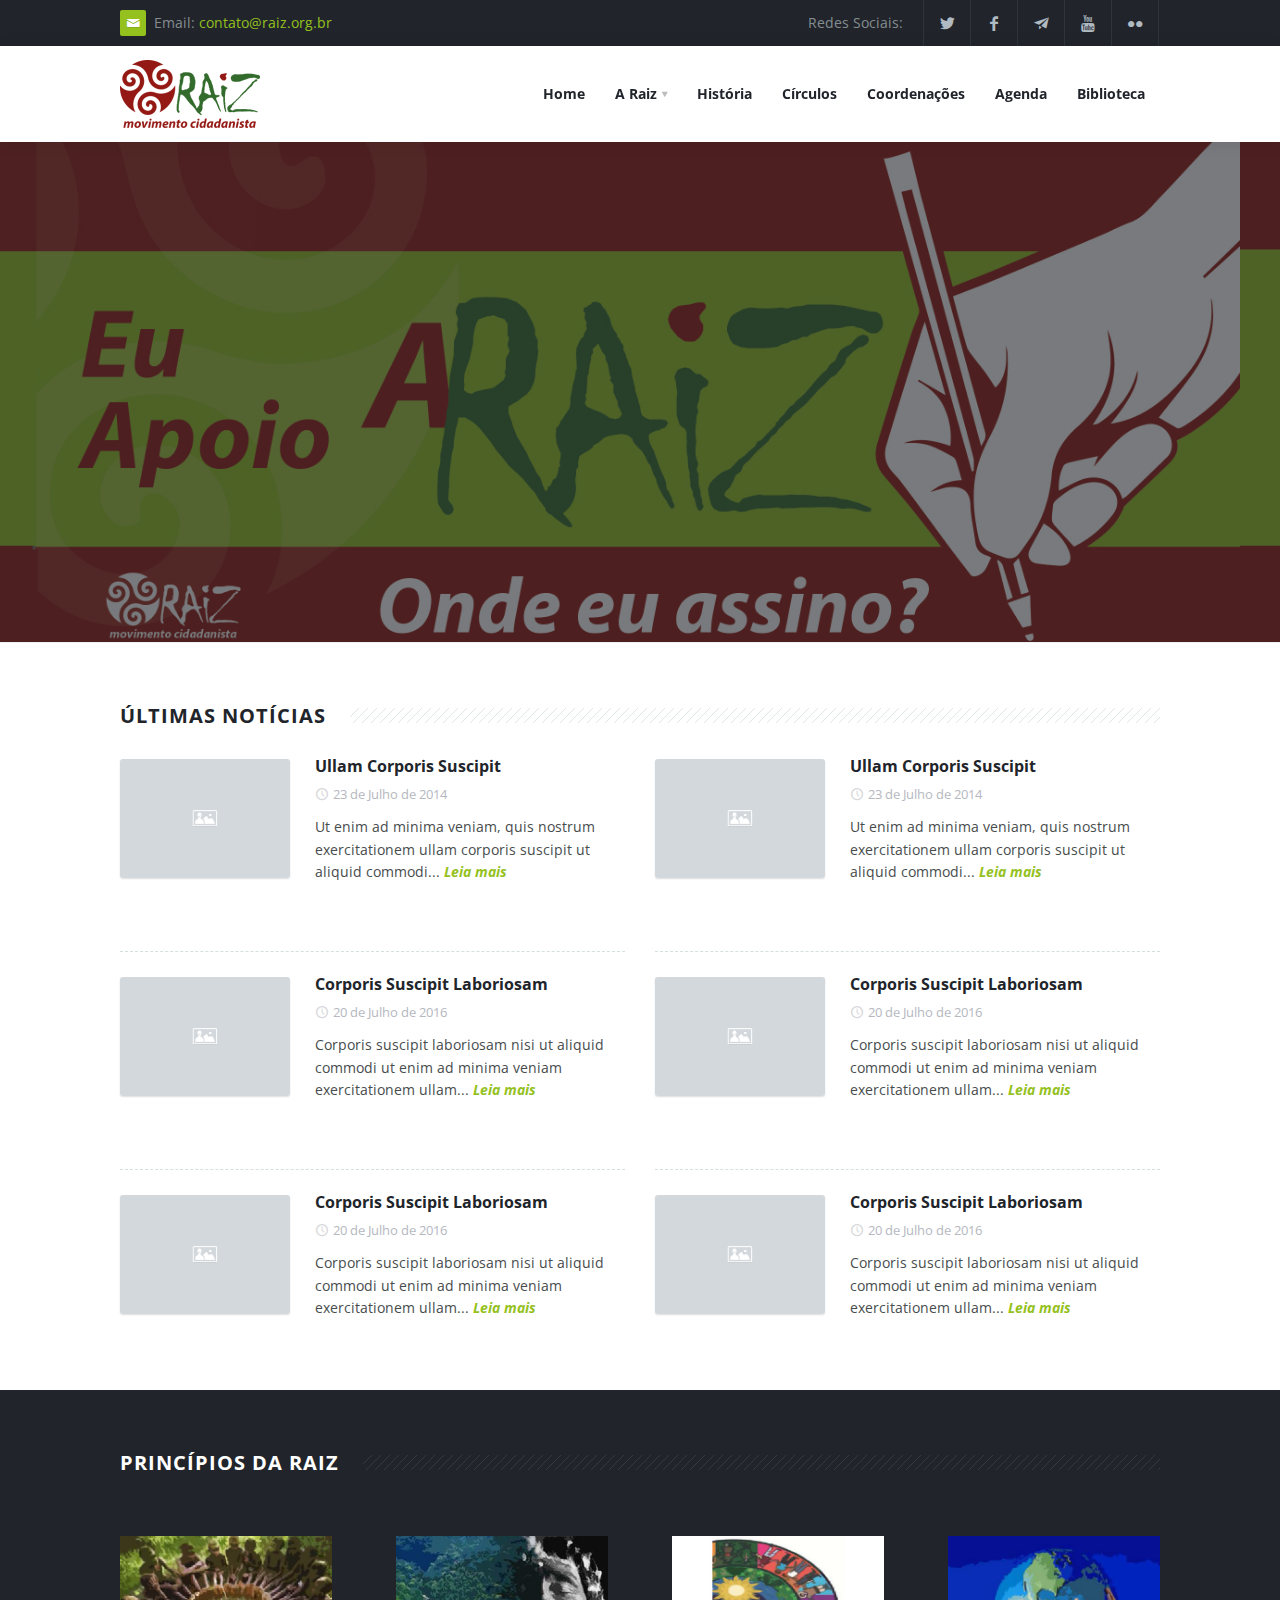
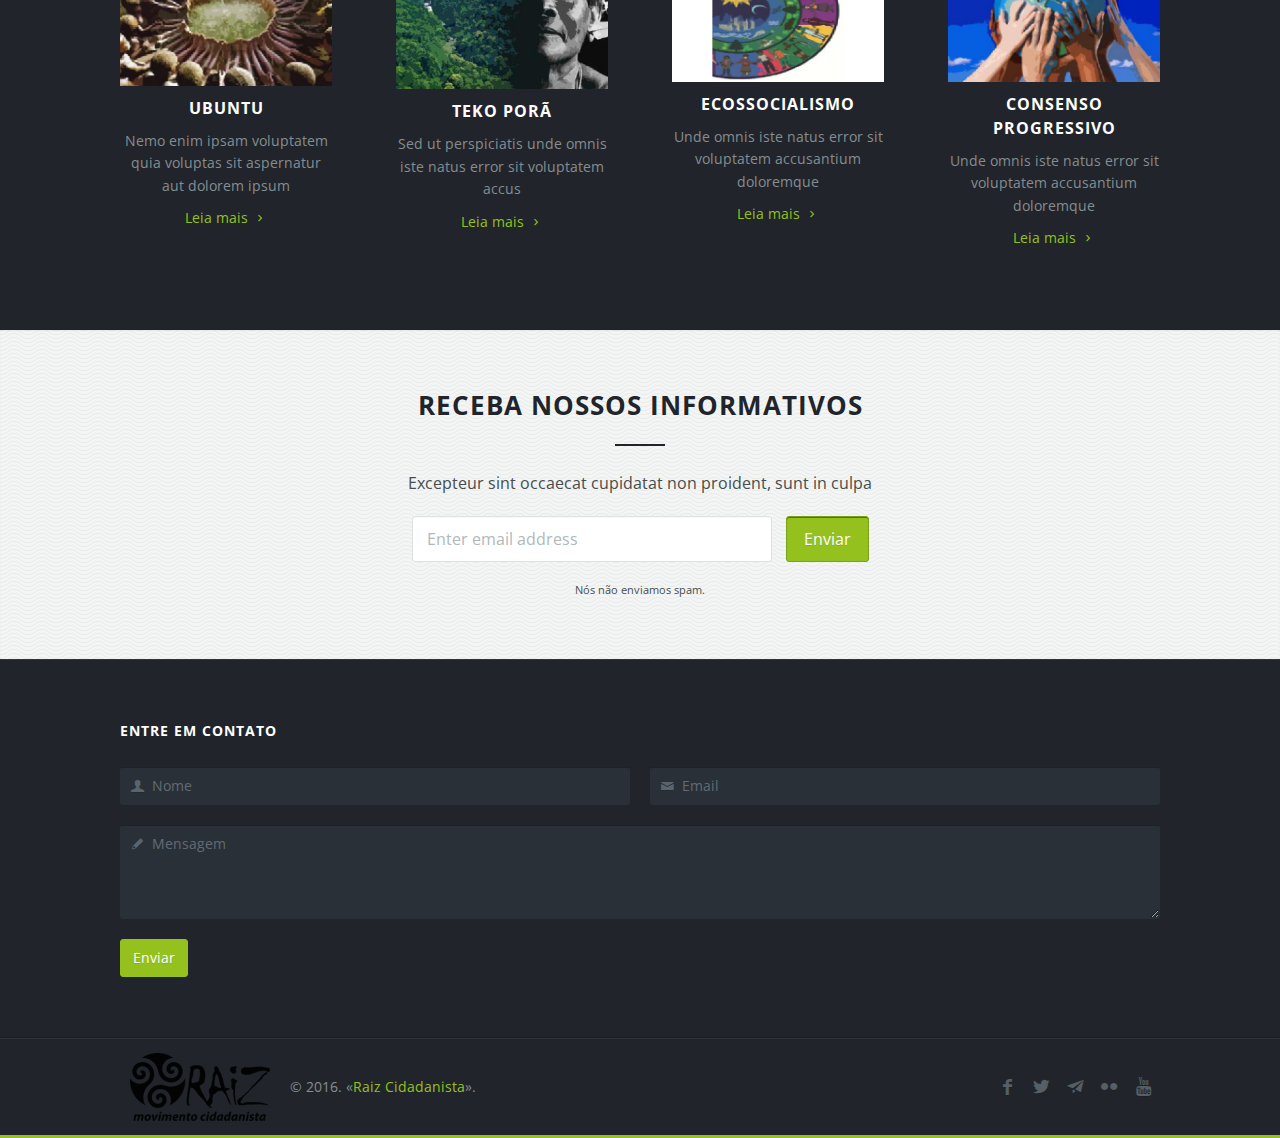
<file: index.html>
<!DOCTYPE html>
<html>
<head>
	<meta charset="utf-8"/>
	<meta name="viewport" content="width=device-width, initial-scale=1, user-scalable=no"/>
	<title>Home | RAiZ Movimento Cidadanista</title>
	
	<link rel="shortcut icon" href="/favicon.ico"/>

	
	<link rel="stylesheet" type="text/css" href="3dParty/bootstrap/css/bootstrap.min.css"/>
	
	<link rel="stylesheet" type="text/css" href="css/global.css"/>
	
	<link rel="stylesheet" type="text/css" href="css/typo.css"/>
	
	<link rel="stylesheet" type="text/css" href="3dParty/colorbox/colorbox.css"/>
	
	<link rel="stylesheet" type="text/css" href="css/portfolio.css"/>
	
	<link rel="stylesheet" type="text/css" href="css/tooltips.css"/>
	
	<link rel="stylesheet" type="text/css" href="css/testimonials.css"/>

	<link rel="stylesheet" type="text/css" href="css/slider.css"/>

	<link rel="stylesheet" type="text/css" href="3dParty/rs-plugin/css/pi.settings.css"/>
	
	<link rel="stylesheet" type="text/css" href="css/counters.css"/>
	
	<link rel="stylesheet" type="text/css" href="css/social.css"/>
	

	<!--Fonts-->
	<link href='http://fonts.googleapis.com/css?family=Open+Sans:300italic,400italic,600italic,700italic,800italic,400,300,600,700,800&amp;subset=latin,cyrillic'
		  rel='stylesheet' type='text/css'/>

	<!--Fonts with Icons-->
	<link rel="stylesheet" href="3dParty/fontello/css/fontello.css"/>

</head>
<body>

<div id="pi-all">

<!-- Header -->
<div class="pi-header">

<!-- Header row -->
<div class="pi-section-w pi-section-dark">
	<div class="pi-section pi-row-sm">

		

		<!-- Email -->
		<div class="pi-row-block pi-row-block-txt pi-hidden-xs"><i
				class="pi-row-block-icon icon-mail pi-icon-base pi-icon-square"></i>Email: <a
				href="#">contato@raiz.org.br</a>
		</div>
		<!-- End email -->

		<!-- Social icons -->
		<div class="pi-row-block pi-pull-right pi-hidden-2xs">
			<ul class="pi-social-icons pi-stacked pi-jump pi-full-height pi-bordered pi-small pi-colored-bg clearFix">
				<li><a href="http://twitter.com/RaizCidadanista" target="_blank" class="pi-social-icon-twitter"><i class="icon-twitter"></i></a></li>
				<li><a href="http://facebook.com/RaizMovimentoCidadanista" target="_blank" class="pi-social-icon-facebook"><i class="icon-facebook"></i></a></li>
				<li><a href="http://telegram.me/raizcidadanista" target="_blank" class="pi-social-icon-paper-plane"><i class="icon-paper-plane"></i></a></li>
				<li><a href="https://www.youtube.com/channel/UCorm0TAWhF0gd8avH22u1XQ" target="_blank" class="pi-social-icon-youtube"><i class="icon-youtube"></i></a></li>
				<li><a href="http://www.flickr.com/search/?text=raiz%20movimento%20cidadanista" class="pi-social-icon-flickr"><i class="icon-flickr"></i></a></li>
			</ul>
		</div>
		<!-- End social icons -->

		<!-- Text -->
		<div class="pi-row-block pi-row-block-txt pi-pull-right pi-hidden-xs">Redes Sociais:</div>
		<!-- End text -->

	</div>
</div>
<!-- End header row -->

<div class="pi-header-sticky">
<!-- Header row -->
<div class="pi-section-w pi-section-white pi-shadow-bottom pi-row-reducible">
<div class="pi-section pi-row-lg">

<!-- Logo -->
<div class="pi-row-block pi-row-block-logo">
	<a href="index.html"><img src="img/logo-base.png" alt=""></a>
</div>
<!-- End logo -->

<!-- Text -->
<div class="pi-row-block pi-row-block-txt pi-hidden-2xs">&nbsp; </div>
<!-- End text -->

<!-- Menu -->
<div class="pi-row-block pi-pull-right">
	<ul class="pi-simple-menu pi-has-hover-border pi-full-height pi-hidden-sm">
		<li><a href="index.html" class="active"><span>Home</span></a></li>
		<li class="pi-has-dropdown"><a href="#"><span>A Raiz</span></a>
			<ul class="pi-submenu pi-has-border pi-items-have-borders pi-has-shadow pi-submenu-dark">
				<li><a href="#"><span>Quem somos</span></a></li>
                <li><a href="#"><span>Carta Cidadanista</span></a></li>
                <li><a href="#"><span>Nosso Estatuto</span></a></li>
                <li><a href="#"><span>Prestação de pontas</span></a></li>
                <li><a href="venha-participar.html"><span>Venha participar</span></a></li>
                <li><a href="#"><span>Atualize seu cadastro</span></a></li>
                <li><a href="#"><span>Receba nossos informativos</span></a></li>
                <li><a href="#"><span>Fale Conosco</span></a></li>
                <li><a href="#"><span>Teia Digital</span></a></li>
			</ul>
		</li>
        <li><a href="#"><span>História</span></a></li>
        <li><a href="#"><span>Círculos</span></a></li>
        <li><a href="#"><span>Coordenações</span></a></li>
        <li><a href="#"><span>Agenda</span></a></li>
        <li><a href="#"><span>Biblioteca</span></a></li>
	</ul>
</div>
<!-- End menu -->

<!-- Mobile menu button -->
<div class="pi-row-block pi-pull-right pi-hidden-lg-only pi-hidden-md-only">
	<button class="btn pi-btn pi-mobile-menu-toggler" data-target="#pi-main-mobile-menu">
		<i class="icon-menu pi-text-center"></i>
	</button>
</div>
<!-- End mobile menu button -->

		<!-- Mobile menu -->
		<div id="pi-main-mobile-menu" class="pi-section-menu-mobile-w pi-section-dark">
			<div class="pi-section-menu-mobile">

				<!-- Search form -->
				<form class="form-inline pi-search-form-wide ng-pristine ng-valid" role="form">
					<div class="pi-input-with-icon">
						<div class="pi-input-icon"><i class="icon-search-1"></i></div>
						<input type="text" class="form-control pi-input-wide" placeholder="Search..">
					</div>
				</form>
				<!-- End search form -->

				<ul class="pi-menu-mobile pi-items-have-borders pi-menu-mobile-dark">
					<li class="active"><a href="index.html"><span>Home</span></a></li>
		            <li class="pi-has-dropdown"><a href="#"><span>A Raiz</span></a>
			             <ul class="pi-submenu pi-has-border pi-items-have-borders pi-has-shadow pi-submenu-dark">
                            <li><a href="#"><span>Quem somos</span></a></li>
                            <li><a href="#"><span>Carta Cidadanista</span></a></li>
                            <li><a href="#"><span>Nosso Estatuto</span></a></li>
                            <li><a href="#"><span>Prestação de pontas</span></a></li>
                            <li><a href="venha-participar.html"><span>Venha participar</span></a></li>
                            <li><a href="#"><span>Atualize seu cadastro</span></a></li>
                            <li><a href="#"><span>Receba nossos informativos</span></a></li>
                            <li><a href="#"><span>Fale Conosco</span></a></li>
                            <li><a href="#"><span>Teia Digital</span></a></li>
                        </ul>
                    </li>
                    <li><a href="#"><span>História</span></a></li>
                    <li><a href="#"><span>Círculos</span></a></li>
                    <li><a href="#"><span>Coordenações</span></a></li>
                    <li><a href="#"><span>Agenda</span></a></li>
                    <li><a href="#"><span>Biblioteca</span></a></li>
				</ul>

			</div>
		</div>
		<!-- End mobile menu -->

</div>
</div>
<!-- End header row -->
</div>

</div>
<!-- End header -->

<div id="page"><!-- - - - - - - - - - SECTION - - - - - - - - - -->
<!--
<div class="pi-section-w pi-section-parallax" style="background-image: url(img_external/gallery/manifesto.jpg);">
	<div class="pi-texture" style="background: rgba(24, 28, 32, 0.7);"></div>
	<div class="pi-section pi-padding-top-150 pi-padding-bottom-130 pi-text-center">

		<h2 class="h1 pi-text-shadow">
			Manifesto <span class="pi-text-base">Cidadanista</span>
		</h2>
		
		<p class="lead-18 pi-weight-300 pi-margin-bottom-30">
			Nemo enim ipsam voluptatem quia voluptas sit aspernatur <br>aut odit aut fugit, sed quia consequuntur
		</p>
		
		<p>
			<a href="#" class="btn pi-btn-base pi-btn-no-border pi-shadow pi-btn-big">
				Leia nosso manifesto
			</a>
		</p>
		
	</div>
</div>-->
<!-- - - - - - - - - - SECTION - - - - - - - - - -->

<div class="tp-banner-container">
<div class="tp-banner pi-revolution-slider" >
<ul class="">	

<!-- SLIDE -->
<li data-transition="fade" data-slotamount="1" data-masterspeed="1000" >
<!-- MAIN IMAGE -->
<img src="img_external/revolution-slider/venha-participar.jpg"  alt=""  data-bgfit="cover" data-bgposition="center top" data-bgrepeat="no-repeat">
<!-- LAYERS -->

<div class="tp-caption sft str"
	 data-x="45" data-hoffset="0"
	 data-y="157"
	 data-speed="500"
	 data-start="800"
	 data-easing="Back.easeInOut"
	 data-endspeed="300"
	 style="z-index: 5; font-size: 34px; color: #21252b; font-weight: 600; letter-spacing: 1px; text-transform: uppercase; line-height: 40px; background: rgba(255, 255, 255, 0.9); padding: 12px 16px; border-radius: 3px; box-shadow: 0 1px 1px rgba(0,0,0,0.15);">
	 Venha Participar
</div>

<!-- LAYER NR. 4 -->
<div class="tp-caption sfl str"
	 data-x="45" data-hoffset="0"
	 data-y="236"
	 data-speed="500"
	 data-start="1100"
	 data-easing="Back.easeInOut"
	 data-endspeed="300"
	 style="z-index: 6; font-size: 20px; color: #fff; font-weight: 300; line-height: 28px; background: rgba(33, 37, 43, 0.8); padding: 12px 16px; border-radius: 3px;">
	 Cadastre-se como pré-filiado ou colaborador
</div>

<!-- LAYER NR. 5 -->
<div class="tp-caption sfb str"
	 data-x="45" data-hoffset="0"
	 data-y="303"
	 data-speed="500"
	 data-start="1500"
	 data-easing="Back.easeInOut"
	 data-endspeed="300"
	 style="z-index: 7;">
	 <a href="venha-participar.html" class="btn pi-btn-red">
		Leia mais
	 </a>
</div>

</li>

<li data-transition="fade" data-slotamount="2" data-masterspeed="1000" >
<!-- MAIN IMAGE -->
<img src="img_external/revolution-slider/manifesto.jpg"  alt=""  data-bgfit="cover" data-bgposition="center top" data-bgrepeat="no-repeat">
<!-- LAYERS -->

<div class="tp-caption sft str"
	 data-x="45" data-hoffset="0"
	 data-y="157"
	 data-speed="500"
	 data-start="800"
	 data-easing="Back.easeInOut"
	 data-endspeed="300"
	 style="z-index: 5; font-size: 34px; color: #21252b; font-weight: 600; letter-spacing: 1px; text-transform: uppercase; line-height: 40px; background: rgba(255, 255, 255, 0.9); padding: 12px 16px; border-radius: 3px; box-shadow: 0 1px 1px rgba(0,0,0,0.15);">
	 Manifesto Cidadanista
</div>

<!-- LAYER NR. 4 -->
<div class="tp-caption sfl str"
	 data-x="45" data-hoffset="0"
	 data-y="236"
	 data-speed="500"
	 data-start="1100"
	 data-easing="Back.easeInOut"
	 data-endspeed="300"
	 style="z-index: 6; font-size: 20px; color: #fff; font-weight: 300; line-height: 28px; background: rgba(33, 37, 43, 0.8); padding: 12px 16px; border-radius: 3px;">
	 Leia nosso manifesto
</div>

<!-- LAYER NR. 5 -->
<div class="tp-caption sfb str"
	 data-x="45" data-hoffset="0"
	 data-y="303"
	 data-speed="500"
	 data-start="1500"
	 data-easing="Back.easeInOut"
	 data-endspeed="300"
	 style="z-index: 7;">
	 <a href="#" class="btn pi-btn-base">
		Leia mais
	 </a>
</div>

</li>

<li data-transition="fade" data-slotamount="3" data-masterspeed="1000" >
<!-- MAIN IMAGE -->
<img src="img_external/revolution-slider/juventudes.jpg"  alt=""  data-bgfit="cover" data-bgposition="center top" data-bgrepeat="no-repeat">
<!-- LAYERS -->

<div class="tp-caption sft str"
	 data-x="45" data-hoffset="0"
	 data-y="157"
	 data-speed="500"
	 data-start="800"
	 data-easing="Back.easeInOut"
	 data-endspeed="300"
	 style="z-index: 5; font-size: 34px; color: #21252b; font-weight: 600; letter-spacing: 1px; text-transform: uppercase; line-height: 40px; background: rgba(255, 255, 255, 0.9); padding: 12px 16px; border-radius: 3px; box-shadow: 0 1px 1px rgba(0,0,0,0.15);">
	 Boas vindas às juventudes! Bem-vindas as juventudes!
</div>

<!-- LAYER NR. 4 -->
<div class="tp-caption sfl str"
	 data-x="45" data-hoffset="0"
	 data-y="236"
	 data-speed="500"
	 data-start="1100"
	 data-easing="Back.easeInOut"
	 data-endspeed="300"
	 style="z-index: 6; font-size: 20px; color: #fff; font-weight: 300; line-height: 28px; background: rgba(33, 37, 43, 0.8); padding: 12px 16px; border-radius: 3px;">
	 O Círculo de Juventudes da RAiZ - Movimento Cidadanista convida jovens a se somarem a esta nova iniciativa
</div>

<!-- LAYER NR. 5 -->
<div class="tp-caption sfb str"
	 data-x="45" data-hoffset="0"
	 data-y="303"
	 data-speed="500"
	 data-start="1500"
	 data-easing="Back.easeInOut"
	 data-endspeed="300"
	 style="z-index: 7;">
	 <a href="#" class="btn pi-btn-base">
		Leia mais
	 </a>
</div>

</li>

<li data-transition="fade" data-slotamount="4" data-masterspeed="1000" >
<!-- MAIN IMAGE -->
<img src="img_external/revolution-slider/teoria-u.jpg"  alt=""  data-bgfit="cover" data-bgposition="center top" data-bgrepeat="no-repeat">
<!-- LAYERS -->

<div class="tp-caption sft str"
	 data-x="45" data-hoffset="0"
	 data-y="157"
	 data-speed="500"
	 data-start="800"
	 data-easing="Back.easeInOut"
	 data-endspeed="300"
	 style="z-index: 5; font-size: 34px; color: #21252b; font-weight: 600; letter-spacing: 1px; text-transform: uppercase; line-height: 40px; background: rgba(255, 255, 255, 0.9); padding: 12px 16px; border-radius: 3px; box-shadow: 0 1px 1px rgba(0,0,0,0.15);">
	 Um planeta, dois campos sociais
</div>

<!-- LAYER NR. 4 -->
<div class="tp-caption sfl str"
	 data-x="45" data-hoffset="0"
	 data-y="236"
	 data-speed="500"
	 data-start="1100"
	 data-easing="Back.easeInOut"
	 data-endspeed="300"
	 style="z-index: 6; font-size: 20px; color: #fff; font-weight: 300; line-height: 28px; background: rgba(33, 37, 43, 0.8); padding: 12px 16px; border-radius: 3px;">
	 Entendendo a conjuntura internacional com um novo olhar
</div>

<!-- LAYER NR. 5 -->
<div class="tp-caption sfb str"
	 data-x="45" data-hoffset="0"
	 data-y="303"
	 data-speed="500"
	 data-start="1500"
	 data-easing="Back.easeInOut"
	 data-endspeed="300"
	 style="z-index: 7;">
	 <a href="#" class="btn pi-btn-base">
		Leia mais
	 </a>
</div>

</li>	

<li data-transition="fade" data-slotamount="5" data-masterspeed="1000" >
<!-- MAIN IMAGE -->
<img src="img_external/revolution-slider/comunicacao.jpg"  alt=""  data-bgfit="cover" data-bgposition="center top" data-bgrepeat="no-repeat">
<!-- LAYERS -->

<div class="tp-caption sft str"
	 data-x="45" data-hoffset="0"
	 data-y="157"
	 data-speed="500"
	 data-start="800"
	 data-easing="Back.easeInOut"
	 data-endspeed="300"
	 style="z-index: 5; font-size: 34px; color: #21252b; font-weight: 600; letter-spacing: 1px; text-transform: uppercase; line-height: 40px; background: rgba(255, 255, 255, 0.9); padding: 12px 16px; border-radius: 3px; box-shadow: 0 1px 1px rgba(0,0,0,0.15);">
	 Comunicação Raiz
</div>

<!-- LAYER NR. 4 -->
<div class="tp-caption sfl str"
	 data-x="45" data-hoffset="0"
	 data-y="236"
	 data-speed="500"
	 data-start="1100"
	 data-easing="Back.easeInOut"
	 data-endspeed="300"
	 style="z-index: 6; font-size: 20px; color: #fff; font-weight: 300; line-height: 28px; background: rgba(33, 37, 43, 0.8); padding: 12px 16px; border-radius: 3px;">
	 Campanha de Voluntários
</div>

<!-- LAYER NR. 5 -->
<div class="tp-caption sfb str"
	 data-x="45" data-hoffset="0"
	 data-y="303"
	 data-speed="500"
	 data-start="1500"
	 data-easing="Back.easeInOut"
	 data-endspeed="300"
	 style="z-index: 7;">
	 <a href="#" class="btn pi-btn-red">
		Leia mais
	 </a>
</div>

</li>	

</ul>
</div>
</div>

<span class="revolution-slider"></span>

<!-- - - - - - - - - - END SECTION - - - - - - - - - -->


<!-- - - - - - - - - - END SECTION - - - - - - - - - -->

<!-- - - - - - - - - - SECTION - - - - - - - - - -->
	
<div class="pi-section-w pi-section-white pi-border-top">
	<div class="pi-section pi-padding-bottom-20">
		
		<!-- Row -->
		<div class="pi-row">
			<div class="pi-col-sm-12">
				<h4 class="pi-weight-700 pi-uppercase pi-letter-spacing pi-has-bg pi-margin-bottom-30">
                                        <a href="#" class="pi-link-dark">&Uacute;ltimas Notícias</a>
                                </h4>
			</div>
		<!-- Col 6 -->
			<div class="pi-col-sm-6 pi-padding-bottom-30">
			
				<!-- Post item -->
				<div class="pi-img-w pi-img-round-corners pi-img-left pi-img-shadow" style="width: 170px;">
					<a href="#">
					<img src="img_external/gallery/bread-and-spikes.jpg" alt="">
					<span class="pi-img-overlay pi-img-overlay-white">
					</span>
					</a>
				</div>
				
				<h2 class="h5 pi-margin-top-minus-5 pi-margin-bottom-5">
					<a href="#" class="pi-link-dark">Ullam Corporis Suscipit</a>
				</h2>
				<ul class="pi-meta pi-margin-bottom-10">
					<li><i class="icon-clock"></i>23 de Julho de 2014</li>
				</ul>
				<p>
					Ut enim ad minima veniam, quis nostrum exercitationem ullam corporis suscipit ut aliquid commodi... <a href="#" class="pi-italic">Leia mais</a>
				</p>
				<!-- End post item -->
				<br />
				<hr class="pi-divider pi-divider-dashed">
				
				<!-- Post item -->
				<div class="pi-img-w pi-img-round-corners pi-img-left pi-img-shadow" style="width: 170px;">
					<a href="#">
					<img src="img_external/gallery/sailing.jpg" alt="">
					<span class="pi-img-overlay pi-img-overlay-white">
					</span>
					</a>
				</div>
				
				<h2 class="h5 pi-margin-top-minus-5 pi-margin-bottom-5">
					<a href="#" class="pi-link-dark">Corporis Suscipit Laboriosam</a>
				</h2>
				
				<ul class="pi-meta pi-margin-bottom-10">
					<li><i class="icon-clock"></i>20 de Julho de 2016</li>
				</ul>
				<p>
					Corporis suscipit laboriosam nisi ut aliquid commodi ut enim ad minima veniam exercitationem ullam... <a href="#" class="pi-italic">Leia mais</a>
				</p>
				<!-- End post item -->
				<br />
                                <hr class="pi-divider pi-divider-dashed">

                                <!-- Post item -->
                                <div class="pi-img-w pi-img-round-corners pi-img-left pi-img-shadow" style="width: 170px;">
                                        <a href="#">
                                        <img src="img_external/gallery/sailing.jpg" alt="">
                                        <span class="pi-img-overlay pi-img-overlay-white">
                                        </span>
                                        </a>
                                </div>

                                <h2 class="h5 pi-margin-top-minus-5 pi-margin-bottom-5">
                                        <a href="#" class="pi-link-dark">Corporis Suscipit Laboriosam</a>
                                </h2>

                                <ul class="pi-meta pi-margin-bottom-10">
                                        <li><i class="icon-clock"></i>20 de Julho de 2016</li>
                                </ul>
                                <p>
                                        Corporis suscipit laboriosam nisi ut aliquid commodi ut enim ad minima veniam exercitationem ullam... <a href="#" class="pi-italic">Leia mais</a>
                                </p>
				
			</div>
			<!-- End col 6 -->
			  <!-- Col 6 -->
                       <div class="pi-col-sm-6 pi-padding-bottom-30">

                        
                                <!-- Post item -->
                                <div class="pi-img-w pi-img-round-corners pi-img-left pi-img-shadow" style="width: 170px;">
                                        <a href="#">
                                        <img src="img_external/gallery/bread-and-spikes.jpg" alt="">
                                        <span class="pi-img-overlay pi-img-overlay-white">
                                        </span>
                                        </a>
                                </div>

                                <h2 class="h5 pi-margin-top-minus-5 pi-margin-bottom-5">
                                        <a href="#" class="pi-link-dark">Ullam Corporis Suscipit</a>
                                </h2>
                                <ul class="pi-meta pi-margin-bottom-10">
                                        <li><i class="icon-clock"></i>23 de Julho de 2014</li>
                                </ul>
                                <p>
                                        Ut enim ad minima veniam, quis nostrum exercitationem ullam corporis suscipit ut aliquid commodi... <a href="#" class="pi-italic">Leia mais</a>
                                </p>
                                <!-- End post item -->
                                <br />
                                <hr class="pi-divider pi-divider-dashed">

                                <!-- Post item -->
                                <div class="pi-img-w pi-img-round-corners pi-img-left pi-img-shadow" style="width: 170px;">
                                        <a href="#">
                                        <img src="img_external/gallery/sailing.jpg" alt="">
                                        <span class="pi-img-overlay pi-img-overlay-white">
                                        </span>
                                        </a>
                                </div>

                                <h2 class="h5 pi-margin-top-minus-5 pi-margin-bottom-5">
                                        <a href="#" class="pi-link-dark">Corporis Suscipit Laboriosam</a>
                                </h2>

                                <ul class="pi-meta pi-margin-bottom-10">
                                        <li><i class="icon-clock"></i>20 de Julho de 2016</li>
                                </ul>
                                <p>
                                        Corporis suscipit laboriosam nisi ut aliquid commodi ut enim ad minima veniam exercitationem ullam... <a href="#" class="pi-italic">Leia mais</a>
                                </p>
                                <!-- End post item -->
				<br />
                                <hr class="pi-divider pi-divider-dashed">

                                <!-- Post item -->
                                <div class="pi-img-w pi-img-round-corners pi-img-left pi-img-shadow" style="width: 170px;">
                                        <a href="#">
                                        <img src="img_external/gallery/sailing.jpg" alt="">
                                        <span class="pi-img-overlay pi-img-overlay-white">
                                        </span>
                                        </a>
                                </div>

                                <h2 class="h5 pi-margin-top-minus-5 pi-margin-bottom-5">
                                        <a href="#" class="pi-link-dark">Corporis Suscipit Laboriosam</a>
                                </h2>

                                <ul class="pi-meta pi-margin-bottom-10">
                                        <li><i class="icon-clock"></i>20 de Julho de 2016</li>
                                </ul>
                                <p>
                                        Corporis suscipit laboriosam nisi ut aliquid commodi ut enim ad minima veniam exercitationem ullam... <a href="#" class="pi-italic">Leia mais</a>
                                </p>

                        </div>
                        <!-- End col 6 -->

		</div>
		<!-- End row -->
				
	</div>
</div>

<!-- - - - - - - - - - END SECTION - - - - - - - - - -->


<!-- - - - - - - - - - SECTION - - - - - - - - - -->
	
<div class="pi-section-w pi-section-dark">
	<div class="pi-section pi-padding-bottom-20">
		
		<!-- Row -->
		<div class="pi-row pi-grid-big-margins">
			<div class="pi-col-sm-12 pi-padding-bottom-40">
				<h4 class="pi-weight-700 pi-uppercase pi-letter-spacing pi-has-bg pi-margin-bottom-20">
					Princípios da RAiZ
				</h4>
            </div>
			<!-- Col 4 -->
			<div class="pi-col-xs-3 pi-padding-bottom-40">
			
				<div class="pi-icon-box-vertical pi-icon-box-vertical-icon-bigger pi-text-center">
				
					<div class="pi-margin-bottom-10">
						<img src="img/ubuntu.jpg" style="width: 100%;" alt="">
					</div>
					
					<h5 class="pi-weight-700 pi-uppercase pi-letter-spacing"><a href="#" class="pi-link-dark">Ubuntu</a></h5>

					<p class="pi-margin-bottom-10">
						Nemo enim ipsam voluptatem quia voluptas sit aspernatur aut dolorem ipsum
					</p>
					
					<p>
						<a href="#">Leia mais<i class="icon-right-open-mini pi-icon-right"></i></a>
					</p>
					
				</div>
				
			</div>
			<!-- End col 4 -->
			
			<!-- Col 4 -->
			<div class="pi-col-xs-3 pi-padding-bottom-40">
			
				<div class="pi-icon-box-vertical pi-icon-box-vertical-icon-bigger pi-text-center">
				
					<div class="pi-margin-bottom-10">
						<img src="img/tp.jpg" style="width: 100%;" alt="">
					</div>
					
					<h5 class="pi-weight-700 pi-uppercase pi-letter-spacing"><a href="#" class="pi-link-dark">Teko Porã</a></h5>

					<p class="pi-margin-bottom-10">
						Sed ut perspiciatis unde omnis iste natus error sit voluptatem accus
					</p>
					
					<p>
						<a href="#">Leia mais<i class="icon-right-open-mini pi-icon-right"></i></a>
					</p>
						
				</div>
				
			</div>
			<!-- End col 4 -->
			
			<!-- Col 4 -->
			<div class="pi-col-xs-3 pi-padding-bottom-40">
			
				<div class="pi-icon-box-vertical pi-icon-box-vertical-icon-bigger pi-text-center">
				
					<div class="pi-margin-bottom-10">
						<img src="img/ecossocialismo_2.jpg" style="width: 100%;" alt="">
					</div>

					<h5 class="pi-weight-700 pi-uppercase pi-letter-spacing"><a href="#" class="pi-link-dark">Ecossocialismo</a></h5>

					<p class="pi-margin-bottom-10">
						Unde omnis iste natus error sit voluptatem accusantium doloremque
					</p>
					
					<p>
						<a href="#">Leia mais<i class="icon-right-open-mini pi-icon-right"></i></a>
					</p>
					
				</div>
				
			</div>
			<!-- End col 4 -->
			
			<!-- Col 4 -->
			<div class="pi-col-xs-3 pi-padding-bottom-40">
			
				<div class="pi-icon-box-vertical pi-icon-box-vertical-icon-bigger pi-text-center">
				
					<div class="pi-margin-bottom-10">
						<img src="img/cp.jpg" style="width: 100%;" alt="">
					</div>

					<h5 class="pi-weight-700 pi-uppercase pi-letter-spacing"><a href="#" class="pi-link-dark">Consenso Progressivo</a></h5>

					<p class="pi-margin-bottom-10">
						Unde omnis iste natus error sit voluptatem accusantium doloremque
					</p>
					
					<p>
						<a href="#">Leia mais<i class="icon-right-open-mini pi-icon-right"></i></a>
					</p>
					
				</div>
				
			</div>
			<!-- End col 4 -->
			
		</div>
		<!-- End row -->
				
	</div>
</div>

<!-- - - - - - - - - - END SECTION - - - - - - - - - -->

<!-- - - - - - - - - - SECTION - - - - - - - - - -->
<div class="pi-section-w pi-shadow-inside-top pi-section-grey">
	<div class="pi-texture" style="background: url(img/wave.png) repeat;"></div>
	<div class="pi-section">
		
		<div class="pi-text-center">
			<h3 class="pi-weight-700 pi-uppercase pi-letter-spacing pi-has-border pi-has-tall-border pi-has-short-border">
				Receba nossos informativos
			</h3>
		</div>
		
		<p class="lead-16 pi-text-center">
			Excepteur sint occaecat cupidatat non proident, sunt in culpa
		</p>
		
		<!-- Forms -->
		<form class="pi-search-form-wide pi-subscribe-form pi-text-center pi-margin-bottom-20" role="form" action="handlers/mailchimp/formSubscribe.php" >
			<div class="pi-error-container"></div>
			<div class="pi-input-inline" style="margin-right: 10px; width: 360px;">
				<input type="text" class="form-control form-control-email input-lg pi-input-wide" id="exampleInputSubscribe" name="exampleInputSubscribe" placeholder="Enter email address">
			</div>
			<button type="submit" class="btn pi-btn-base pi-btn-big">Enviar</button>
		</form>
		<!-- End forms -->
		
		<p class="pi-smaller-text pi-text-center">
			Nós não enviamos spam.
		</p>

	</div>
</div>
<!-- - - - - - - - - - END SECTION - - - - - - - - - -->
</div>

<!-- Footer -->
<!-- Widget area -->
<div class="pi-section-w pi-border-bottom pi-border-top-light pi-section-dark">
	<div class="pi-section pi-padding-bottom-10">

		<!-- Row -->
		<div class="pi-row">

			

			<!-- Col 4 -->
			<div class="pi-col-md-12 pi-col-sm-6 pi-padding-bottom-30">

				<h6 class="pi-margin-bottom-25 pi-weight-700 pi-uppercase pi-letter-spacing">
					Entre em contato
				</h6>

				<!-- Contact form -->
				<form role="form" action="#" class="pi-contact-form">
					<div class="pi-error-container"></div>
					<div class="pi-row pi-grid-small-margins">
						<div class="pi-col-2xs-6">
							<div class="form-group">
								<div class="pi-input-with-icon">
									<div class="pi-input-icon"><i class="icon-user"></i></div>
									<input class="form-control form-control-name" id="exampleInputName"
										   placeholder="Nome">
								</div>
							</div>
						</div>
						<div class="pi-col-2xs-6">
							<div class="form-group">
								<div class="pi-input-with-icon">
									<div class="pi-input-icon"><i class="icon-mail"></i></div>
									<input type="email" class="form-control form-control-email" id="exampleInputEmail"
										   placeholder="Email">
								</div>
							</div>
						</div>
					</div>
					<div class="form-group">
						<div class="pi-input-with-icon">
							<div class="pi-input-icon"><i class="icon-pencil"></i></div>
							<textarea class="form-control form-control-comments" id="exampleInputMessage"
									  placeholder="Mensagem"
									  rows="3"></textarea>
						</div>
					</div>
					<p>
						<button type="submit" class="btn pi-btn-base pi-btn-no-border">Enviar</button>
					</p>
				</form>
				<!-- End contact form -->

			</div>
			<!-- End col 4 -->

		</div>
		<!-- End row -->

	</div>
</div>
<!-- End widget area -->

<!-- Copyright area -->
<div class="pi-section-w pi-section-dark pi-border-top-light pi-border-bottom-strong-base">
	<div class="pi-section pi-row-lg pi-center-text-2xs pi-clearfix">

		<!-- Social icons -->
		<div class="pi-row-block pi-pull-right pi-hidden-2xs">
			<ul class="pi-social-icons-simple pi-small clearFix">
				<li><a href="#" class="pi-social-icon-facebook"><i class="icon-facebook"></i></a></li>
				<li><a href="#" class="pi-social-icon-twitter"><i class="icon-twitter"></i></a></li>
				<li><a href="#" class="pi-social-icon-dribbble"><i class="icon-paper-plane"></i></a></li>
				<li><a href="#" class="pi-social-icon-tumblr"><i class="icon-flickr"></i></a></li>
				<li><a href="#" class="pi-social-icon-vimeo"><i class="icon-youtube"></i></a></li>
			</ul>
		</div>
		<!-- End social icons -->

		<!-- Footer logo -->
		<div class="pi-row-block pi-row-block-logo pi-row-block-bordered"><a href="#"><img src="img/logo-opacity-dark.png" alt=""></a></div>
		<!-- End footer logo -->

		<!-- Text -->
		<span class="pi-row-block pi-row-block-txt pi-hidden-xs">&copy; 2016. &laquo;<a href="#">Raiz Cidadanista</a>&raquo;.
		</span>
		<!-- End text -->

	</div>
</div>
<!-- End copyright area -->
<!-- End footer -->

</div>
<div class="pi-scroll-top-arrow" data-scroll-to="0"></div>

<script src="3dParty/jquery-1.11.0.min.js"></script>
<script src="3dParty/bootstrap/js/bootstrap.min.js"></script>
<script src="3dParty/jquery.touchSwipe.min.js"></script>
<script src="3dParty/gauge.min.js"></script>
<script src="3dParty/inview.js"></script>
<script src="3dParty/rs-plugin/js/jquery.themepunch.tools.min.js"></script>
<script src="3dParty/rs-plugin/js/jquery.themepunch.revolution.min.js"></script>
<script src="3dParty/requestAnimationFramePolyfill.min.js"></script>
<script src="3dParty/jquery.placeholder.js"></script>
<script src="scripts/pi.tooltip.js"></script>
<script src="scripts/pi.init.tooltip.js"></script>
<script src="3dParty/jquery.scrollTo.min.js"></script>
<script src="3dParty/colorbox/jquery.colorbox-min.js"></script>
<script src="scripts/pi.init.revolutionSlider.js"></script>
<script src="scripts/pi.global.js"></script>
<script src="scripts/pi.slider.js"></script>
<script src="scripts/pi.init.slider.js"></script>
<script src="3dParty/jquery.easing.1.3.js"></script>
<script src="scripts/pi.counter.js"></script>
<script src="scripts/pi.init.counter.js"></script>
<script src="scripts/pi.parallax.js"></script>
<script src="scripts/pi.init.parallax.js"></script>


</body>
</html>
</file>
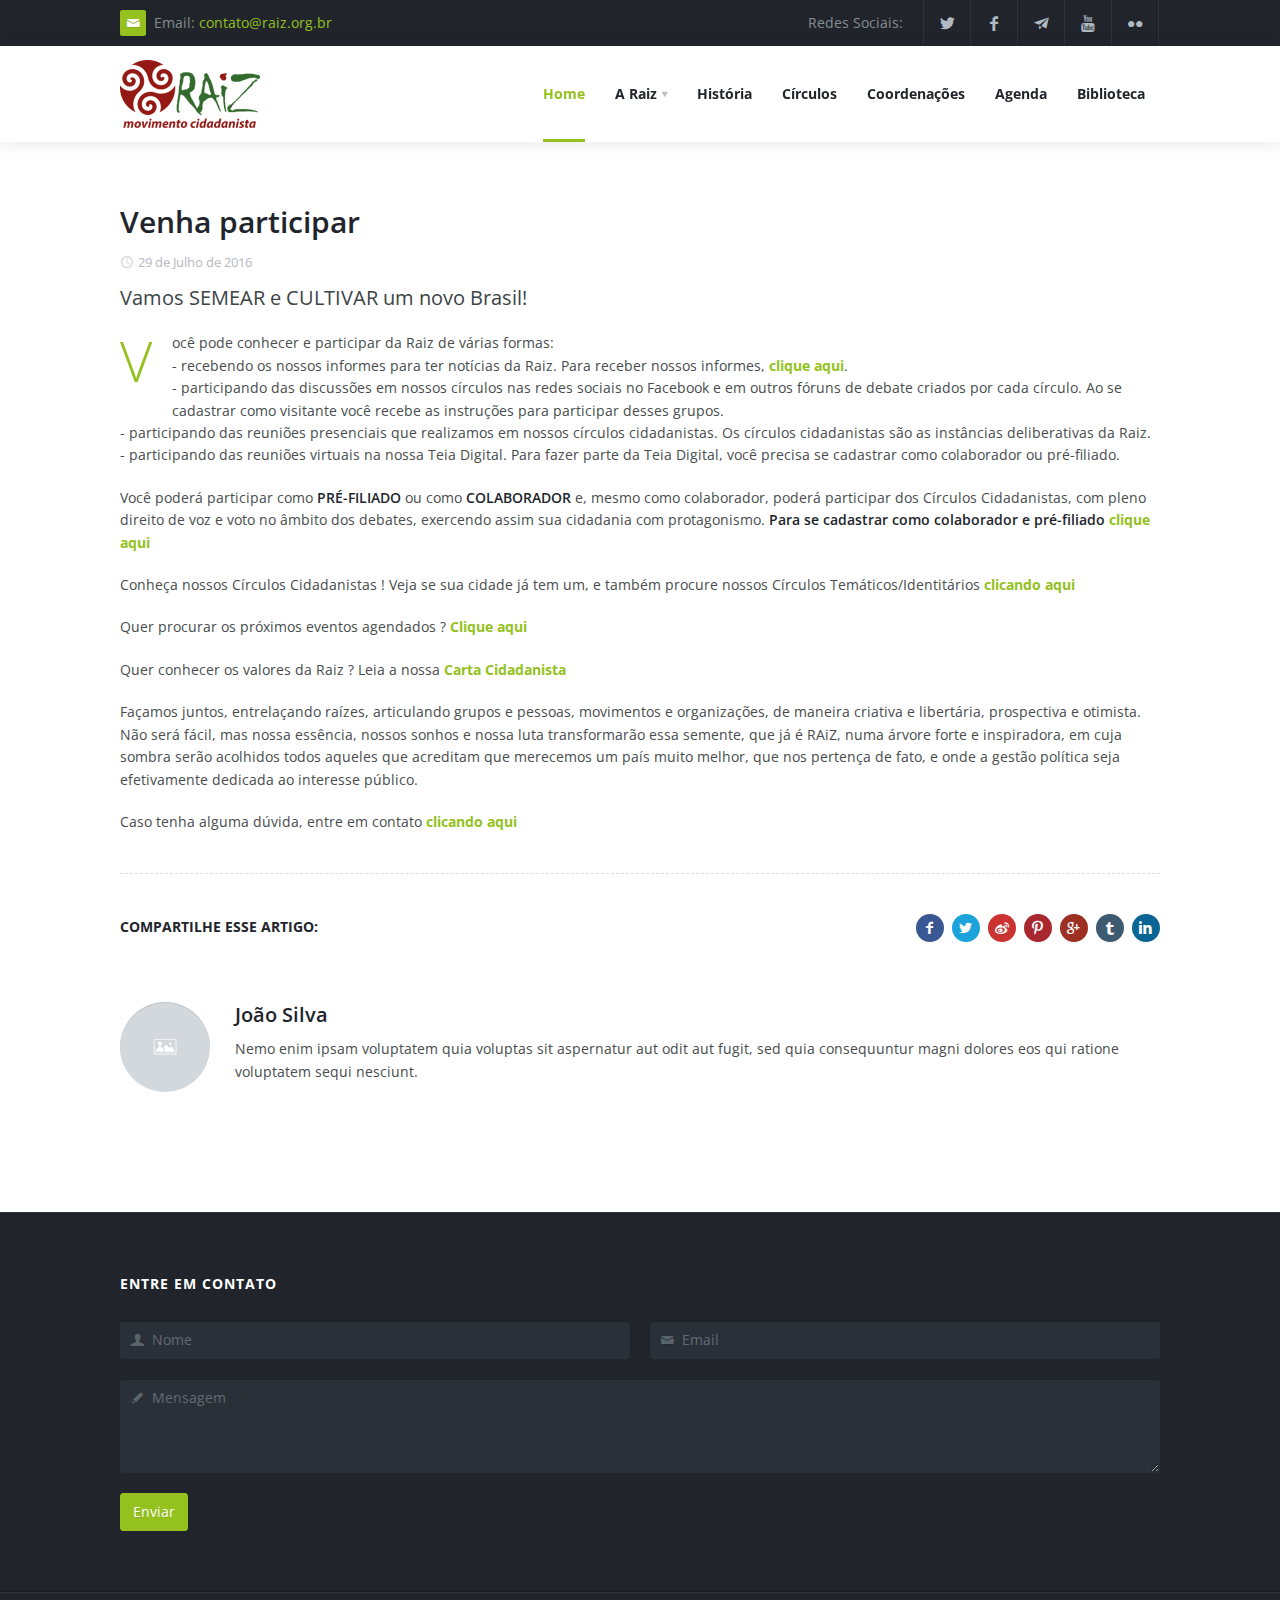
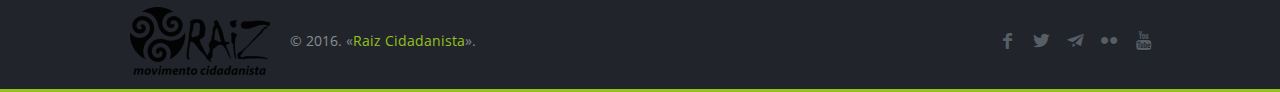
<file: single.html>
<!DOCTYPE html>
<html>
<head>
	<meta charset="utf-8"/>
	<meta name="viewport" content="width=device-width, initial-scale=1, user-scalable=no"/>
	<title>Home | RAiZ Movimento Cidadanista</title>
	
	<link rel="shortcut icon" href="/favicon.ico"/>

	
	<link rel="stylesheet" type="text/css" href="3dParty/bootstrap/css/bootstrap.min.css"/>
	
	<link rel="stylesheet" type="text/css" href="css/global.css"/>
	
	<link rel="stylesheet" type="text/css" href="css/typo.css"/>
	
	<link rel="stylesheet" type="text/css" href="3dParty/colorbox/colorbox.css"/>
	
	<link rel="stylesheet" type="text/css" href="css/portfolio.css"/>
	
	<link rel="stylesheet" type="text/css" href="css/tooltips.css"/>
	
	<link rel="stylesheet" type="text/css" href="css/testimonials.css"/>

	<link rel="stylesheet" type="text/css" href="css/slider.css"/>

	<link rel="stylesheet" type="text/css" href="3dParty/rs-plugin/css/pi.settings.css"/>
	
	<link rel="stylesheet" type="text/css" href="css/counters.css"/>
	
	<link rel="stylesheet" type="text/css" href="css/social.css"/>
	

	<!--Fonts-->
	<link href='http://fonts.googleapis.com/css?family=Open+Sans:300italic,400italic,600italic,700italic,800italic,400,300,600,700,800&amp;subset=latin,cyrillic'
		  rel='stylesheet' type='text/css'/>

	<!--Fonts with Icons-->
	<link rel="stylesheet" href="3dParty/fontello/css/fontello.css"/>

</head>
<body>

<div id="pi-all">

<!-- Header -->
<div class="pi-header">

<!-- Header row -->
<div class="pi-section-w pi-section-dark">
	<div class="pi-section pi-row-sm">

		

		<!-- Email -->
		<div class="pi-row-block pi-row-block-txt pi-hidden-xs"><i
				class="pi-row-block-icon icon-mail pi-icon-base pi-icon-square"></i>Email: <a
				href="#">contato@raiz.org.br</a>
		</div>
		<!-- End email -->

		<!-- Social icons -->
		<div class="pi-row-block pi-pull-right pi-hidden-2xs">
			<ul class="pi-social-icons pi-stacked pi-jump pi-full-height pi-bordered pi-small pi-colored-bg clearFix">
				<li><a href="http://twitter.com/RaizCidadanista" target="_blank" class="pi-social-icon-twitter"><i class="icon-twitter"></i></a></li>
				<li><a href="http://facebook.com/RaizMovimentoCidadanista" target="_blank" class="pi-social-icon-facebook"><i class="icon-facebook"></i></a></li>
				<li><a href="http://telegram.me/raizcidadanista" target="_blank" class="pi-social-icon-paper-plane"><i class="icon-paper-plane"></i></a></li>
				<li><a href="https://www.youtube.com/channel/UCorm0TAWhF0gd8avH22u1XQ" target="_blank" class="pi-social-icon-youtube"><i class="icon-youtube"></i></a></li>
				<li><a href="http://www.flickr.com/search/?text=raiz%20movimento%20cidadanista" class="pi-social-icon-flickr"><i class="icon-flickr"></i></a></li>
			</ul>
		</div>
		<!-- End social icons -->

		<!-- Text -->
		<div class="pi-row-block pi-row-block-txt pi-pull-right pi-hidden-xs">Redes Sociais:</div>
		<!-- End text -->

	</div>
</div>
<!-- End header row -->

<div class="pi-header-sticky">
<!-- Header row -->
<div class="pi-section-w pi-section-white pi-shadow-bottom pi-row-reducible">
<div class="pi-section pi-row-lg">

<!-- Logo -->
<div class="pi-row-block pi-row-block-logo">
	<a href="index.html"><img src="img/logo-base.png" alt=""></a>
</div>
<!-- End logo -->

<!-- Text -->
<div class="pi-row-block pi-row-block-txt pi-hidden-2xs">&nbsp; </div>
<!-- End text -->

<!-- Menu -->
<div class="pi-row-block pi-pull-right">
	<ul class="pi-simple-menu pi-has-hover-border pi-full-height pi-hidden-sm">
		<li class="active"><a href="index.html"><span>Home</span></a></li>
		<li class="pi-has-dropdown"><a href="#"><span>A Raiz</span></a>
			<ul class="pi-submenu pi-has-border pi-items-have-borders pi-has-shadow pi-submenu-dark">
				<li><a href="#"><span>Quem somos</span></a></li>
                <li><a href="#"><span>Carta Cidadanista</span></a></li>
                <li><a href="#"><span>Nosso Estatuto</span></a></li>
                <li><a href="#"><span>Prestação de pontas</span></a></li>
                <li><a href="#"><span>Venha participar</span></a></li>
                <li><a href="#"><span>Atualize seu cadastro</span></a></li>
                <li><a href="#"><span>Receba nossos informativos</span></a></li>
                <li><a href="#"><span>Fale Conosco</span></a></li>
                <li><a href="#"><span>Teia Digital</span></a></li>
			</ul>
		</li>
        <li><a href="#"><span>História</span></a></li>
        <li><a href="#"><span>Círculos</span></a></li>
        <li><a href="#"><span>Coordenações</span></a></li>
        <li><a href="#"><span>Agenda</span></a></li>
        <li><a href="#"><span>Biblioteca</span></a></li>
	</ul>
</div>
<!-- End menu -->

<!-- Mobile menu button -->
<div class="pi-row-block pi-pull-right pi-hidden-lg-only pi-hidden-md-only">
	<button class="btn pi-btn pi-mobile-menu-toggler" data-target="#pi-main-mobile-menu">
		<i class="icon-menu pi-text-center"></i>
	</button>
</div>
<!-- End mobile menu button -->

		<!-- Mobile menu -->
		<div id="pi-main-mobile-menu" class="pi-section-menu-mobile-w pi-section-dark">
			<div class="pi-section-menu-mobile">

				<!-- Search form -->
				<form class="form-inline pi-search-form-wide ng-pristine ng-valid" role="form">
					<div class="pi-input-with-icon">
						<div class="pi-input-icon"><i class="icon-search-1"></i></div>
						<input type="text" class="form-control pi-input-wide" placeholder="Search..">
					</div>
				</form>
				<!-- End search form -->

				<ul class="pi-menu-mobile pi-items-have-borders pi-menu-mobile-dark">
					<li class="active"><a href="index.html"><span>Home</span></a></li>
		            <li class="pi-has-dropdown"><a href="#"><span>A Raiz</span></a>
			             <ul class="pi-submenu pi-has-border pi-items-have-borders pi-has-shadow pi-submenu-dark">
                            <li><a href="#"><span>Quem somos</span></a></li>
                            <li><a href="#"><span>Carta Cidadanista</span></a></li>
                            <li><a href="#"><span>Nosso Estatuto</span></a></li>
                            <li><a href="#"><span>Prestação de pontas</span></a></li>
                            <li><a href="#"><span>Venha participar</span></a></li>
                            <li><a href="#"><span>Atualize seu cadastro</span></a></li>
                            <li><a href="#"><span>Receba nossos informativos</span></a></li>
                            <li><a href="#"><span>Fale Conosco</span></a></li>
                            <li><a href="#"><span>Teia Digital</span></a></li>
                        </ul>
                    </li>
                    <li><a href="#"><span>História</span></a></li>
                    <li><a href="#"><span>Círculos</span></a></li>
                    <li><a href="#"><span>Coordenações</span></a></li>
                    <li><a href="#"><span>Agenda</span></a></li>
                    <li><a href="#"><span>Biblioteca</span></a></li>
				</ul>

			</div>
		</div>
		<!-- End mobile menu -->

</div>
</div>
<!-- End header row -->
</div>

</div>
<!-- End header -->

<div id="page"><!-- - - - - - - - - - SECTION - - - - - - - - - -->
<!--
<div class="pi-section-w pi-section-parallax" style="background-image: url(img_external/gallery/manifesto.jpg);">
	<div class="pi-texture" style="background: rgba(24, 28, 32, 0.7);"></div>
	<div class="pi-section pi-padding-top-150 pi-padding-bottom-130 pi-text-center">

		<h2 class="h1 pi-text-shadow">
			Manifesto <span class="pi-text-base">Cidadanista</span>
		</h2>
		
		<p class="lead-18 pi-weight-300 pi-margin-bottom-30">
			Nemo enim ipsam voluptatem quia voluptas sit aspernatur <br>aut odit aut fugit, sed quia consequuntur
		</p>
		
		<p>
			<a href="#" class="btn pi-btn-base pi-btn-no-border pi-shadow pi-btn-big">
				Leia nosso manifesto
			</a>
		</p>
		
	</div>
</div>-->

<!-- - - - - - - - - - SECTION - - - - - - - - - -->

<div class="pi-section-w pi-section-white pi-slider-enabled piTooltips piSocials">
	<div class="pi-section pi-padding-bottom-10">
		
		<div class="pi-row">
		
			<div class="pi-col-sm-12 pi-padding-bottom-40">
				
				<h2 class="pi-weight-600">
					Venha participar
				</h2>
				
				<ul class="pi-meta">
					<li><i class="icon-clock"></i>29 de Julho de 2016</li>
				</ul>
				
				<p class="lead-20">
					Vamos SEMEAR e CULTIVAR um novo Brasil!
				</p>
				
				<p>
					<span class="pi-dropcap">V</span>ocê pode conhecer e participar da Raiz de várias formas:<br />
					- recebendo os nossos informes para ter notícias da Raiz. Para receber nossos informes, <a href="#">clique aqui</a>.<br />
					- participando das discussões em nossos círculos nas redes sociais no Facebook e em outros fóruns de debate criados por cada círculo. Ao se cadastrar como visitante você recebe as instruções para participar desses grupos.<br />
					- participando das reuniões presenciais que realizamos em nossos círculos cidadanistas. Os círculos cidadanistas são as instâncias deliberativas da Raiz.<br />
					- participando das reuniões virtuais na nossa Teia Digital. Para fazer parte da Teia Digital, você precisa se cadastrar como colaborador ou pré-filiado.<br />
				</p>
				
				<p>
					Você poderá participar como <strong>PRÉ-FILIADO</strong> ou como <strong>COLABORADOR</strong> e, mesmo como colaborador, poderá participar dos Círculos Cidadanistas, com pleno direito de voz e voto no âmbito dos debates, exercendo assim sua cidadania com protagonismo. <strong>Para se cadastrar como colaborador e pré-filiado</strong> <a href="#">clique aqui</a>
				</p>
				
				
				
				<p>
					Conheça nossos Círculos Cidadanistas ! Veja se sua cidade já tem um, e também procure nossos Círculos Temáticos/Identitários <a href="#">clicando aqui</a>
				</p>

				<p>
					Quer procurar os próximos eventos agendados ? <a href="#">Clique aqui</a>
				</p>

				<p>
					Quer conhecer os valores da Raiz ? Leia a nossa <a href="#">Carta Cidadanista</a>
				</p>
				
				<p>
					Façamos juntos, entrelaçando raízes, articulando grupos e pessoas, movimentos e organizações, de maneira criativa e libertária, prospectiva e otimista. Não será fácil, mas nossa essência, nossos sonhos e nossa luta transformarão essa semente, que já é RAiZ, numa árvore forte e inspiradora, em cuja sombra serão acolhidos todos aqueles que acreditam que merecemos um país muito melhor, que nos pertença de fato, e onde a gestão política seja efetivamente dedicada ao interesse público.
				</p>

				<p>
					Caso tenha alguma dúvida, entre em contato <a href="#">clicando aqui</a>
				</p>
				
				
				<hr class="pi-divider pi-divider-dashed pi-divider-big">
				
				<!-- Box -->				
				<div class="pi-box pi-box-slave pi-box-small pi-border pi-round pi-margin-bottom-40">
					
					<div class="pi-row">
						
						<div class="pi-col-sm-4 pi-center-text-xs">
							<h6 class="pi-uppercase pi-weight-700" style="margin-top: 2px;">
								Compartilhe esse artigo:
							</h6>
						</div>
						
						<div class="pi-col-sm-8 pi-text-right pi-center-text-xs">
							<ul class="pi-social-icons pi-colored-bg pi-small pi-active-bg pi-jump pi-jump-bg pi-round pi-clearfix">
								<li><a href="#" class="pi-social-icon-facebook"><i class="icon-facebook"></i></a></li>
								<li><a href="#" class="pi-social-icon-twitter"><i class="icon-twitter"></i></a></li>
								<li><a href="#" class="pi-social-icon-weibo"><i class="icon-weibo"></i></a></li>
								<li><a href="#" class="pi-social-icon-pinterest"><i class="icon-pinterest"></i></a></li>
								<li><a href="#" class="pi-social-icon-gplus"><i class="icon-gplus"></i></a></li>
								<li><a href="#" class="pi-social-icon-tumblr"><i class="icon-tumblr"></i></a></li>
								<li><a href="#" class="pi-social-icon-linkedin"><i class="icon-linkedin"></i></a></li>
							</ul>
						</div>
						
					</div>
					
				</div>
				<!-- End box -->
				
				<!-- Box -->				
				<div class="pi-shadow-effect7 pi-margin-bottom-50">	
					<div class="pi-box pi-border pi-round pi-border-top">
						
						<div class="pi-img-w pi-img-round pi-img-left" style="width: 90px;">
							<span class="pi-img-shadow-inner">
								<img src="img_external/team/leader-11.jpg" alt="">
							</span>
						</div>
						
						<h4 class="pi-weight-600">João Silva</h4>
						<p>
							Nemo enim ipsam voluptatem quia voluptas sit aspernatur aut odit aut fugit, sed quia consequuntur magni dolores eos qui ratione voluptatem sequi nesciunt.
						</p>
						
						<div class="pi-clearfix"></div>
						
					</div>
				</div>
				<!-- End box -->
			</div>
		</div>
	</div>
</div>

<!-- Footer -->
<!-- Widget area -->
<div class="pi-section-w pi-border-bottom pi-border-top-light pi-section-dark">
	<div class="pi-section pi-padding-bottom-10">

		<!-- Row -->
		<div class="pi-row">

			

			<!-- Col 4 -->
			<div class="pi-col-md-12 pi-col-sm-6 pi-padding-bottom-30">

				<h6 class="pi-margin-bottom-25 pi-weight-700 pi-uppercase pi-letter-spacing">
					Entre em contato
				</h6>

				<!-- Contact form -->
				<form role="form" action="#" class="pi-contact-form">
					<div class="pi-error-container"></div>
					<div class="pi-row pi-grid-small-margins">
						<div class="pi-col-2xs-6">
							<div class="form-group">
								<div class="pi-input-with-icon">
									<div class="pi-input-icon"><i class="icon-user"></i></div>
									<input class="form-control form-control-name" id="exampleInputName"
										   placeholder="Nome">
								</div>
							</div>
						</div>
						<div class="pi-col-2xs-6">
							<div class="form-group">
								<div class="pi-input-with-icon">
									<div class="pi-input-icon"><i class="icon-mail"></i></div>
									<input type="email" class="form-control form-control-email" id="exampleInputEmail"
										   placeholder="Email">
								</div>
							</div>
						</div>
					</div>
					<div class="form-group">
						<div class="pi-input-with-icon">
							<div class="pi-input-icon"><i class="icon-pencil"></i></div>
							<textarea class="form-control form-control-comments" id="exampleInputMessage"
									  placeholder="Mensagem"
									  rows="3"></textarea>
						</div>
					</div>
					<p>
						<button type="submit" class="btn pi-btn-base pi-btn-no-border">Enviar</button>
					</p>
				</form>
				<!-- End contact form -->

			</div>
			<!-- End col 4 -->

		</div>
		<!-- End row -->

	</div>
</div>
<!-- End widget area -->

<!-- Copyright area -->
<div class="pi-section-w pi-section-dark pi-border-top-light pi-border-bottom-strong-base">
	<div class="pi-section pi-row-lg pi-center-text-2xs pi-clearfix">

		<!-- Social icons -->
		<div class="pi-row-block pi-pull-right pi-hidden-2xs">
			<ul class="pi-social-icons-simple pi-small clearFix">
				<li><a href="#" class="pi-social-icon-facebook"><i class="icon-facebook"></i></a></li>
				<li><a href="#" class="pi-social-icon-twitter"><i class="icon-twitter"></i></a></li>
				<li><a href="#" class="pi-social-icon-dribbble"><i class="icon-paper-plane"></i></a></li>
				<li><a href="#" class="pi-social-icon-tumblr"><i class="icon-flickr"></i></a></li>
				<li><a href="#" class="pi-social-icon-vimeo"><i class="icon-youtube"></i></a></li>
			</ul>
		</div>
		<!-- End social icons -->

		<!-- Footer logo -->
		<div class="pi-row-block pi-row-block-logo pi-row-block-bordered"><a href="#"><img src="img/logo-opacity-dark.png" alt=""></a></div>
		<!-- End footer logo -->

		<!-- Text -->
		<span class="pi-row-block pi-row-block-txt pi-hidden-xs">&copy; 2016. &laquo;<a href="#">Raiz Cidadanista</a>&raquo;.
		</span>
		<!-- End text -->

	</div>
</div>
<!-- End copyright area -->
<!-- End footer -->

</div>
<div class="pi-scroll-top-arrow" data-scroll-to="0"></div>

<script src="3dParty/jquery-1.11.0.min.js"></script>
<script src="3dParty/bootstrap/js/bootstrap.min.js"></script>
<script src="3dParty/jquery.touchSwipe.min.js"></script>
<script src="3dParty/gauge.min.js"></script>
<script src="3dParty/inview.js"></script>
<script src="3dParty/rs-plugin/js/jquery.themepunch.tools.min.js"></script>
<script src="3dParty/rs-plugin/js/jquery.themepunch.revolution.min.js"></script>
<script src="3dParty/requestAnimationFramePolyfill.min.js"></script>
<script src="3dParty/jquery.placeholder.js"></script>
<script src="scripts/pi.tooltip.js"></script>
<script src="scripts/pi.init.tooltip.js"></script>
<script src="3dParty/jquery.scrollTo.min.js"></script>
<script src="3dParty/colorbox/jquery.colorbox-min.js"></script>
<script src="scripts/pi.init.revolutionSlider.js"></script>
<script src="scripts/pi.global.js"></script>
<script src="scripts/pi.slider.js"></script>
<script src="scripts/pi.init.slider.js"></script>
<script src="3dParty/jquery.easing.1.3.js"></script>
<script src="scripts/pi.counter.js"></script>
<script src="scripts/pi.init.counter.js"></script>
<script src="scripts/pi.parallax.js"></script>
<script src="scripts/pi.init.parallax.js"></script>


</body>
</html>
</file>
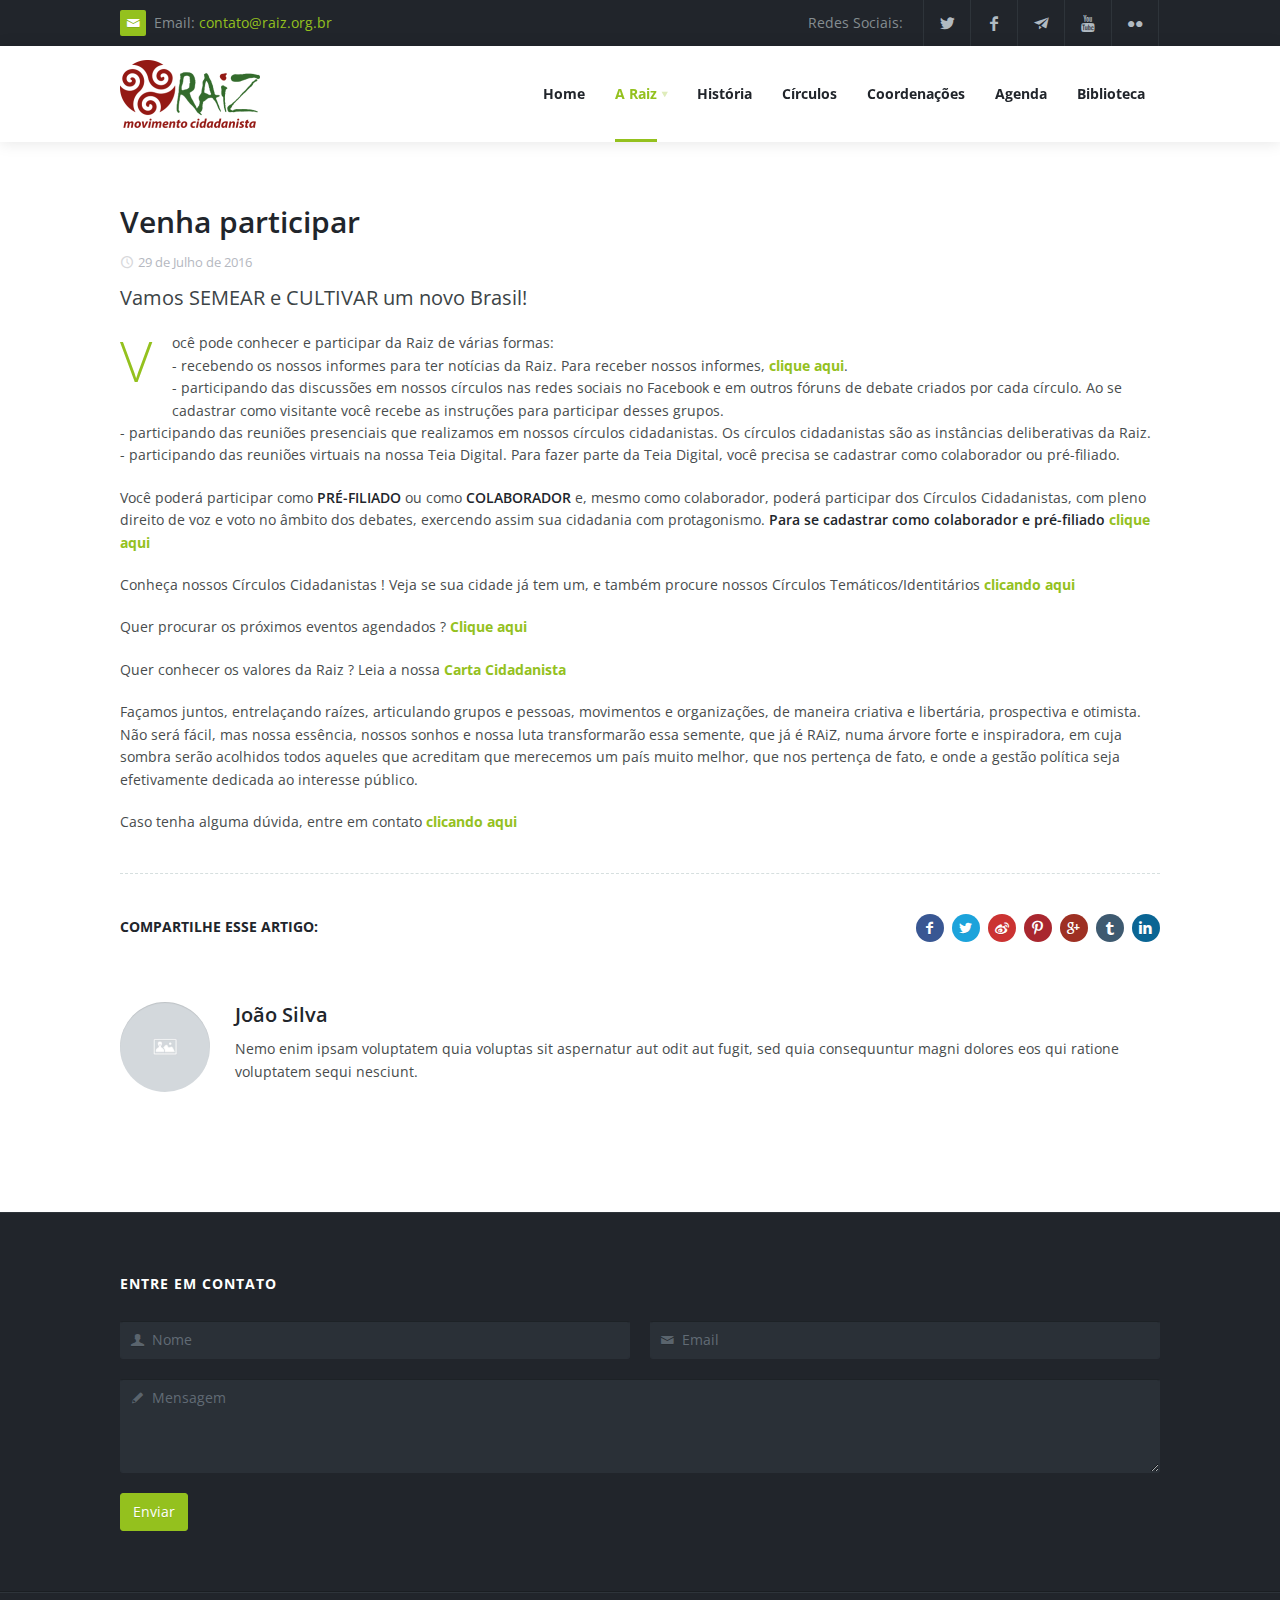
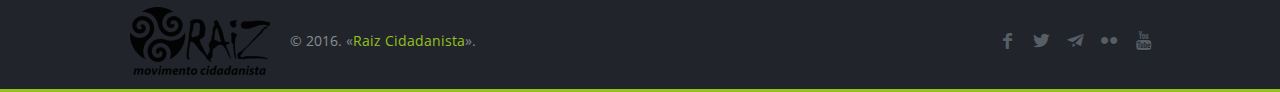
<file: venha-participar.html>
<!DOCTYPE html>
<html>
<head>
	<meta charset="utf-8"/>
	<meta name="viewport" content="width=device-width, initial-scale=1, user-scalable=no"/>
	<title>Venha Participar | RAiZ Movimento Cidadanista</title>
	
	<link rel="shortcut icon" href="/favicon.ico"/>

	
	<link rel="stylesheet" type="text/css" href="3dParty/bootstrap/css/bootstrap.min.css"/>
	
	<link rel="stylesheet" type="text/css" href="css/global.css"/>
	
	<link rel="stylesheet" type="text/css" href="css/typo.css"/>
	
	<link rel="stylesheet" type="text/css" href="3dParty/colorbox/colorbox.css"/>
	
	<link rel="stylesheet" type="text/css" href="css/portfolio.css"/>
	
	<link rel="stylesheet" type="text/css" href="css/tooltips.css"/>
	
	<link rel="stylesheet" type="text/css" href="css/testimonials.css"/>

	<link rel="stylesheet" type="text/css" href="css/slider.css"/>

	<link rel="stylesheet" type="text/css" href="3dParty/rs-plugin/css/pi.settings.css"/>
	
	<link rel="stylesheet" type="text/css" href="css/counters.css"/>
	
	<link rel="stylesheet" type="text/css" href="css/social.css"/>
	

	<!--Fonts-->
	<link href='http://fonts.googleapis.com/css?family=Open+Sans:300italic,400italic,600italic,700italic,800italic,400,300,600,700,800&amp;subset=latin,cyrillic'
		  rel='stylesheet' type='text/css'/>

	<!--Fonts with Icons-->
	<link rel="stylesheet" href="3dParty/fontello/css/fontello.css"/>

</head>
<body>

<div id="pi-all">

<!-- Header -->
<div class="pi-header">

<!-- Header row -->
<div class="pi-section-w pi-section-dark">
	<div class="pi-section pi-row-sm">

		

		<!-- Email -->
		<div class="pi-row-block pi-row-block-txt pi-hidden-xs"><i
				class="pi-row-block-icon icon-mail pi-icon-base pi-icon-square"></i>Email: <a
				href="#">contato@raiz.org.br</a>
		</div>
		<!-- End email -->

		<!-- Social icons -->
		<div class="pi-row-block pi-pull-right pi-hidden-2xs">
			<ul class="pi-social-icons pi-stacked pi-jump pi-full-height pi-bordered pi-small pi-colored-bg clearFix">
				<li><a href="http://twitter.com/RaizCidadanista" target="_blank" class="pi-social-icon-twitter"><i class="icon-twitter"></i></a></li>
				<li><a href="http://facebook.com/RaizMovimentoCidadanista" target="_blank" class="pi-social-icon-facebook"><i class="icon-facebook"></i></a></li>
				<li><a href="http://telegram.me/raizcidadanista" target="_blank" class="pi-social-icon-paper-plane"><i class="icon-paper-plane"></i></a></li>
				<li><a href="https://www.youtube.com/channel/UCorm0TAWhF0gd8avH22u1XQ" target="_blank" class="pi-social-icon-youtube"><i class="icon-youtube"></i></a></li>
				<li><a href="http://www.flickr.com/search/?text=raiz%20movimento%20cidadanista" class="pi-social-icon-flickr"><i class="icon-flickr"></i></a></li>
			</ul>
		</div>
		<!-- End social icons -->

		<!-- Text -->
		<div class="pi-row-block pi-row-block-txt pi-pull-right pi-hidden-xs">Redes Sociais:</div>
		<!-- End text -->

	</div>
</div>
<!-- End header row -->

<div class="pi-header-sticky">
<!-- Header row -->
<div class="pi-section-w pi-section-white pi-shadow-bottom pi-row-reducible">
<div class="pi-section pi-row-lg">

<!-- Logo -->
<div class="pi-row-block pi-row-block-logo">
	<a href="index.html"><img src="img/logo-base.png" alt=""></a>
</div>
<!-- End logo -->

<!-- Text -->
<div class="pi-row-block pi-row-block-txt pi-hidden-2xs">&nbsp; </div>
<!-- End text -->

<!-- Menu -->
<div class="pi-row-block pi-pull-right">
	<ul class="pi-simple-menu pi-has-hover-border pi-full-height pi-hidden-sm">
		<li><a href="index.html"><span>Home</span></a></li>
		<li class="pi-has-dropdown active"><a href="#"><span>A Raiz</span></a>
			<ul class="pi-submenu pi-has-border pi-items-have-borders pi-has-shadow pi-submenu-dark">
				<li><a href="#"><span>Quem somos</span></a></li>
                <li><a href="#"><span>Carta Cidadanista</span></a></li>
                <li><a href="#"><span>Nosso Estatuto</span></a></li>
                <li><a href="#"><span>Prestação de pontas</span></a></li>
                <li class="pi-active-bg"><a href="venha-participar.html"><span>Venha participar</span></a></li>
                <li><a href="#"><span>Atualize seu cadastro</span></a></li>
                <li><a href="#"><span>Receba nossos informativos</span></a></li>
                <li><a href="#"><span>Fale Conosco</span></a></li>
                <li><a href="#"><span>Teia Digital</span></a></li>
			</ul>
		</li>
        <li><a href="#"><span>História</span></a></li>
        <li><a href="#"><span>Círculos</span></a></li>
        <li><a href="#"><span>Coordenações</span></a></li>
        <li><a href="#"><span>Agenda</span></a></li>
        <li><a href="#"><span>Biblioteca</span></a></li>
	</ul>
</div>
<!-- End menu -->

<!-- Mobile menu button -->
<div class="pi-row-block pi-pull-right pi-hidden-lg-only pi-hidden-md-only">
	<button class="btn pi-btn pi-mobile-menu-toggler" data-target="#pi-main-mobile-menu">
		<i class="icon-menu pi-text-center"></i>
	</button>
</div>
<!-- End mobile menu button -->

		<!-- Mobile menu -->
		<div id="pi-main-mobile-menu" class="pi-section-menu-mobile-w pi-section-dark">
			<div class="pi-section-menu-mobile">

				<!-- Search form -->
				<form class="form-inline pi-search-form-wide ng-pristine ng-valid" role="form">
					<div class="pi-input-with-icon">
						<div class="pi-input-icon"><i class="icon-search-1"></i></div>
						<input type="text" class="form-control pi-input-wide" placeholder="Search..">
					</div>
				</form>
				<!-- End search form -->

				<ul class="pi-menu-mobile pi-items-have-borders pi-menu-mobile-dark">
					<li class="active"><a href="index.html"><span>Home</span></a></li>
		            <li class="pi-has-dropdown"><a href="#"><span>A Raiz</span></a>
			             <ul class="pi-submenu pi-has-border pi-items-have-borders pi-has-shadow pi-submenu-dark">
                            <li><a href="#"><span>Quem somos</span></a></li>
                            <li><a href="#"><span>Carta Cidadanista</span></a></li>
                            <li><a href="#"><span>Nosso Estatuto</span></a></li>
                            <li><a href="#"><span>Prestação de pontas</span></a></li>
                            <li><a href="#"><span>Venha participar</span></a></li>
                            <li><a href="#"><span>Atualize seu cadastro</span></a></li>
                            <li><a href="#"><span>Receba nossos informativos</span></a></li>
                            <li><a href="#"><span>Fale Conosco</span></a></li>
                            <li><a href="#"><span>Teia Digital</span></a></li>
                        </ul>
                    </li>
                    <li><a href="#"><span>História</span></a></li>
                    <li><a href="#"><span>Círculos</span></a></li>
                    <li><a href="#"><span>Coordenações</span></a></li>
                    <li><a href="#"><span>Agenda</span></a></li>
                    <li><a href="#"><span>Biblioteca</span></a></li>
				</ul>

			</div>
		</div>
		<!-- End mobile menu -->

</div>
</div>
<!-- End header row -->
</div>

</div>
<!-- End header -->

<div id="page"><!-- - - - - - - - - - SECTION - - - - - - - - - -->
<!--
<div class="pi-section-w pi-section-parallax" style="background-image: url(img_external/gallery/manifesto.jpg);">
	<div class="pi-texture" style="background: rgba(24, 28, 32, 0.7);"></div>
	<div class="pi-section pi-padding-top-150 pi-padding-bottom-130 pi-text-center">

		<h2 class="h1 pi-text-shadow">
			Manifesto <span class="pi-text-base">Cidadanista</span>
		</h2>
		
		<p class="lead-18 pi-weight-300 pi-margin-bottom-30">
			Nemo enim ipsam voluptatem quia voluptas sit aspernatur <br>aut odit aut fugit, sed quia consequuntur
		</p>
		
		<p>
			<a href="#" class="btn pi-btn-base pi-btn-no-border pi-shadow pi-btn-big">
				Leia nosso manifesto
			</a>
		</p>
		
	</div>
</div>-->

<!-- - - - - - - - - - SECTION - - - - - - - - - -->

<div class="pi-section-w pi-section-white pi-slider-enabled piTooltips piSocials">
	<div class="pi-section pi-padding-bottom-10">
		
		<div class="pi-row">
		
			<div class="pi-col-sm-12 pi-padding-bottom-40">
				
				<h2 class="pi-weight-600">
					Venha participar
				</h2>
				
				<ul class="pi-meta">
					<li><i class="icon-clock"></i>29 de Julho de 2016</li>
				</ul>
				
				<p class="lead-20">
					Vamos SEMEAR e CULTIVAR um novo Brasil!
				</p>
				
				<p>
					<span class="pi-dropcap">V</span>ocê pode conhecer e participar da Raiz de várias formas:<br />
					- recebendo os nossos informes para ter notícias da Raiz. Para receber nossos informes, <a href="#">clique aqui</a>.<br />
					- participando das discussões em nossos círculos nas redes sociais no Facebook e em outros fóruns de debate criados por cada círculo. Ao se cadastrar como visitante você recebe as instruções para participar desses grupos.<br />
					- participando das reuniões presenciais que realizamos em nossos círculos cidadanistas. Os círculos cidadanistas são as instâncias deliberativas da Raiz.<br />
					- participando das reuniões virtuais na nossa Teia Digital. Para fazer parte da Teia Digital, você precisa se cadastrar como colaborador ou pré-filiado.<br />
				</p>
				
				<p>
					Você poderá participar como <strong>PRÉ-FILIADO</strong> ou como <strong>COLABORADOR</strong> e, mesmo como colaborador, poderá participar dos Círculos Cidadanistas, com pleno direito de voz e voto no âmbito dos debates, exercendo assim sua cidadania com protagonismo. <strong>Para se cadastrar como colaborador e pré-filiado</strong> <a href="#">clique aqui</a>
				</p>
				
				
				
				<p>
					Conheça nossos Círculos Cidadanistas ! Veja se sua cidade já tem um, e também procure nossos Círculos Temáticos/Identitários <a href="#">clicando aqui</a>
				</p>

				<p>
					Quer procurar os próximos eventos agendados ? <a href="#">Clique aqui</a>
				</p>

				<p>
					Quer conhecer os valores da Raiz ? Leia a nossa <a href="#">Carta Cidadanista</a>
				</p>
				
				<p>
					Façamos juntos, entrelaçando raízes, articulando grupos e pessoas, movimentos e organizações, de maneira criativa e libertária, prospectiva e otimista. Não será fácil, mas nossa essência, nossos sonhos e nossa luta transformarão essa semente, que já é RAiZ, numa árvore forte e inspiradora, em cuja sombra serão acolhidos todos aqueles que acreditam que merecemos um país muito melhor, que nos pertença de fato, e onde a gestão política seja efetivamente dedicada ao interesse público.
				</p>

				<p>
					Caso tenha alguma dúvida, entre em contato <a href="#">clicando aqui</a>
				</p>
				
				
				<hr class="pi-divider pi-divider-dashed pi-divider-big">
				
				<!-- Box -->				
				<div class="pi-box pi-box-slave pi-box-small pi-border pi-round pi-margin-bottom-40">
					
					<div class="pi-row">
						
						<div class="pi-col-sm-4 pi-center-text-xs">
							<h6 class="pi-uppercase pi-weight-700" style="margin-top: 2px;">
								Compartilhe esse artigo:
							</h6>
						</div>
						
						<div class="pi-col-sm-8 pi-text-right pi-center-text-xs">
							<ul class="pi-social-icons pi-colored-bg pi-small pi-active-bg pi-jump pi-jump-bg pi-round pi-clearfix">
								<li><a href="#" class="pi-social-icon-facebook"><i class="icon-facebook"></i></a></li>
								<li><a href="#" class="pi-social-icon-twitter"><i class="icon-twitter"></i></a></li>
								<li><a href="#" class="pi-social-icon-weibo"><i class="icon-weibo"></i></a></li>
								<li><a href="#" class="pi-social-icon-pinterest"><i class="icon-pinterest"></i></a></li>
								<li><a href="#" class="pi-social-icon-gplus"><i class="icon-gplus"></i></a></li>
								<li><a href="#" class="pi-social-icon-tumblr"><i class="icon-tumblr"></i></a></li>
								<li><a href="#" class="pi-social-icon-linkedin"><i class="icon-linkedin"></i></a></li>
							</ul>
						</div>
						
					</div>
					
				</div>
				<!-- End box -->
				
				<!-- Box -->				
				<div class="pi-shadow-effect7 pi-margin-bottom-50">	
					<div class="pi-box pi-border pi-round pi-border-top">
						
						<div class="pi-img-w pi-img-round pi-img-left" style="width: 90px;">
							<span class="pi-img-shadow-inner">
								<img src="img_external/team/leader-11.jpg" alt="">
							</span>
						</div>
						
						<h4 class="pi-weight-600">João Silva</h4>
						<p>
							Nemo enim ipsam voluptatem quia voluptas sit aspernatur aut odit aut fugit, sed quia consequuntur magni dolores eos qui ratione voluptatem sequi nesciunt.
						</p>
						
						<div class="pi-clearfix"></div>
						
					</div>
				</div>
				<!-- End box -->
			</div>
		</div>
	</div>
</div>

<!-- Footer -->
<!-- Widget area -->
<div class="pi-section-w pi-border-bottom pi-border-top-light pi-section-dark">
	<div class="pi-section pi-padding-bottom-10">

		<!-- Row -->
		<div class="pi-row">

			

			<!-- Col 4 -->
			<div class="pi-col-md-12 pi-col-sm-6 pi-padding-bottom-30">

				<h6 class="pi-margin-bottom-25 pi-weight-700 pi-uppercase pi-letter-spacing">
					Entre em contato
				</h6>

				<!-- Contact form -->
				<form role="form" action="#" class="pi-contact-form">
					<div class="pi-error-container"></div>
					<div class="pi-row pi-grid-small-margins">
						<div class="pi-col-2xs-6">
							<div class="form-group">
								<div class="pi-input-with-icon">
									<div class="pi-input-icon"><i class="icon-user"></i></div>
									<input class="form-control form-control-name" id="exampleInputName"
										   placeholder="Nome">
								</div>
							</div>
						</div>
						<div class="pi-col-2xs-6">
							<div class="form-group">
								<div class="pi-input-with-icon">
									<div class="pi-input-icon"><i class="icon-mail"></i></div>
									<input type="email" class="form-control form-control-email" id="exampleInputEmail"
										   placeholder="Email">
								</div>
							</div>
						</div>
					</div>
					<div class="form-group">
						<div class="pi-input-with-icon">
							<div class="pi-input-icon"><i class="icon-pencil"></i></div>
							<textarea class="form-control form-control-comments" id="exampleInputMessage"
									  placeholder="Mensagem"
									  rows="3"></textarea>
						</div>
					</div>
					<p>
						<button type="submit" class="btn pi-btn-base pi-btn-no-border">Enviar</button>
					</p>
				</form>
				<!-- End contact form -->

			</div>
			<!-- End col 4 -->

		</div>
		<!-- End row -->

	</div>
</div>
<!-- End widget area -->

<!-- Copyright area -->
<div class="pi-section-w pi-section-dark pi-border-top-light pi-border-bottom-strong-base">
	<div class="pi-section pi-row-lg pi-center-text-2xs pi-clearfix">

		<!-- Social icons -->
		<div class="pi-row-block pi-pull-right pi-hidden-2xs">
			<ul class="pi-social-icons-simple pi-small clearFix">
				<li><a href="#" class="pi-social-icon-facebook"><i class="icon-facebook"></i></a></li>
				<li><a href="#" class="pi-social-icon-twitter"><i class="icon-twitter"></i></a></li>
				<li><a href="#" class="pi-social-icon-dribbble"><i class="icon-paper-plane"></i></a></li>
				<li><a href="#" class="pi-social-icon-tumblr"><i class="icon-flickr"></i></a></li>
				<li><a href="#" class="pi-social-icon-vimeo"><i class="icon-youtube"></i></a></li>
			</ul>
		</div>
		<!-- End social icons -->

		<!-- Footer logo -->
		<div class="pi-row-block pi-row-block-logo pi-row-block-bordered"><a href="#"><img src="img/logo-opacity-dark.png" alt=""></a></div>
		<!-- End footer logo -->

		<!-- Text -->
		<span class="pi-row-block pi-row-block-txt pi-hidden-xs">&copy; 2016. &laquo;<a href="#">Raiz Cidadanista</a>&raquo;.
		</span>
		<!-- End text -->

	</div>
</div>
<!-- End copyright area -->
<!-- End footer -->

</div>
<div class="pi-scroll-top-arrow" data-scroll-to="0"></div>

<script src="3dParty/jquery-1.11.0.min.js"></script>
<script src="3dParty/bootstrap/js/bootstrap.min.js"></script>
<script src="3dParty/jquery.touchSwipe.min.js"></script>
<script src="3dParty/gauge.min.js"></script>
<script src="3dParty/inview.js"></script>
<script src="3dParty/rs-plugin/js/jquery.themepunch.tools.min.js"></script>
<script src="3dParty/rs-plugin/js/jquery.themepunch.revolution.min.js"></script>
<script src="3dParty/requestAnimationFramePolyfill.min.js"></script>
<script src="3dParty/jquery.placeholder.js"></script>
<script src="scripts/pi.tooltip.js"></script>
<script src="scripts/pi.init.tooltip.js"></script>
<script src="3dParty/jquery.scrollTo.min.js"></script>
<script src="3dParty/colorbox/jquery.colorbox-min.js"></script>
<script src="scripts/pi.init.revolutionSlider.js"></script>
<script src="scripts/pi.global.js"></script>
<script src="scripts/pi.slider.js"></script>
<script src="scripts/pi.init.slider.js"></script>
<script src="3dParty/jquery.easing.1.3.js"></script>
<script src="scripts/pi.counter.js"></script>
<script src="scripts/pi.init.counter.js"></script>
<script src="scripts/pi.parallax.js"></script>
<script src="scripts/pi.init.parallax.js"></script>


</body>
</html>
</file>
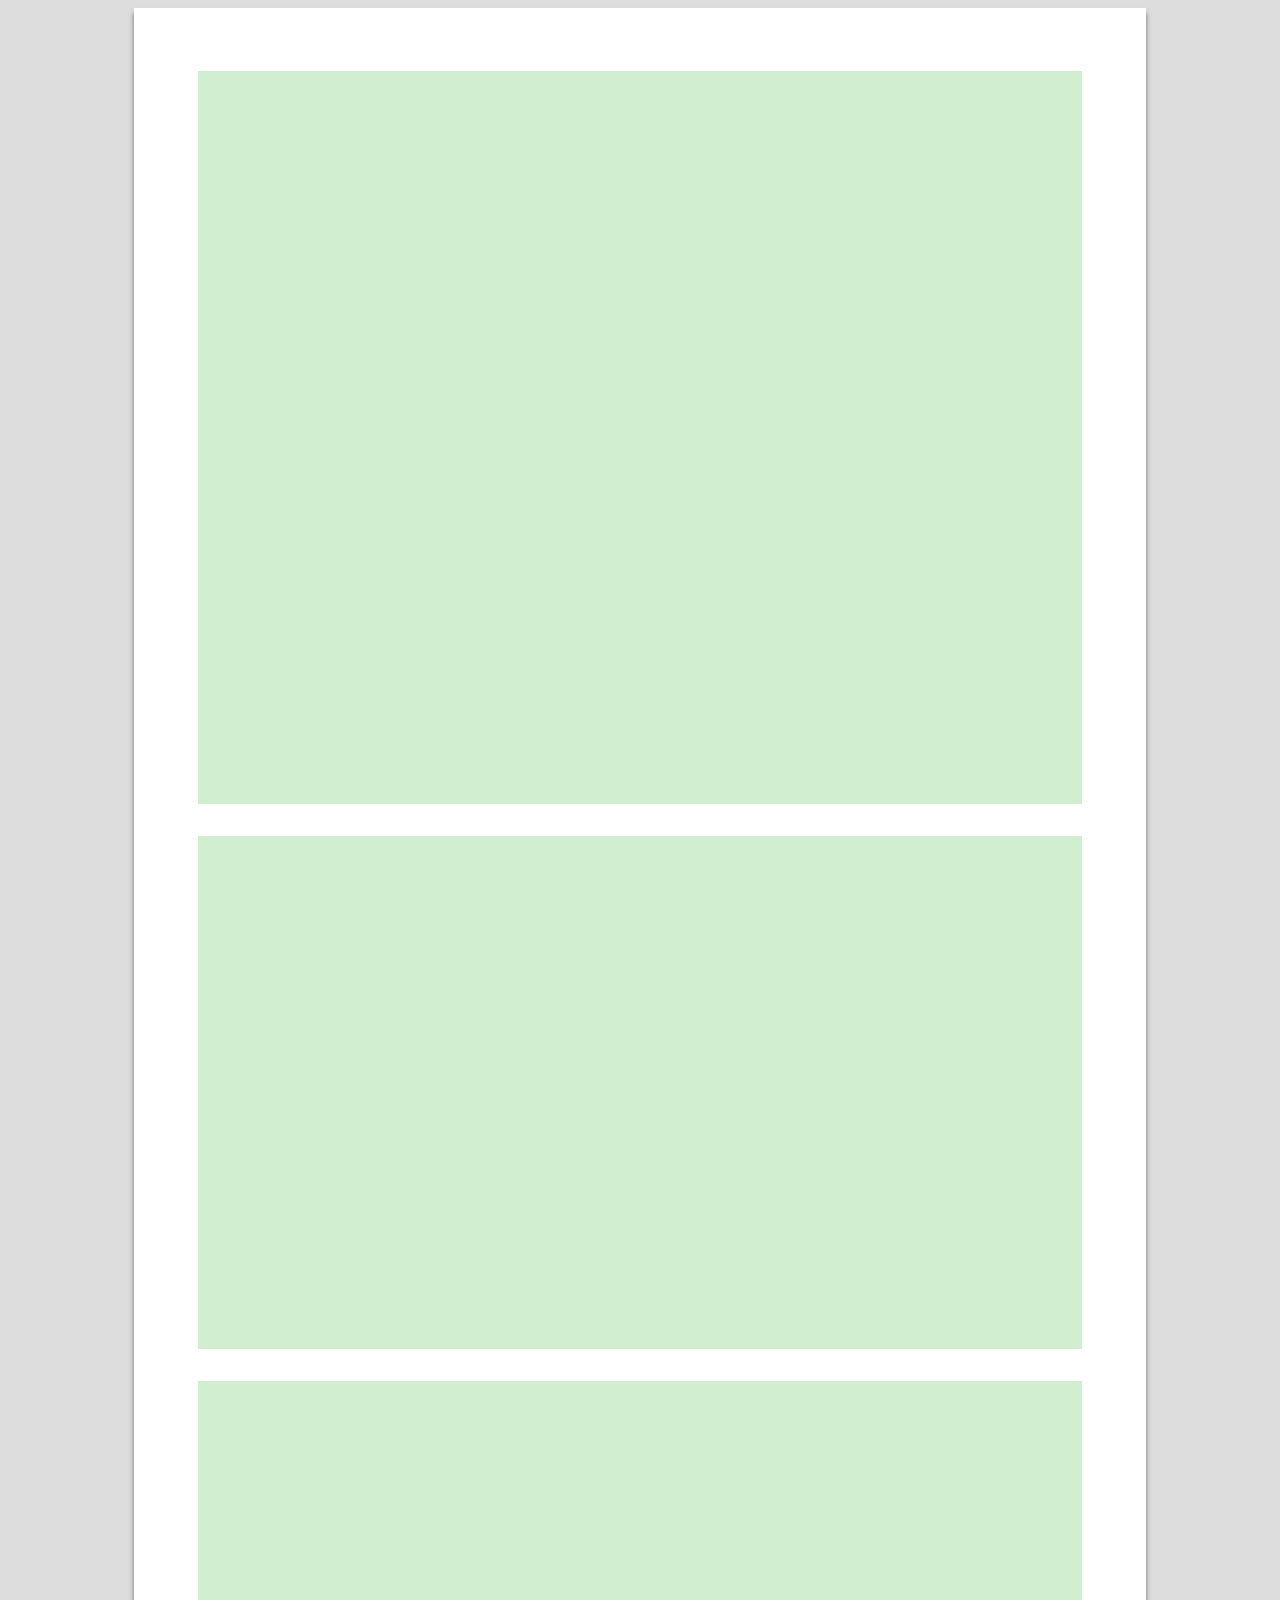
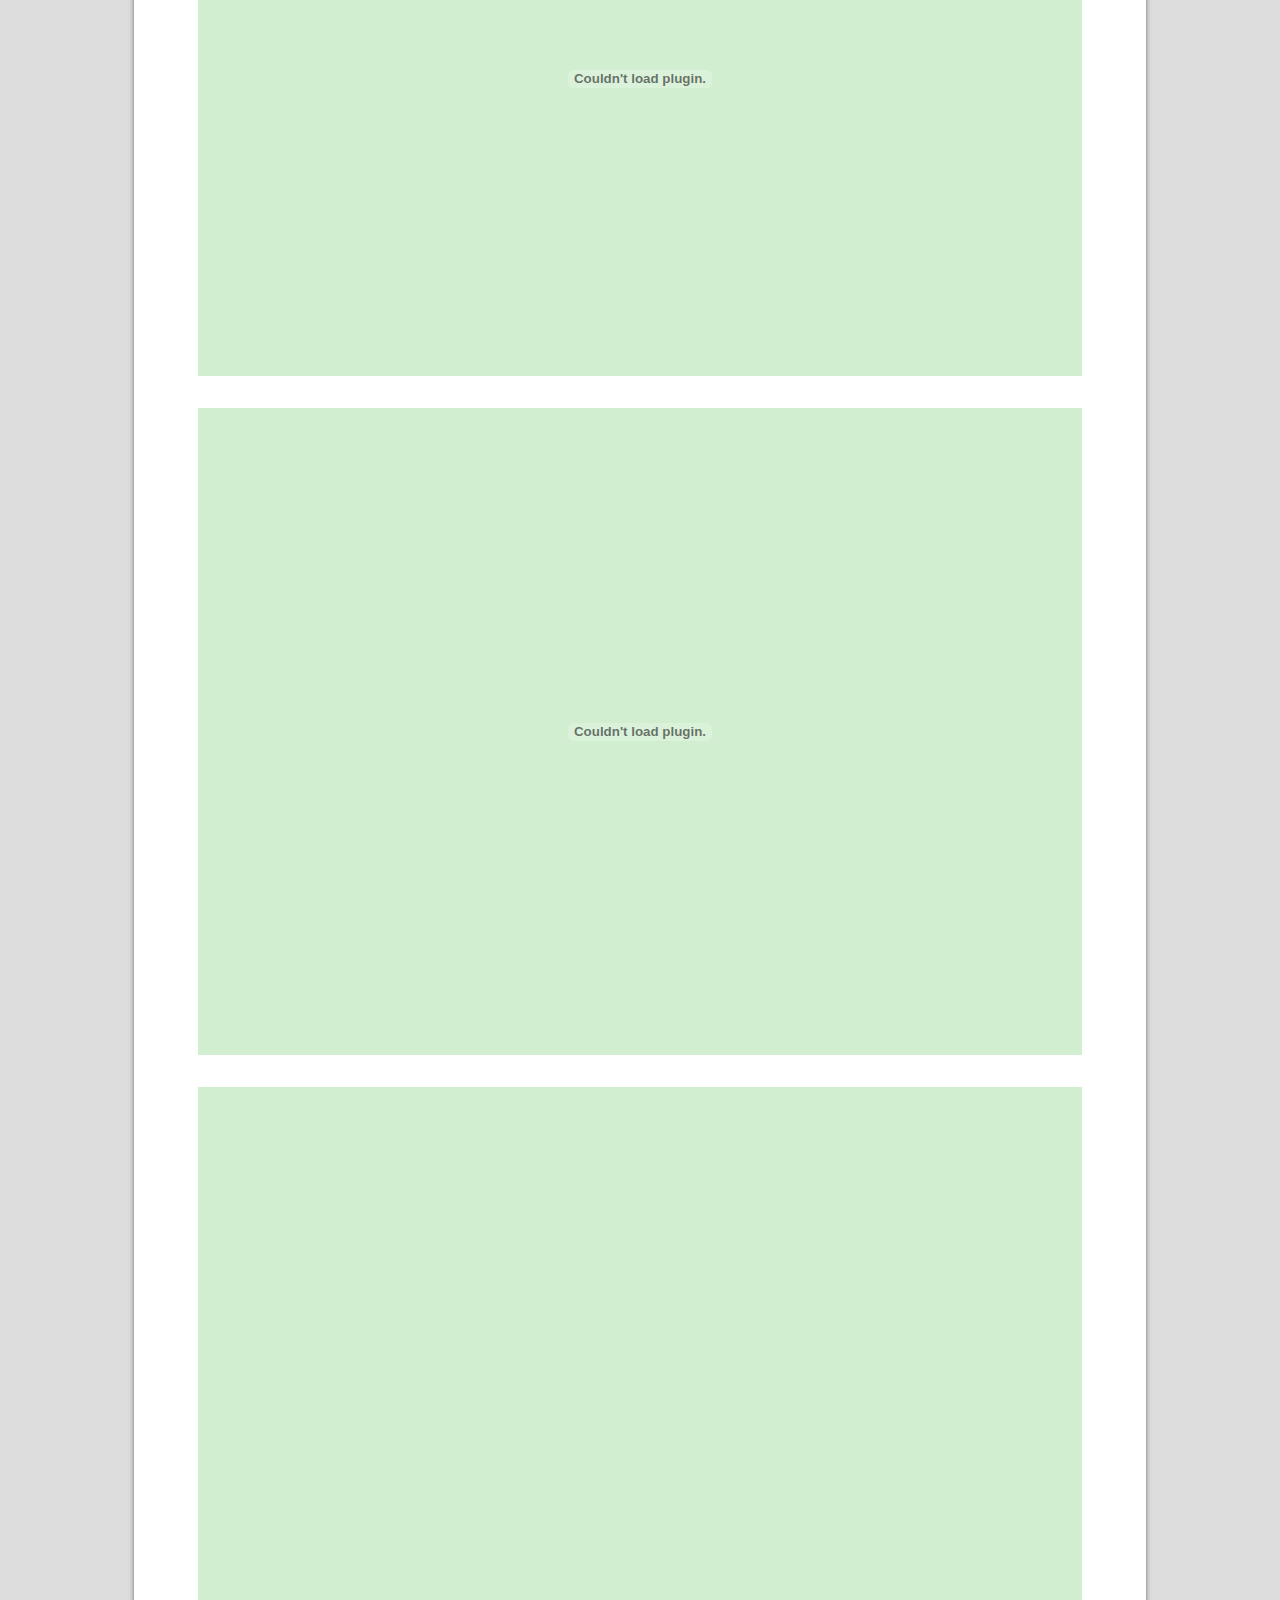
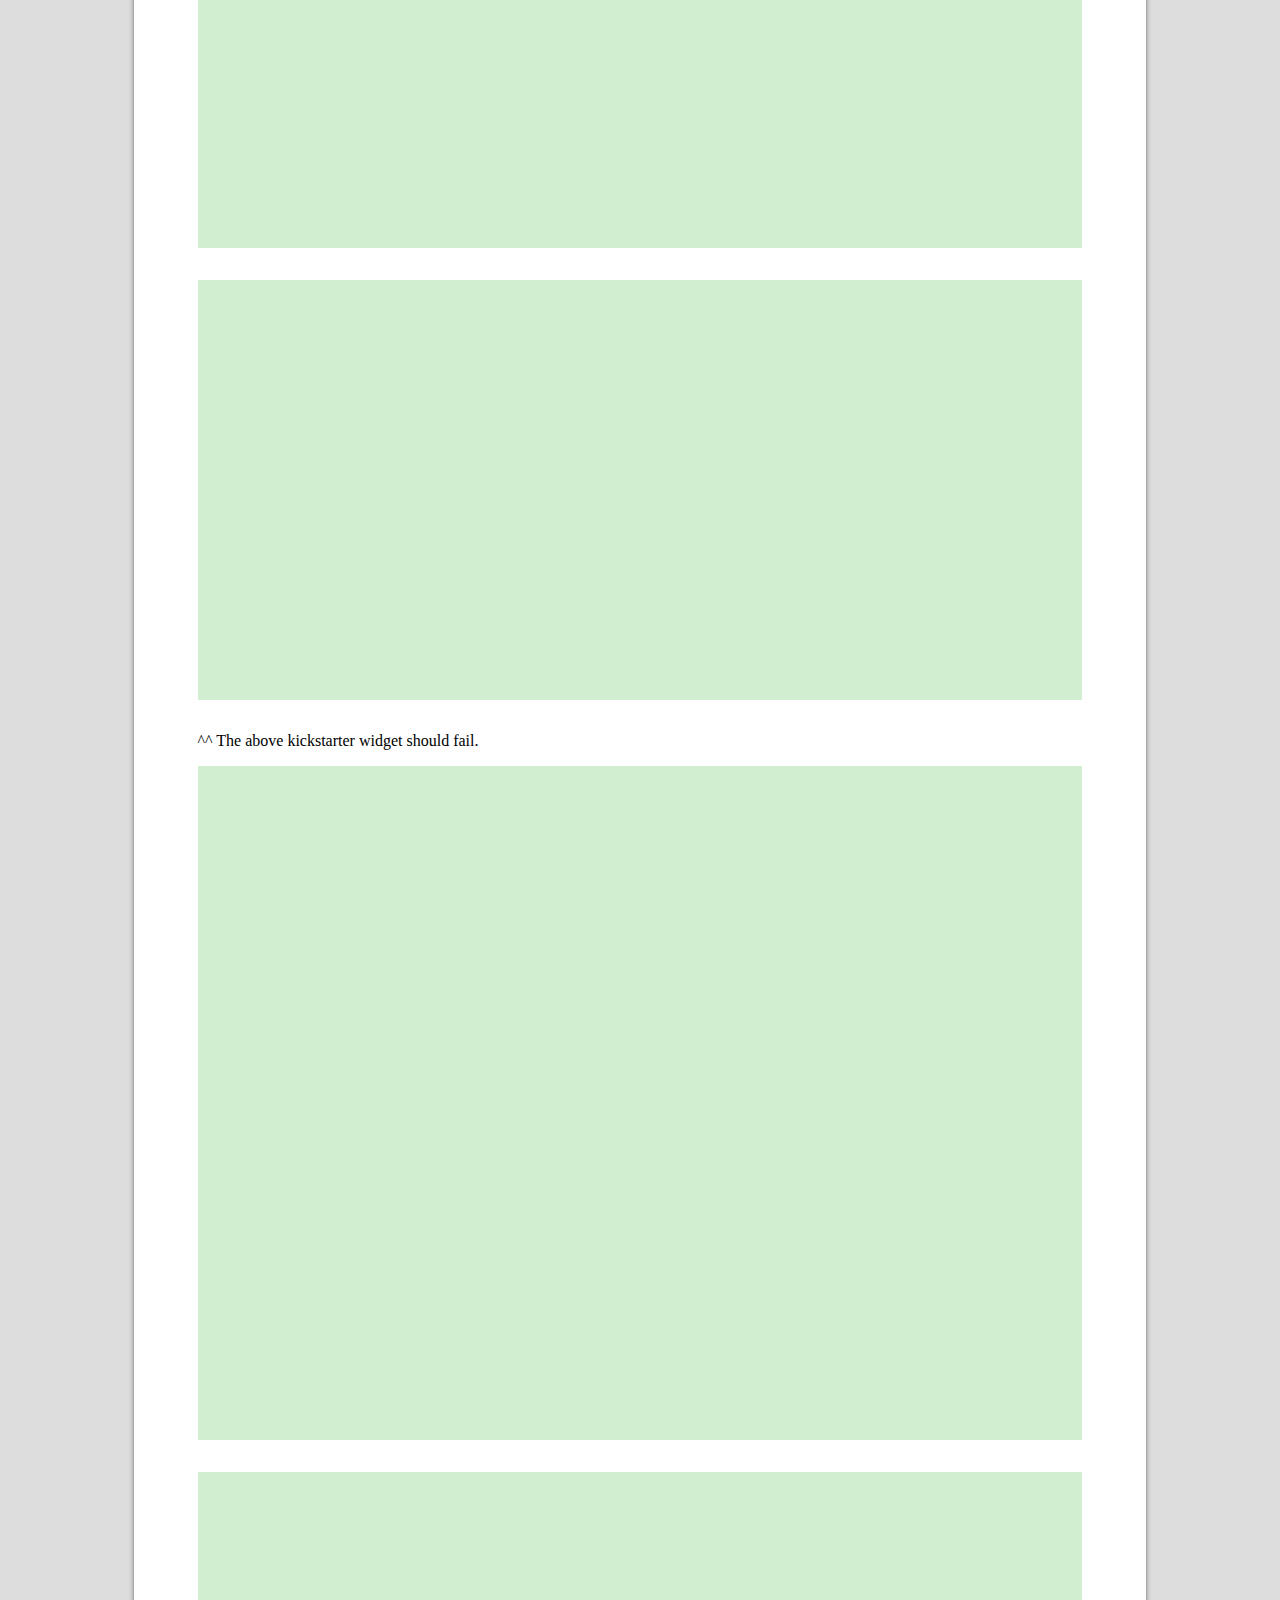
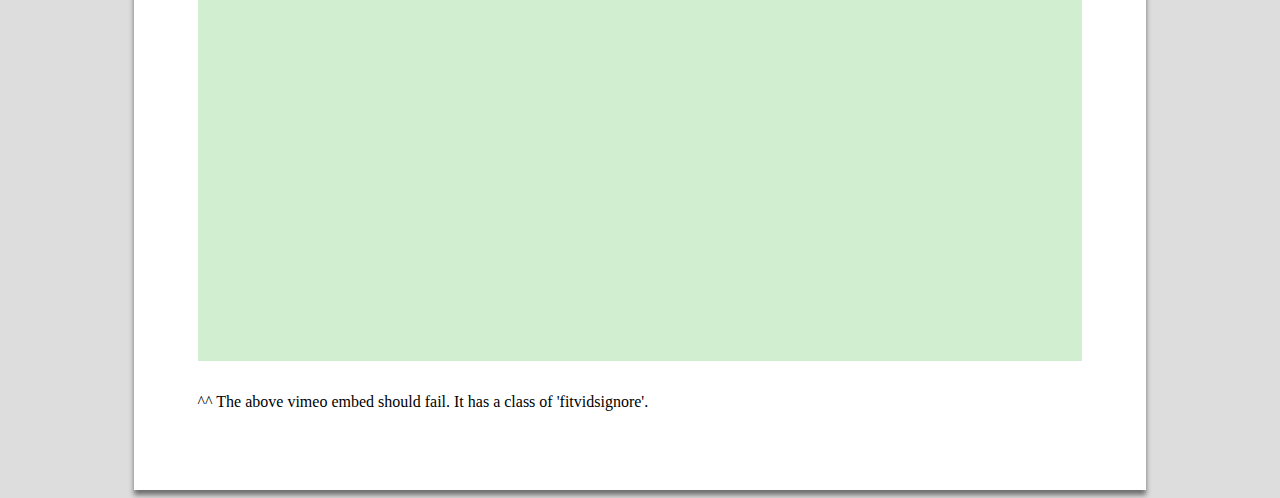
<file: 3dParty/FitVids.js/tests.html>
<!DOCTYPE html>
<html>
    <head>
		<meta name="viewport" content="width=device-width,initial-scale=1">
        <title>Fluid Width Videos with Fitvids.js</title>
        <style>
        	body {
            background: #ddd;
        	}

          video {
            max-width: 100%;
            height: auto;
          }

          iframe,
          embed,
          object {
            max-width: 100%;
          }

          .container {
            width: 70%;
            padding: 5%;
            margin:0px auto;
            background:#fff;
            box-shadow: 0 5px 5px rgba(0, 0, 0, 0.5);
          }

          .vendor {
            padding: 2%;
            background: #d1eed1;
            margin-bottom: 2em;
          }

          .unsupported {
            background: #fddfde;
          }
        </style>
    </head>
    <body>
      <div class="container">
        <div class="vendor">
        	<iframe width="425" height="349" src="http://www.youtube.com/embed/FKWwdQu6_ok" frameborder="0" allowfullscreen></iframe>
	      </div>
	      <div class="vendor">
        	<iframe src="http://player.vimeo.com/video/25708134?title=0&amp;byline=0&amp;portrait=0" width="400" height="225" frameborder="0"></iframe>
        </div>
        <div class="vendor">
        	<object classid="clsid:D27CDB6E-AE6D-11cf-96B8-444553540000" width="437" height="288" id="viddler"><param name="movie" value="http://www.viddler.com/player/d6c37b62/" /><param name="allowScriptAccess" value="always" /><param name="allowFullScreen" value="true" /><param name="flashvars" value="fake=1"/><embed src="http://www.viddler.com/player/d6c37b62/" width="437" height="288" type="application/x-shockwave-flash" allowScriptAccess="always" allowFullScreen="true" flashvars="fake=1" name="viddler" ></embed></object>
        </div>
        <div class="vendor">
        	<embed src="http://blip.tv/play/AYHCnikC" type="application/x-shockwave-flash" width="550" height="396" wmode="transparent" allowscriptaccess="always" allowfullscreen="true" ></embed>
        </div>
        <div class="vendor">
<iframe frameborder="0" height="410px" src="http://www.kickstarter.com/projects/30453381/the-shape-of-design/widget/video.html" width="480px"></iframe>
        </div>
        <div class="vendor">
          <iframe frameborder="0" height="380" src="http://www.kickstarter.com/projects/150422311/screencasting-a-complete-redesign/widget/card.html" width="220"></iframe>
        </div>
        <p>^^ The above kickstarter widget should fail.</p>
        <div class="vendor">
          <iframe width="520px" height="391px" src="http://socialcam.com/videos/XRMP3Y5t/embed?utm_campaign=web&utm_source=embed" frameborder="0" allowfullscreen></iframe>
        </div>
        <div class="vendor">
          <iframe class="fitvidsignore" src="http://player.vimeo.com/video/28523422?title=0&amp;byline=0&amp;portrait=0&amp;color=4584be" width="800/embed/?moog_width=800" height="450" frameborder="0"></iframe>
        </div>
        <p>^^ The above vimeo embed should fail. It has a class of 'fitvidsignore'.

      </div>

      <script src="http://ajax.googleapis.com/ajax/libs/jquery/1.10.2/jquery.min.js"></script>
      <script src="jquery.fitvids.js"></script>
      <script>
        // Basic FitVids Test
        $(".container").fitVids();
        // Custom selector and No-Double-Wrapping Prevention Test
        $(".container").fitVids({ customSelector: "iframe[src^='http://socialcam.com']"});
      </script>
      </body>
  </html>
</file>
<file: css/typo.css>
body {
  font-family: 'Open Sans', Arial, sans-serif;
  font-size: 14px;
  line-height: 1.6em;
}
a {
  padding: 0;
  -webkit-transition: color 0.1s ease-in-out, border 0.1s ease-in-out;
  -moz-transition: color 0.1s ease-in-out, border 0.1s ease-in-out;
  -ms-transition: color 0.1s ease-in-out, border 0.1s ease-in-out;
  -o-transition: color 0.1s ease-in-out, border 0.1s ease-in-out;
  transition: color 0.1s ease-in-out, border 0.1s ease-in-out;
  text-decoration: none;
}
a:hover {
  text-decoration: none;
}
p {
  padding-bottom: 0;
  margin-bottom: 20px;
  margin-top: 0;
}
h1,
.h1,
h2,
.h2,
h3,
.h3,
h4,
.h4,
h5,
.h5,
h6,
.h6 {
  padding: 0;
  margin: 0 0 15px;
  font-family: 'Open Sans', Arial, sans-serif;
  line-height: 100%;
  font-weight: 400;
  letter-spacing: 0;
}
h1.pi-has-bg,
.h1.pi-has-bg,
h2.pi-has-bg,
.h2.pi-has-bg,
h3.pi-has-bg,
.h3.pi-has-bg,
h4.pi-has-bg,
.h4.pi-has-bg,
h5.pi-has-bg,
.h5.pi-has-bg,
h6.pi-has-bg,
.h6.pi-has-bg {
  overflow: hidden;
}
h1.pi-has-bg:after,
.h1.pi-has-bg:after,
h2.pi-has-bg:after,
.h2.pi-has-bg:after,
h3.pi-has-bg:after,
.h3.pi-has-bg:after,
h4.pi-has-bg:after,
.h4.pi-has-bg:after,
h5.pi-has-bg:after,
.h5.pi-has-bg:after,
h6.pi-has-bg:after,
.h6.pi-has-bg:after {
  position: relative;
  left: 18px;
  content: "";
  display: inline-block;
  width: 200%;
  height: 0.75em;
  margin: 0 -200% 0 0;
}
h1.pi-has-border,
.h1.pi-has-border,
h2.pi-has-border,
.h2.pi-has-border,
h3.pi-has-border,
.h3.pi-has-border,
h4.pi-has-border,
.h4.pi-has-border,
h5.pi-has-border,
.h5.pi-has-border,
h6.pi-has-border,
.h6.pi-has-border {
  position: relative;
  padding-bottom: 25px;
  margin-bottom: 25px;
}
h1.pi-has-border:after,
.h1.pi-has-border:after,
h2.pi-has-border:after,
.h2.pi-has-border:after,
h3.pi-has-border:after,
.h3.pi-has-border:after,
h4.pi-has-border:after,
.h4.pi-has-border:after,
h5.pi-has-border:after,
.h5.pi-has-border:after,
h6.pi-has-border:after,
.h6.pi-has-border:after {
  content: "";
  display: block;
  width: 100%;
  height: 1px;
  position: absolute;
  bottom: 0;
  left: 0;
}
h1.pi-has-tall-border:after,
.h1.pi-has-tall-border:after,
h2.pi-has-tall-border:after,
.h2.pi-has-tall-border:after,
h3.pi-has-tall-border:after,
.h3.pi-has-tall-border:after,
h4.pi-has-tall-border:after,
.h4.pi-has-tall-border:after,
h5.pi-has-tall-border:after,
.h5.pi-has-tall-border:after,
h6.pi-has-tall-border:after,
.h6.pi-has-tall-border:after {
  height: 3px;
}
h1.pi-has-short-border.pi-pull-right:after,
.h1.pi-has-short-border.pi-pull-right:after,
h2.pi-has-short-border.pi-pull-right:after,
.h2.pi-has-short-border.pi-pull-right:after,
h3.pi-has-short-border.pi-pull-right:after,
.h3.pi-has-short-border.pi-pull-right:after,
h4.pi-has-short-border.pi-pull-right:after,
.h4.pi-has-short-border.pi-pull-right:after,
h5.pi-has-short-border.pi-pull-right:after,
.h5.pi-has-short-border.pi-pull-right:after,
h6.pi-has-short-border.pi-pull-right:after,
.h6.pi-has-short-border.pi-pull-right:after {
  left: auto;
  right: 0;
}
h3.pi-has-tall-border:after,
.h3.pi-has-tall-border:after,
h4.pi-has-tall-border:after,
.h4.pi-has-tall-border:after,
h5.pi-has-tall-border:after,
.h5.pi-has-tall-border:after,
h6.pi-has-tall-border:after,
.h6.pi-has-tall-border:after {
  height: 2px;
}
h1.pi-has-short-border:after,
.h1.pi-has-short-border:after,
h2.pi-has-short-border:after,
.h2.pi-has-short-border:after,
h3.pi-has-short-border:after,
.h3.pi-has-short-border:after,
h4.pi-has-short-border:after,
.h4.pi-has-short-border:after,
h5.pi-has-short-border:after,
.h5.pi-has-short-border:after,
h6.pi-has-short-border:after,
.h6.pi-has-short-border:after {
  width: 50px;
}
.pi-text-center h1.pi-has-short-border:after,
.pi-text-center .h1.pi-has-short-border:after,
.pi-text-center h2.pi-has-short-border:after,
.pi-text-center .h2.pi-has-short-border:after,
.pi-text-center h3.pi-has-short-border:after,
.pi-text-center .h3.pi-has-short-border:after,
.pi-text-center h4.pi-has-short-border:after,
.pi-text-center .h4.pi-has-short-border:after,
.pi-text-center h5.pi-has-short-border:after,
.pi-text-center .h5.pi-has-short-border:after,
.pi-text-center h6.pi-has-short-border:after,
.pi-text-center .h6.pi-has-short-border:after {
  left: 50%;
  margin: 0 0 0 -25px;
}
h1,
.h1 {
  font-size: 50px;
  line-height: 1.2em;
  margin-bottom: 15px;
  font-weight: 300;
  letter-spacing: -1px;
}
h2,
.h2 {
  font-size: 30px;
  line-height: 1.3em;
  margin-bottom: 10px;
  letter-spacing: 0;
}
h3,
.h3 {
  font-size: 26px;
  line-height: 1.2em;
  margin-bottom: 10px;
}
h4,
.h4 {
  font-size: 20px;
  line-height: 1.3em;
  margin-bottom: 10px;
  letter-spacing: 0;
}
h5,
.h5 {
  font-size: 16px;
  line-height: 1.5em;
  margin-bottom: 10px;
  letter-spacing: 0;
}
h6,
.h6 {
  font-size: 14px;
  line-height: 1.6em;
  margin-bottom: 10px;
  letter-spacing: 0;
  font-weight: 600;
}
.h1-hero {
  font-size: 54px;
  letter-spacing: -1px;
}
h1.pi-title-beside-image,
.h1.pi-title-beside-image {
  margin-top: -11px;
}
h2.pi-title-beside-image,
.h2.pi-title-beside-image,
h3.pi-title-beside-image,
.h3.pi-title-beside-image,
h4.pi-title-beside-image,
.h4.pi-title-beside-image {
  margin-top: -8px;
}
h5.pi-title-beside-image,
.h5.pi-title-beside-image,
h6.pi-title-beside-image,
.h6.pi-title-beside-image {
  margin-top: -5px;
}
.lead-16 {
  font-size: 16px;
  line-height: 1.6em;
}
.lead-18 {
  font-size: 18px;
  line-height: 1.5em;
}
.lead-20 {
  font-size: 20px;
  line-height: 1.4em;
}
.lead-22 {
  font-size: 22px;
  line-height: 1.4em;
  font-weight: 300;
}
.lead-24 {
  font-size: 24px;
  line-height: 1.4em;
  font-weight: 300;
}
.lead-26 {
  font-size: 26px;
  line-height: 1.4em;
  font-weight: 300;
}
.lead-28 {
  font-size: 26px;
  line-height: 1.4em;
  font-weight: 300;
}
.lead-30 {
  font-size: 30px;
  line-height: 1.3em;
  font-weight: 300;
}
.lead-32 {
  font-size: 32px;
  line-height: 1.3em;
  font-weight: 300;
}
.lead-34 {
  font-size: 34px;
  line-height: 1.3em;
  font-weight: 300;
}
.pi-404 {
  font-size: 160px;
  line-height: 1em;
  text-shadow: 0 3px 5px rgba(0, 0, 0, 0.2);
}
.pi-small-text {
  font-size: 13px;
  line-height: 1.6em !important;
}
.pi-smaller-text {
  font-size: 11px;
  line-height: 1.5em !important;
}
.pi-or {
  margin-left: 12px;
  margin-right: 12px;
}
.pi-title {
  margin-bottom: 25px;
}
.pi-weight-300 {
  font-weight: 300 !important;
}
.pi-weight-400 {
  font-weight: 400 !important;
}
.pi-weight-600 {
  font-weight: 600 !important;
}
.pi-weight-700 {
  font-weight: 700 !important;
}
.pi-uppercase {
  text-transform: uppercase;
}
.pi-letter-spacing {
  letter-spacing: 1px;
}
.pi-letter-spacing-2 {
  letter-spacing: 2px;
}
.pi-letter-spacing-3 {
  letter-spacing: 3px;
}
.pi-letter-spacing-4 {
  letter-spacing: 4px;
}
.pi-italic {
  font-style: italic;
}
.pi-text-shadow {
  text-shadow: 0 1px 0 rgba(0, 0, 0, 0.2);
}
.pi-text-shadow-white {
  text-shadow: 0 1px 0 #fff;
}
.pi-p-half {
  margin-left: auto;
  margin-right: auto;
  width: 50%;
}
.pi-p-two-thirds {
  margin-left: auto;
  margin-right: auto;
  width: 70%;
}
.pi-margin-top-minus-15 {
  margin-top: -15px !important;
}
.pi-margin-top-minus-10 {
  margin-top: -10px !important;
}
.pi-margin-top-minus-5 {
  margin-top: -5px !important;
}
.pi-margin-top-5 {
  margin-top: 5px !important;
}
.pi-margin-top-10 {
  margin-top: 10px !important;
}
.pi-margin-top-15 {
  margin-top: 15px !important;
}
.pi-margin-bottom-5 {
  margin-bottom: 5px !important;
}
.pi-margin-bottom-10 {
  margin-bottom: 10px !important;
}
.pi-margin-bottom-15 {
  margin-bottom: 15px !important;
}
.pi-margin-bottom-20 {
  margin-bottom: 20px !important;
}
.pi-margin-bottom-25 {
  margin-bottom: 25px !important;
}
.pi-margin-bottom-30 {
  margin-bottom: 30px !important;
}
.pi-margin-bottom-35 {
  margin-bottom: 35px !important;
}
.pi-margin-bottom-40 {
  margin-bottom: 40px !important;
}
.pi-margin-bottom-50 {
  margin-bottom: 50px !important;
}
.pi-margin-bottom-60 {
  margin-bottom: 60px !important;
}
.pi-margin-bottom-70 {
  margin-bottom: 70px !important;
}
.pi-margin-bottom-80 {
  margin-bottom: 80px !important;
}
.pi-margin-bottom-90 {
  margin-bottom: 90px !important;
}
.pi-margin-bottom-100 {
  margin-bottom: 100px !important;
}
small {
  font-size: 13px;
}
.pi-text-bg-dark,
.pi-text-bg-base,
.pi-text-bg-green,
.pi-text-bg-yellow {
  padding: 0 4px 1px;
  -webkit-border-radius: 3px;
  -moz-border-radius: 3px;
  border-radius: 3px;
}
.pi-text-bg-dark {
  background: #2f3746;
  color: #d8e1ed;
}
.pi-text-bg-green {
  background: #57d57f;
  color: #ffffff;
  text-shadow: 0 1px 0 rgba(0, 0, 0, 0.1);
}
.pi-text-bg-yellow {
  background: #fffcad;
  color: #613a28;
}
.pi-bg-grey {
  background: #f6f9f9 !important;
}
.pi-text-opacity-50 {
  opacity: 0.5 !important;
}
.pi-text-opacity-70 {
  opacity: 0.7 !important;
}
.pi-text-purple {
  color: #7016c3 !important;
}
.pi-text-blue {
  color: #0f80ba !important;
}
.pi-text-turquoise {
  color: #00aab3 !important;
}
.pi-text-green {
  color: #00b348 !important;
}
.pi-text-lime {
  color: #5db300 !important;
}
.pi-text-yellow {
  color: #d7dd2d !important;
}
.pi-text-orange {
  color: #f75f24 !important;
}
.pi-text-red {
  color: #d72c10 !important;
}
.pi-text-pink {
  color: #ed2f72 !important;
}
.pi-text-dark {
  color: #2e343c !important;
}
.pi-text-grey {
  color: #737A81 !important;
}
.pi-text-silver {
  color: #bdc3ca !important;
}
.pi-text-white {
  color: #fff !important;
}
.pi-text-white-for-dark {
  color: #DBE6E7 !important;
}
.pi-text-base {
  opacity: 1 !important;
}
.pi-text-base-dark {
  opacity: 1 !important;
}
ul,
ol,
dl {
  padding-left: 1.2em;
  padding-bottom: 0;
  margin-bottom: 20px;
}
ol {
  padding-left: 1.6em;
}
ul li,
ol li,
dl li {
  margin: 4px 0;
}
.pi-list-w-icons {
  list-style: none;
  margin-left: 0;
  padding-left: 0;
  -webkit-padding-start: 0;
}
.pi-list-w-icons i {
  margin-right: 10px;
}
.pi-pull-center {
  display: block;
  margin: 0 auto;
}
.pi-icon {
  font-size: 14px;
}
.pi-icon.pi-icon-big {
  font-size: 42px;
}
.pi-icon.pi-icon-bigger {
  font-size: 70px;
}
.pi-icon-circle,
.pi-icon-square {
  position: relative;
  margin: 0 0 -8px 0;
  display: inline-block;
  font-size: 14px;
  width: 26px;
  height: 26px;
  overflow: hidden;
  line-height: 25px;
  text-align: center;
}
.pi-icon-circle.pi-icon-big,
.pi-icon-square.pi-icon-big {
  width: 70px;
  height: 70px;
  font-size: 34px;
  line-height: 70px;
}
.pi-icon-circle.pi-icon-big.pi-icon-contur,
.pi-icon-square.pi-icon-big.pi-icon-contur {
  line-height: 68px;
}
.pi-icon-circle.pi-icon-bigger,
.pi-icon-square.pi-icon-bigger {
  width: 130px;
  height: 130px;
  font-size: 50px;
  line-height: 130px;
}
.pi-icon-circle.pi-icon-bigger.pi-icon-contur,
.pi-icon-square.pi-icon-bigger.pi-icon-contur {
  line-height: 128px;
}
.pi-icon-square {
  -webkit-border-radius: 2px;
  -moz-border-radius: 2px;
  border-radius: 2px;
}
.pi-icon-circle {
  -webkit-border-radius: 50%;
  -moz-border-radius: 50%;
  border-radius: 50%;
}
.pi-icon-left {
  margin-right: 5px;
}
.pi-icon-right {
  margin-left: 5px;
}
abbr,
acronym {
  text-transform: uppercase;
  font-weight: 600;
}
abbr:hover,
acronym:hover {
  cursor: help;
}
code,
pre {
  font-family: Consolas, "Courier New", monospace;
  background-color: #FAF5E2;
  text-shadow: 0 1px 0 #fff;
  color: #5F443C;
  -webkit-box-shadow: inset 0 1px 0 #f0e7d3;
  -moz-box-shadow: inset 0 1px 0 #f0e7d3;
  box-shadow: inset 0 1px 0 #f0e7d3;
  border-radius: 3px;
}
code {
  padding: 2px 4px;
  text-shadow: 0 1px 0 #fffdec;
  white-space: nowrap;
}
pre {
  display: block;
  padding: 20px;
  margin-bottom: 20px;
  word-break: break-all;
  word-wrap: break-word;
}
pre.prettyprint {
  margin-bottom: 20px;
}
pre code {
  padding: 0;
  font-size: inherit;
  color: inherit;
  white-space: pre-wrap;
  background-color: transparent;
  border: 0;
}
.pre-scrollable {
  max-height: 200px;
  overflow-y: scroll;
}
.pi-section-base {
  color: #dceee4;
}
.pi-section-base h1,
.pi-section-base .h1,
.pi-section-base h2,
.pi-section-base .h2,
.pi-section-base h3,
.pi-section-base .h3,
.pi-section-base h4,
.pi-section-base .h4,
.pi-section-base h5,
.pi-section-base .h5,
.pi-section-base h6,
.pi-section-base .h6 {
  color: #ffffff;
}
.pi-section-base h1.pi-has-border:after,
.pi-section-base .h1.pi-has-border:after,
.pi-section-base h2.pi-has-border:after,
.pi-section-base .h2.pi-has-border:after,
.pi-section-base h3.pi-has-border:after,
.pi-section-base .h3.pi-has-border:after,
.pi-section-base h4.pi-has-border:after,
.pi-section-base .h4.pi-has-border:after,
.pi-section-base h5.pi-has-border:after,
.pi-section-base .h5.pi-has-border:after,
.pi-section-base h6.pi-has-border:after,
.pi-section-base .h6.pi-has-border:after {
  background: #ffffff;
}
.pi-section-base h1.pi-has-base-border:after,
.pi-section-base .h1.pi-has-base-border:after,
.pi-section-base h2.pi-has-base-border:after,
.pi-section-base .h2.pi-has-base-border:after,
.pi-section-base h3.pi-has-base-border:after,
.pi-section-base .h3.pi-has-base-border:after,
.pi-section-base h4.pi-has-base-border:after,
.pi-section-base .h4.pi-has-base-border:after,
.pi-section-base h5.pi-has-base-border:after,
.pi-section-base .h5.pi-has-base-border:after,
.pi-section-base h6.pi-has-base-border:after,
.pi-section-base .h6.pi-has-base-border:after {
  background: #94C11E;
}
.pi-section-base h1.pi-has-bg:after,
.pi-section-base .h1.pi-has-bg:after,
.pi-section-base h2.pi-has-bg:after,
.pi-section-base .h2.pi-has-bg:after,
.pi-section-base h3.pi-has-bg:after,
.pi-section-base .h3.pi-has-bg:after,
.pi-section-base h4.pi-has-bg:after,
.pi-section-base .h4.pi-has-bg:after,
.pi-section-base h5.pi-has-bg:after,
.pi-section-base .h5.pi-has-bg:after,
.pi-section-base h6.pi-has-bg:after,
.pi-section-base .h6.pi-has-bg:after {
  background: url('../img/bg-heading-green.png');
}
.pi-section-base h1 a.pi-link-dark,
.pi-section-base .h1 a.pi-link-dark,
.pi-section-base h2 a.pi-link-dark,
.pi-section-base .h2 a.pi-link-dark,
.pi-section-base h3 a.pi-link-dark,
.pi-section-base .h3 a.pi-link-dark,
.pi-section-base h4 a.pi-link-dark,
.pi-section-base .h4 a.pi-link-dark,
.pi-section-base h5 a.pi-link-dark,
.pi-section-base .h5 a.pi-link-dark,
.pi-section-base h6 a.pi-link-dark,
.pi-section-base .h6 a.pi-link-dark {
  color: #ffffff;
}
.pi-section-base h1 a.pi-link-dark:hover,
.pi-section-base .h1 a.pi-link-dark:hover,
.pi-section-base h2 a.pi-link-dark:hover,
.pi-section-base .h2 a.pi-link-dark:hover,
.pi-section-base h3 a.pi-link-dark:hover,
.pi-section-base .h3 a.pi-link-dark:hover,
.pi-section-base h4 a.pi-link-dark:hover,
.pi-section-base .h4 a.pi-link-dark:hover,
.pi-section-base h5 a.pi-link-dark:hover,
.pi-section-base .h5 a.pi-link-dark:hover,
.pi-section-base h6 a.pi-link-dark:hover,
.pi-section-base .h6 a.pi-link-dark:hover {
  color: #ffffff;
}
.pi-section-base h1 a.pi-link-white,
.pi-section-base .h1 a.pi-link-white,
.pi-section-base h2 a.pi-link-white,
.pi-section-base .h2 a.pi-link-white,
.pi-section-base h3 a.pi-link-white,
.pi-section-base .h3 a.pi-link-white,
.pi-section-base h4 a.pi-link-white,
.pi-section-base .h4 a.pi-link-white,
.pi-section-base h5 a.pi-link-white,
.pi-section-base .h5 a.pi-link-white,
.pi-section-base h6 a.pi-link-white,
.pi-section-base .h6 a.pi-link-white {
  color: #fff;
}
.pi-section-base h1 a.pi-link-white:hover,
.pi-section-base .h1 a.pi-link-white:hover,
.pi-section-base h2 a.pi-link-white:hover,
.pi-section-base .h2 a.pi-link-white:hover,
.pi-section-base h3 a.pi-link-white:hover,
.pi-section-base .h3 a.pi-link-white:hover,
.pi-section-base h4 a.pi-link-white:hover,
.pi-section-base .h4 a.pi-link-white:hover,
.pi-section-base h5 a.pi-link-white:hover,
.pi-section-base .h5 a.pi-link-white:hover,
.pi-section-base h6 a.pi-link-white:hover,
.pi-section-base .h6 a.pi-link-white:hover {
  color: #fff;
}
.pi-section-base h1 a.pi-link-no-style,
.pi-section-base .h1 a.pi-link-no-style,
.pi-section-base h2 a.pi-link-no-style,
.pi-section-base .h2 a.pi-link-no-style,
.pi-section-base h3 a.pi-link-no-style,
.pi-section-base .h3 a.pi-link-no-style,
.pi-section-base h4 a.pi-link-no-style,
.pi-section-base .h4 a.pi-link-no-style,
.pi-section-base h5 a.pi-link-no-style,
.pi-section-base .h5 a.pi-link-no-style,
.pi-section-base h6 a.pi-link-no-style,
.pi-section-base .h6 a.pi-link-no-style {
  color: #ffffff;
}
.pi-section-base h1 a.pi-link-no-style:hover,
.pi-section-base .h1 a.pi-link-no-style:hover,
.pi-section-base h2 a.pi-link-no-style:hover,
.pi-section-base .h2 a.pi-link-no-style:hover,
.pi-section-base h3 a.pi-link-no-style:hover,
.pi-section-base .h3 a.pi-link-no-style:hover,
.pi-section-base h4 a.pi-link-no-style:hover,
.pi-section-base .h4 a.pi-link-no-style:hover,
.pi-section-base h5 a.pi-link-no-style:hover,
.pi-section-base .h5 a.pi-link-no-style:hover,
.pi-section-base h6 a.pi-link-no-style:hover,
.pi-section-base .h6 a.pi-link-no-style:hover {
  color: #ffffff;
}
.pi-section-base abbr,
.pi-section-base acronym,
.pi-section-base strong,
.pi-section-base b {
  color: #ffffff;
  font-weight: 600;
}
.pi-section-base a {
  color: #ffffff;
}
.pi-section-base a:hover {
  color: #ffffff;
}
.pi-section-base a.pi-link-dark {
  color: #ffffff;
}
.pi-section-base a.pi-link-dark:hover {
  color: #ffffff;
}
.pi-section-base a.pi-link-white {
  color: #fff;
}
.pi-section-base a.pi-link-white:hover {
  color: #fff;
}
.pi-section-base a.pi-link-no-style {
  color: #dceee4;
}
.pi-section-base a.pi-link-no-style:hover {
  color: #ffffff;
}
.pi-section-base .pi-link-dark a {
  color: #ffffff;
}
.pi-section-base .pi-link-dark a:hover {
  color: #ffffff;
}
.pi-section-base .pi-link-white a {
  color: #fff;
}
.pi-section-base .pi-link-white a:hover {
  color: #fff;
}
.pi-section-base .pi-link-no-style a {
  color: #dceee4;
}
.pi-section-base .pi-link-no-style a:hover {
  color: #ffffff;
}
.pi-section-base .lead-20,
.pi-section-base .lead-22,
.pi-section-base .lead-24,
.pi-section-base .lead-26,
.pi-section-base .lead-28,
.pi-section-base .lead-30,
.pi-section-base .lead-32,
.pi-section-base .lead-34 {
  color: #ffffff;
}
.pi-section-base a strong,
.pi-section-base a b {
  color: #ffffff;
}
.pi-section-base a strong:hover,
.pi-section-base a b:hover {
  color: #ffffff;
}
.pi-section-white {
  color: #474c4d;
}
.pi-section-white h1,
.pi-section-white .h1,
.pi-section-white h2,
.pi-section-white .h2,
.pi-section-white h3,
.pi-section-white .h3,
.pi-section-white h4,
.pi-section-white .h4,
.pi-section-white h5,
.pi-section-white .h5,
.pi-section-white h6,
.pi-section-white .h6 {
  color: #21252b;
}
.pi-section-white h1.pi-has-border:after,
.pi-section-white .h1.pi-has-border:after,
.pi-section-white h2.pi-has-border:after,
.pi-section-white .h2.pi-has-border:after,
.pi-section-white h3.pi-has-border:after,
.pi-section-white .h3.pi-has-border:after,
.pi-section-white h4.pi-has-border:after,
.pi-section-white .h4.pi-has-border:after,
.pi-section-white h5.pi-has-border:after,
.pi-section-white .h5.pi-has-border:after,
.pi-section-white h6.pi-has-border:after,
.pi-section-white .h6.pi-has-border:after {
  background: #21252b;
}
.pi-section-white h1.pi-has-base-border:after,
.pi-section-white .h1.pi-has-base-border:after,
.pi-section-white h2.pi-has-base-border:after,
.pi-section-white .h2.pi-has-base-border:after,
.pi-section-white h3.pi-has-base-border:after,
.pi-section-white .h3.pi-has-base-border:after,
.pi-section-white h4.pi-has-base-border:after,
.pi-section-white .h4.pi-has-base-border:after,
.pi-section-white h5.pi-has-base-border:after,
.pi-section-white .h5.pi-has-base-border:after,
.pi-section-white h6.pi-has-base-border:after,
.pi-section-white .h6.pi-has-base-border:after {
  background: #94C11E;
}
.pi-section-white h1.pi-has-bg:after,
.pi-section-white .h1.pi-has-bg:after,
.pi-section-white h2.pi-has-bg:after,
.pi-section-white .h2.pi-has-bg:after,
.pi-section-white h3.pi-has-bg:after,
.pi-section-white .h3.pi-has-bg:after,
.pi-section-white h4.pi-has-bg:after,
.pi-section-white .h4.pi-has-bg:after,
.pi-section-white h5.pi-has-bg:after,
.pi-section-white .h5.pi-has-bg:after,
.pi-section-white h6.pi-has-bg:after,
.pi-section-white .h6.pi-has-bg:after {
  background: url('../img/bg-heading.png');
}
.pi-section-white h1 a.pi-link-dark,
.pi-section-white .h1 a.pi-link-dark,
.pi-section-white h2 a.pi-link-dark,
.pi-section-white .h2 a.pi-link-dark,
.pi-section-white h3 a.pi-link-dark,
.pi-section-white .h3 a.pi-link-dark,
.pi-section-white h4 a.pi-link-dark,
.pi-section-white .h4 a.pi-link-dark,
.pi-section-white h5 a.pi-link-dark,
.pi-section-white .h5 a.pi-link-dark,
.pi-section-white h6 a.pi-link-dark,
.pi-section-white .h6 a.pi-link-dark {
  color: #21252b;
}
.pi-section-white h1 a.pi-link-dark:hover,
.pi-section-white .h1 a.pi-link-dark:hover,
.pi-section-white h2 a.pi-link-dark:hover,
.pi-section-white .h2 a.pi-link-dark:hover,
.pi-section-white h3 a.pi-link-dark:hover,
.pi-section-white .h3 a.pi-link-dark:hover,
.pi-section-white h4 a.pi-link-dark:hover,
.pi-section-white .h4 a.pi-link-dark:hover,
.pi-section-white h5 a.pi-link-dark:hover,
.pi-section-white .h5 a.pi-link-dark:hover,
.pi-section-white h6 a.pi-link-dark:hover,
.pi-section-white .h6 a.pi-link-dark:hover {
  color: #94C11E;
}
.pi-section-white h1 a.pi-link-white,
.pi-section-white .h1 a.pi-link-white,
.pi-section-white h2 a.pi-link-white,
.pi-section-white .h2 a.pi-link-white,
.pi-section-white h3 a.pi-link-white,
.pi-section-white .h3 a.pi-link-white,
.pi-section-white h4 a.pi-link-white,
.pi-section-white .h4 a.pi-link-white,
.pi-section-white h5 a.pi-link-white,
.pi-section-white .h5 a.pi-link-white,
.pi-section-white h6 a.pi-link-white,
.pi-section-white .h6 a.pi-link-white {
  color: #fff;
}
.pi-section-white h1 a.pi-link-white:hover,
.pi-section-white .h1 a.pi-link-white:hover,
.pi-section-white h2 a.pi-link-white:hover,
.pi-section-white .h2 a.pi-link-white:hover,
.pi-section-white h3 a.pi-link-white:hover,
.pi-section-white .h3 a.pi-link-white:hover,
.pi-section-white h4 a.pi-link-white:hover,
.pi-section-white .h4 a.pi-link-white:hover,
.pi-section-white h5 a.pi-link-white:hover,
.pi-section-white .h5 a.pi-link-white:hover,
.pi-section-white h6 a.pi-link-white:hover,
.pi-section-white .h6 a.pi-link-white:hover {
  color: #fff;
}
.pi-section-white h1 a.pi-link-no-style,
.pi-section-white .h1 a.pi-link-no-style,
.pi-section-white h2 a.pi-link-no-style,
.pi-section-white .h2 a.pi-link-no-style,
.pi-section-white h3 a.pi-link-no-style,
.pi-section-white .h3 a.pi-link-no-style,
.pi-section-white h4 a.pi-link-no-style,
.pi-section-white .h4 a.pi-link-no-style,
.pi-section-white h5 a.pi-link-no-style,
.pi-section-white .h5 a.pi-link-no-style,
.pi-section-white h6 a.pi-link-no-style,
.pi-section-white .h6 a.pi-link-no-style {
  color: #21252b;
}
.pi-section-white h1 a.pi-link-no-style:hover,
.pi-section-white .h1 a.pi-link-no-style:hover,
.pi-section-white h2 a.pi-link-no-style:hover,
.pi-section-white .h2 a.pi-link-no-style:hover,
.pi-section-white h3 a.pi-link-no-style:hover,
.pi-section-white .h3 a.pi-link-no-style:hover,
.pi-section-white h4 a.pi-link-no-style:hover,
.pi-section-white .h4 a.pi-link-no-style:hover,
.pi-section-white h5 a.pi-link-no-style:hover,
.pi-section-white .h5 a.pi-link-no-style:hover,
.pi-section-white h6 a.pi-link-no-style:hover,
.pi-section-white .h6 a.pi-link-no-style:hover {
  color: #94C11E;
}
.pi-section-white abbr,
.pi-section-white acronym,
.pi-section-white strong,
.pi-section-white b {
  color: #21252b;
  font-weight: 600;
}
.pi-section-white a {
  color: #94C11E;
  font-weight: bold;
}
.pi-section-white a:hover {
  color: #099555;
}
.pi-section-white a.pi-link-dark {
  color: #21252b;
}
.pi-section-white a.pi-link-dark:hover {
  color: #94C11E;
}
.pi-section-white a.pi-link-white {
  color: #fff;
}
.pi-section-white a.pi-link-white:hover {
  color: #fff;
}
.pi-section-white a.pi-link-no-style {
  color: #474c4d;
}
.pi-section-white a.pi-link-no-style:hover {
  color: #94C11E;
}
.pi-section-white .pi-link-dark a {
  color: #21252b;
}
.pi-section-white .pi-link-dark a:hover {
  color: #94C11E;
}
.pi-section-white .pi-link-white a {
  color: #fff;
}
.pi-section-white .pi-link-white a:hover {
  color: #fff;
}
.pi-section-white .pi-link-no-style a {
  color: #474c4d;
}
.pi-section-white .pi-link-no-style a:hover {
  color: #94C11E;
}
.pi-section-white .lead-20,
.pi-section-white .lead-22,
.pi-section-white .lead-24,
.pi-section-white .lead-26,
.pi-section-white .lead-28,
.pi-section-white .lead-30,
.pi-section-white .lead-32,
.pi-section-white .lead-34 {
  color: #3c4446;
}
.pi-section-white a strong,
.pi-section-white a b {
  color: #94C11E;
}
.pi-section-white a strong:hover,
.pi-section-white a b:hover {
  color: #099555;
}
.pi-section-grey {
  color: #474c4d;
}
.pi-section-grey h1,
.pi-section-grey .h1,
.pi-section-grey h2,
.pi-section-grey .h2,
.pi-section-grey h3,
.pi-section-grey .h3,
.pi-section-grey h4,
.pi-section-grey .h4,
.pi-section-grey h5,
.pi-section-grey .h5,
.pi-section-grey h6,
.pi-section-grey .h6 {
  color: #21252b;
}
.pi-section-grey h1.pi-has-border:after,
.pi-section-grey .h1.pi-has-border:after,
.pi-section-grey h2.pi-has-border:after,
.pi-section-grey .h2.pi-has-border:after,
.pi-section-grey h3.pi-has-border:after,
.pi-section-grey .h3.pi-has-border:after,
.pi-section-grey h4.pi-has-border:after,
.pi-section-grey .h4.pi-has-border:after,
.pi-section-grey h5.pi-has-border:after,
.pi-section-grey .h5.pi-has-border:after,
.pi-section-grey h6.pi-has-border:after,
.pi-section-grey .h6.pi-has-border:after {
  background: #21252b;
}
.pi-section-grey h1.pi-has-base-border:after,
.pi-section-grey .h1.pi-has-base-border:after,
.pi-section-grey h2.pi-has-base-border:after,
.pi-section-grey .h2.pi-has-base-border:after,
.pi-section-grey h3.pi-has-base-border:after,
.pi-section-grey .h3.pi-has-base-border:after,
.pi-section-grey h4.pi-has-base-border:after,
.pi-section-grey .h4.pi-has-base-border:after,
.pi-section-grey h5.pi-has-base-border:after,
.pi-section-grey .h5.pi-has-base-border:after,
.pi-section-grey h6.pi-has-base-border:after,
.pi-section-grey .h6.pi-has-base-border:after {
  background: #94C11E;
}
.pi-section-grey h1.pi-has-bg:after,
.pi-section-grey .h1.pi-has-bg:after,
.pi-section-grey h2.pi-has-bg:after,
.pi-section-grey .h2.pi-has-bg:after,
.pi-section-grey h3.pi-has-bg:after,
.pi-section-grey .h3.pi-has-bg:after,
.pi-section-grey h4.pi-has-bg:after,
.pi-section-grey .h4.pi-has-bg:after,
.pi-section-grey h5.pi-has-bg:after,
.pi-section-grey .h5.pi-has-bg:after,
.pi-section-grey h6.pi-has-bg:after,
.pi-section-grey .h6.pi-has-bg:after {
  background: url('../img/bg-heading-grey.png');
}
.pi-section-grey h1 a.pi-link-dark,
.pi-section-grey .h1 a.pi-link-dark,
.pi-section-grey h2 a.pi-link-dark,
.pi-section-grey .h2 a.pi-link-dark,
.pi-section-grey h3 a.pi-link-dark,
.pi-section-grey .h3 a.pi-link-dark,
.pi-section-grey h4 a.pi-link-dark,
.pi-section-grey .h4 a.pi-link-dark,
.pi-section-grey h5 a.pi-link-dark,
.pi-section-grey .h5 a.pi-link-dark,
.pi-section-grey h6 a.pi-link-dark,
.pi-section-grey .h6 a.pi-link-dark {
  color: #21252b;
}
.pi-section-grey h1 a.pi-link-dark:hover,
.pi-section-grey .h1 a.pi-link-dark:hover,
.pi-section-grey h2 a.pi-link-dark:hover,
.pi-section-grey .h2 a.pi-link-dark:hover,
.pi-section-grey h3 a.pi-link-dark:hover,
.pi-section-grey .h3 a.pi-link-dark:hover,
.pi-section-grey h4 a.pi-link-dark:hover,
.pi-section-grey .h4 a.pi-link-dark:hover,
.pi-section-grey h5 a.pi-link-dark:hover,
.pi-section-grey .h5 a.pi-link-dark:hover,
.pi-section-grey h6 a.pi-link-dark:hover,
.pi-section-grey .h6 a.pi-link-dark:hover {
  color: #94C11E;
}
.pi-section-grey h1 a.pi-link-white,
.pi-section-grey .h1 a.pi-link-white,
.pi-section-grey h2 a.pi-link-white,
.pi-section-grey .h2 a.pi-link-white,
.pi-section-grey h3 a.pi-link-white,
.pi-section-grey .h3 a.pi-link-white,
.pi-section-grey h4 a.pi-link-white,
.pi-section-grey .h4 a.pi-link-white,
.pi-section-grey h5 a.pi-link-white,
.pi-section-grey .h5 a.pi-link-white,
.pi-section-grey h6 a.pi-link-white,
.pi-section-grey .h6 a.pi-link-white {
  color: #fff;
}
.pi-section-grey h1 a.pi-link-white:hover,
.pi-section-grey .h1 a.pi-link-white:hover,
.pi-section-grey h2 a.pi-link-white:hover,
.pi-section-grey .h2 a.pi-link-white:hover,
.pi-section-grey h3 a.pi-link-white:hover,
.pi-section-grey .h3 a.pi-link-white:hover,
.pi-section-grey h4 a.pi-link-white:hover,
.pi-section-grey .h4 a.pi-link-white:hover,
.pi-section-grey h5 a.pi-link-white:hover,
.pi-section-grey .h5 a.pi-link-white:hover,
.pi-section-grey h6 a.pi-link-white:hover,
.pi-section-grey .h6 a.pi-link-white:hover {
  color: #fff;
}
.pi-section-grey h1 a.pi-link-no-style,
.pi-section-grey .h1 a.pi-link-no-style,
.pi-section-grey h2 a.pi-link-no-style,
.pi-section-grey .h2 a.pi-link-no-style,
.pi-section-grey h3 a.pi-link-no-style,
.pi-section-grey .h3 a.pi-link-no-style,
.pi-section-grey h4 a.pi-link-no-style,
.pi-section-grey .h4 a.pi-link-no-style,
.pi-section-grey h5 a.pi-link-no-style,
.pi-section-grey .h5 a.pi-link-no-style,
.pi-section-grey h6 a.pi-link-no-style,
.pi-section-grey .h6 a.pi-link-no-style {
  color: #21252b;
}
.pi-section-grey h1 a.pi-link-no-style:hover,
.pi-section-grey .h1 a.pi-link-no-style:hover,
.pi-section-grey h2 a.pi-link-no-style:hover,
.pi-section-grey .h2 a.pi-link-no-style:hover,
.pi-section-grey h3 a.pi-link-no-style:hover,
.pi-section-grey .h3 a.pi-link-no-style:hover,
.pi-section-grey h4 a.pi-link-no-style:hover,
.pi-section-grey .h4 a.pi-link-no-style:hover,
.pi-section-grey h5 a.pi-link-no-style:hover,
.pi-section-grey .h5 a.pi-link-no-style:hover,
.pi-section-grey h6 a.pi-link-no-style:hover,
.pi-section-grey .h6 a.pi-link-no-style:hover {
  color: #94C11E;
}
.pi-section-grey abbr,
.pi-section-grey acronym,
.pi-section-grey strong,
.pi-section-grey b {
  color: #21252b;
  font-weight: 600;
}
.pi-section-grey a {
  color: #94C11E;
}
.pi-section-grey a:hover {
  color: #099555;
}
.pi-section-grey a.pi-link-dark {
  color: #21252b;
}
.pi-section-grey a.pi-link-dark:hover {
  color: #94C11E;
}
.pi-section-grey a.pi-link-white {
  color: #fff;
}
.pi-section-grey a.pi-link-white:hover {
  color: #fff;
}
.pi-section-grey a.pi-link-no-style {
  color: #474c4d;
}
.pi-section-grey a.pi-link-no-style:hover {
  color: #94C11E;
}
.pi-section-grey .pi-link-dark a {
  color: #21252b;
}
.pi-section-grey .pi-link-dark a:hover {
  color: #94C11E;
}
.pi-section-grey .pi-link-white a {
  color: #fff;
}
.pi-section-grey .pi-link-white a:hover {
  color: #fff;
}
.pi-section-grey .pi-link-no-style a {
  color: #474c4d;
}
.pi-section-grey .pi-link-no-style a:hover {
  color: #94C11E;
}
.pi-section-grey .lead-20,
.pi-section-grey .lead-22,
.pi-section-grey .lead-24,
.pi-section-grey .lead-26,
.pi-section-grey .lead-28,
.pi-section-grey .lead-30,
.pi-section-grey .lead-32,
.pi-section-grey .lead-34 {
  color: #4c5355;
}
.pi-section-grey a strong,
.pi-section-grey a b {
  color: #94C11E;
}
.pi-section-grey a strong:hover,
.pi-section-grey a b:hover {
  color: #099555;
}
.pi-section-dark {
  color: #858d91;
}
.pi-section-dark h1,
.pi-section-dark .h1,
.pi-section-dark h2,
.pi-section-dark .h2,
.pi-section-dark h3,
.pi-section-dark .h3,
.pi-section-dark h4,
.pi-section-dark .h4,
.pi-section-dark h5,
.pi-section-dark .h5,
.pi-section-dark h6,
.pi-section-dark .h6 {
  color: #ffffff;
}
.pi-section-dark h1.pi-has-border:after,
.pi-section-dark .h1.pi-has-border:after,
.pi-section-dark h2.pi-has-border:after,
.pi-section-dark .h2.pi-has-border:after,
.pi-section-dark h3.pi-has-border:after,
.pi-section-dark .h3.pi-has-border:after,
.pi-section-dark h4.pi-has-border:after,
.pi-section-dark .h4.pi-has-border:after,
.pi-section-dark h5.pi-has-border:after,
.pi-section-dark .h5.pi-has-border:after,
.pi-section-dark h6.pi-has-border:after,
.pi-section-dark .h6.pi-has-border:after {
  background: #ffffff;
}
.pi-section-dark h1.pi-has-base-border:after,
.pi-section-dark .h1.pi-has-base-border:after,
.pi-section-dark h2.pi-has-base-border:after,
.pi-section-dark .h2.pi-has-base-border:after,
.pi-section-dark h3.pi-has-base-border:after,
.pi-section-dark .h3.pi-has-base-border:after,
.pi-section-dark h4.pi-has-base-border:after,
.pi-section-dark .h4.pi-has-base-border:after,
.pi-section-dark h5.pi-has-base-border:after,
.pi-section-dark .h5.pi-has-base-border:after,
.pi-section-dark h6.pi-has-base-border:after,
.pi-section-dark .h6.pi-has-base-border:after {
  background: #94C11E;
}
.pi-section-dark h1.pi-has-bg:after,
.pi-section-dark .h1.pi-has-bg:after,
.pi-section-dark h2.pi-has-bg:after,
.pi-section-dark .h2.pi-has-bg:after,
.pi-section-dark h3.pi-has-bg:after,
.pi-section-dark .h3.pi-has-bg:after,
.pi-section-dark h4.pi-has-bg:after,
.pi-section-dark .h4.pi-has-bg:after,
.pi-section-dark h5.pi-has-bg:after,
.pi-section-dark .h5.pi-has-bg:after,
.pi-section-dark h6.pi-has-bg:after,
.pi-section-dark .h6.pi-has-bg:after {
  background: url('../img/bg-heading-dark.png');
}
.pi-section-dark h1 a.pi-link-dark,
.pi-section-dark .h1 a.pi-link-dark,
.pi-section-dark h2 a.pi-link-dark,
.pi-section-dark .h2 a.pi-link-dark,
.pi-section-dark h3 a.pi-link-dark,
.pi-section-dark .h3 a.pi-link-dark,
.pi-section-dark h4 a.pi-link-dark,
.pi-section-dark .h4 a.pi-link-dark,
.pi-section-dark h5 a.pi-link-dark,
.pi-section-dark .h5 a.pi-link-dark,
.pi-section-dark h6 a.pi-link-dark,
.pi-section-dark .h6 a.pi-link-dark {
  color: #ffffff;
}
.pi-section-dark h1 a.pi-link-dark:hover,
.pi-section-dark .h1 a.pi-link-dark:hover,
.pi-section-dark h2 a.pi-link-dark:hover,
.pi-section-dark .h2 a.pi-link-dark:hover,
.pi-section-dark h3 a.pi-link-dark:hover,
.pi-section-dark .h3 a.pi-link-dark:hover,
.pi-section-dark h4 a.pi-link-dark:hover,
.pi-section-dark .h4 a.pi-link-dark:hover,
.pi-section-dark h5 a.pi-link-dark:hover,
.pi-section-dark .h5 a.pi-link-dark:hover,
.pi-section-dark h6 a.pi-link-dark:hover,
.pi-section-dark .h6 a.pi-link-dark:hover {
  color: #94C11E;
}
.pi-section-dark h1 a.pi-link-white,
.pi-section-dark .h1 a.pi-link-white,
.pi-section-dark h2 a.pi-link-white,
.pi-section-dark .h2 a.pi-link-white,
.pi-section-dark h3 a.pi-link-white,
.pi-section-dark .h3 a.pi-link-white,
.pi-section-dark h4 a.pi-link-white,
.pi-section-dark .h4 a.pi-link-white,
.pi-section-dark h5 a.pi-link-white,
.pi-section-dark .h5 a.pi-link-white,
.pi-section-dark h6 a.pi-link-white,
.pi-section-dark .h6 a.pi-link-white {
  color: #fff;
}
.pi-section-dark h1 a.pi-link-white:hover,
.pi-section-dark .h1 a.pi-link-white:hover,
.pi-section-dark h2 a.pi-link-white:hover,
.pi-section-dark .h2 a.pi-link-white:hover,
.pi-section-dark h3 a.pi-link-white:hover,
.pi-section-dark .h3 a.pi-link-white:hover,
.pi-section-dark h4 a.pi-link-white:hover,
.pi-section-dark .h4 a.pi-link-white:hover,
.pi-section-dark h5 a.pi-link-white:hover,
.pi-section-dark .h5 a.pi-link-white:hover,
.pi-section-dark h6 a.pi-link-white:hover,
.pi-section-dark .h6 a.pi-link-white:hover {
  color: #fff;
}
.pi-section-dark h1 a.pi-link-no-style,
.pi-section-dark .h1 a.pi-link-no-style,
.pi-section-dark h2 a.pi-link-no-style,
.pi-section-dark .h2 a.pi-link-no-style,
.pi-section-dark h3 a.pi-link-no-style,
.pi-section-dark .h3 a.pi-link-no-style,
.pi-section-dark h4 a.pi-link-no-style,
.pi-section-dark .h4 a.pi-link-no-style,
.pi-section-dark h5 a.pi-link-no-style,
.pi-section-dark .h5 a.pi-link-no-style,
.pi-section-dark h6 a.pi-link-no-style,
.pi-section-dark .h6 a.pi-link-no-style {
  color: #ffffff;
}
.pi-section-dark h1 a.pi-link-no-style:hover,
.pi-section-dark .h1 a.pi-link-no-style:hover,
.pi-section-dark h2 a.pi-link-no-style:hover,
.pi-section-dark .h2 a.pi-link-no-style:hover,
.pi-section-dark h3 a.pi-link-no-style:hover,
.pi-section-dark .h3 a.pi-link-no-style:hover,
.pi-section-dark h4 a.pi-link-no-style:hover,
.pi-section-dark .h4 a.pi-link-no-style:hover,
.pi-section-dark h5 a.pi-link-no-style:hover,
.pi-section-dark .h5 a.pi-link-no-style:hover,
.pi-section-dark h6 a.pi-link-no-style:hover,
.pi-section-dark .h6 a.pi-link-no-style:hover {
  color: #94C11E;
}
.pi-section-dark abbr,
.pi-section-dark acronym,
.pi-section-dark strong,
.pi-section-dark b {
  color: #ccccd5;
  font-weight: 600;
}
.pi-section-dark a {
  color: #94C11E;
}
.pi-section-dark a:hover {
  color: #099555;
}
.pi-section-dark a.pi-link-dark {
  color: #ffffff;
}
.pi-section-dark a.pi-link-dark:hover {
  color: #94C11E;
}
.pi-section-dark a.pi-link-white {
  color: #fff;
}
.pi-section-dark a.pi-link-white:hover {
  color: #fff;
}
.pi-section-dark a.pi-link-no-style {
  color: #858d91;
}
.pi-section-dark a.pi-link-no-style:hover {
  color: #94C11E;
}
.pi-section-dark .pi-link-dark a {
  color: #ffffff;
}
.pi-section-dark .pi-link-dark a:hover {
  color: #94C11E;
}
.pi-section-dark .pi-link-white a {
  color: #fff;
}
.pi-section-dark .pi-link-white a:hover {
  color: #fff;
}
.pi-section-dark .pi-link-no-style a {
  color: #858d91;
}
.pi-section-dark .pi-link-no-style a:hover {
  color: #94C11E;
}
.pi-section-dark .lead-20,
.pi-section-dark .lead-22,
.pi-section-dark .lead-24,
.pi-section-dark .lead-26,
.pi-section-dark .lead-28,
.pi-section-dark .lead-30,
.pi-section-dark .lead-32,
.pi-section-dark .lead-34 {
  color: #bbc8ce;
}
.pi-section-dark a strong,
.pi-section-dark a b {
  color: #94C11E;
}
.pi-section-dark a strong:hover,
.pi-section-dark a b:hover {
  color: #099555;
}
.pi-section-parallax {
  color: rgba(250, 250, 250, 0.7);
}
.pi-section-parallax h1,
.pi-section-parallax .h1,
.pi-section-parallax h2,
.pi-section-parallax .h2,
.pi-section-parallax h3,
.pi-section-parallax .h3,
.pi-section-parallax h4,
.pi-section-parallax .h4,
.pi-section-parallax h5,
.pi-section-parallax .h5,
.pi-section-parallax h6,
.pi-section-parallax .h6 {
  color: #ffffff;
}
.pi-section-parallax h1.pi-has-border:after,
.pi-section-parallax .h1.pi-has-border:after,
.pi-section-parallax h2.pi-has-border:after,
.pi-section-parallax .h2.pi-has-border:after,
.pi-section-parallax h3.pi-has-border:after,
.pi-section-parallax .h3.pi-has-border:after,
.pi-section-parallax h4.pi-has-border:after,
.pi-section-parallax .h4.pi-has-border:after,
.pi-section-parallax h5.pi-has-border:after,
.pi-section-parallax .h5.pi-has-border:after,
.pi-section-parallax h6.pi-has-border:after,
.pi-section-parallax .h6.pi-has-border:after {
  background: #ffffff;
}
.pi-section-parallax h1.pi-has-base-border:after,
.pi-section-parallax .h1.pi-has-base-border:after,
.pi-section-parallax h2.pi-has-base-border:after,
.pi-section-parallax .h2.pi-has-base-border:after,
.pi-section-parallax h3.pi-has-base-border:after,
.pi-section-parallax .h3.pi-has-base-border:after,
.pi-section-parallax h4.pi-has-base-border:after,
.pi-section-parallax .h4.pi-has-base-border:after,
.pi-section-parallax h5.pi-has-base-border:after,
.pi-section-parallax .h5.pi-has-base-border:after,
.pi-section-parallax h6.pi-has-base-border:after,
.pi-section-parallax .h6.pi-has-base-border:after {
  background: #94C11E;
}
.pi-section-parallax h1.pi-has-bg:after,
.pi-section-parallax .h1.pi-has-bg:after,
.pi-section-parallax h2.pi-has-bg:after,
.pi-section-parallax .h2.pi-has-bg:after,
.pi-section-parallax h3.pi-has-bg:after,
.pi-section-parallax .h3.pi-has-bg:after,
.pi-section-parallax h4.pi-has-bg:after,
.pi-section-parallax .h4.pi-has-bg:after,
.pi-section-parallax h5.pi-has-bg:after,
.pi-section-parallax .h5.pi-has-bg:after,
.pi-section-parallax h6.pi-has-bg:after,
.pi-section-parallax .h6.pi-has-bg:after {
  background: url('../img/bg-heading-darker.png');
}
.pi-section-parallax h1 a.pi-link-dark,
.pi-section-parallax .h1 a.pi-link-dark,
.pi-section-parallax h2 a.pi-link-dark,
.pi-section-parallax .h2 a.pi-link-dark,
.pi-section-parallax h3 a.pi-link-dark,
.pi-section-parallax .h3 a.pi-link-dark,
.pi-section-parallax h4 a.pi-link-dark,
.pi-section-parallax .h4 a.pi-link-dark,
.pi-section-parallax h5 a.pi-link-dark,
.pi-section-parallax .h5 a.pi-link-dark,
.pi-section-parallax h6 a.pi-link-dark,
.pi-section-parallax .h6 a.pi-link-dark {
  color: #ffffff;
}
.pi-section-parallax h1 a.pi-link-dark:hover,
.pi-section-parallax .h1 a.pi-link-dark:hover,
.pi-section-parallax h2 a.pi-link-dark:hover,
.pi-section-parallax .h2 a.pi-link-dark:hover,
.pi-section-parallax h3 a.pi-link-dark:hover,
.pi-section-parallax .h3 a.pi-link-dark:hover,
.pi-section-parallax h4 a.pi-link-dark:hover,
.pi-section-parallax .h4 a.pi-link-dark:hover,
.pi-section-parallax h5 a.pi-link-dark:hover,
.pi-section-parallax .h5 a.pi-link-dark:hover,
.pi-section-parallax h6 a.pi-link-dark:hover,
.pi-section-parallax .h6 a.pi-link-dark:hover {
  color: #94C11E;
}
.pi-section-parallax h1 a.pi-link-white,
.pi-section-parallax .h1 a.pi-link-white,
.pi-section-parallax h2 a.pi-link-white,
.pi-section-parallax .h2 a.pi-link-white,
.pi-section-parallax h3 a.pi-link-white,
.pi-section-parallax .h3 a.pi-link-white,
.pi-section-parallax h4 a.pi-link-white,
.pi-section-parallax .h4 a.pi-link-white,
.pi-section-parallax h5 a.pi-link-white,
.pi-section-parallax .h5 a.pi-link-white,
.pi-section-parallax h6 a.pi-link-white,
.pi-section-parallax .h6 a.pi-link-white {
  color: #fff;
}
.pi-section-parallax h1 a.pi-link-white:hover,
.pi-section-parallax .h1 a.pi-link-white:hover,
.pi-section-parallax h2 a.pi-link-white:hover,
.pi-section-parallax .h2 a.pi-link-white:hover,
.pi-section-parallax h3 a.pi-link-white:hover,
.pi-section-parallax .h3 a.pi-link-white:hover,
.pi-section-parallax h4 a.pi-link-white:hover,
.pi-section-parallax .h4 a.pi-link-white:hover,
.pi-section-parallax h5 a.pi-link-white:hover,
.pi-section-parallax .h5 a.pi-link-white:hover,
.pi-section-parallax h6 a.pi-link-white:hover,
.pi-section-parallax .h6 a.pi-link-white:hover {
  color: #fff;
}
.pi-section-parallax h1 a.pi-link-no-style,
.pi-section-parallax .h1 a.pi-link-no-style,
.pi-section-parallax h2 a.pi-link-no-style,
.pi-section-parallax .h2 a.pi-link-no-style,
.pi-section-parallax h3 a.pi-link-no-style,
.pi-section-parallax .h3 a.pi-link-no-style,
.pi-section-parallax h4 a.pi-link-no-style,
.pi-section-parallax .h4 a.pi-link-no-style,
.pi-section-parallax h5 a.pi-link-no-style,
.pi-section-parallax .h5 a.pi-link-no-style,
.pi-section-parallax h6 a.pi-link-no-style,
.pi-section-parallax .h6 a.pi-link-no-style {
  color: #ffffff;
}
.pi-section-parallax h1 a.pi-link-no-style:hover,
.pi-section-parallax .h1 a.pi-link-no-style:hover,
.pi-section-parallax h2 a.pi-link-no-style:hover,
.pi-section-parallax .h2 a.pi-link-no-style:hover,
.pi-section-parallax h3 a.pi-link-no-style:hover,
.pi-section-parallax .h3 a.pi-link-no-style:hover,
.pi-section-parallax h4 a.pi-link-no-style:hover,
.pi-section-parallax .h4 a.pi-link-no-style:hover,
.pi-section-parallax h5 a.pi-link-no-style:hover,
.pi-section-parallax .h5 a.pi-link-no-style:hover,
.pi-section-parallax h6 a.pi-link-no-style:hover,
.pi-section-parallax .h6 a.pi-link-no-style:hover {
  color: #94C11E;
}
.pi-section-parallax abbr,
.pi-section-parallax acronym,
.pi-section-parallax strong,
.pi-section-parallax b {
  color: rgba(250, 250, 250, 0.8);
  font-weight: 600;
}
.pi-section-parallax a {
  color: #94C11E;
}
.pi-section-parallax a:hover {
  color: #099555;
}
.pi-section-parallax a.pi-link-dark {
  color: #ffffff;
}
.pi-section-parallax a.pi-link-dark:hover {
  color: #94C11E;
}
.pi-section-parallax a.pi-link-white {
  color: #fff;
}
.pi-section-parallax a.pi-link-white:hover {
  color: #fff;
}
.pi-section-parallax a.pi-link-no-style {
  color: rgba(250, 250, 250, 0.7);
}
.pi-section-parallax a.pi-link-no-style:hover {
  color: #94C11E;
}
.pi-section-parallax .pi-link-dark a {
  color: #ffffff;
}
.pi-section-parallax .pi-link-dark a:hover {
  color: #94C11E;
}
.pi-section-parallax .pi-link-white a {
  color: #fff;
}
.pi-section-parallax .pi-link-white a:hover {
  color: #fff;
}
.pi-section-parallax .pi-link-no-style a {
  color: rgba(250, 250, 250, 0.7);
}
.pi-section-parallax .pi-link-no-style a:hover {
  color: #94C11E;
}
.pi-section-parallax .lead-20,
.pi-section-parallax .lead-22,
.pi-section-parallax .lead-24,
.pi-section-parallax .lead-26,
.pi-section-parallax .lead-28,
.pi-section-parallax .lead-30,
.pi-section-parallax .lead-32,
.pi-section-parallax .lead-34 {
  color: rgba(250, 250, 250, 0.85);
}
.pi-section-parallax a strong,
.pi-section-parallax a b {
  color: #94C11E;
}
.pi-section-parallax a strong:hover,
.pi-section-parallax a b:hover {
  color: #099555;
}
.pi-icon-circle,
.pi-icon-square {
  background: #f4f6f6;
  color: #2e343c;
  text-shadow: 0 1px 0 #fff;
}
.pi-icon-base {
  background: #94C11E;
  color: #fff;
  text-shadow: 0 1px 0 rgba(0, 0, 0, 0.1);
}
.pi-icon-dark {
  background: #2e343c;
  color: #94C11E;
  text-shadow: 0 1px 0 rgba(0, 0, 0, 0.1);
}
.pi-icon-white {
  background: #fff;
  color: #2e343c;
  text-shadow: 0 1px 0 #fff;
  -webkit-box-shadow: 0 1px 1px rgba(0, 0, 0, 0.07);
  -moz-box-shadow: 0 1px 1px rgba(0, 0, 0, 0.07);
  box-shadow: 0 1px 1px rgba(0, 0, 0, 0.07);
}
.pi-text-base {
  color: #94C11E !important;
}
.pi-text-base-dark {
  color: #007841 !important;
}
.pi-text-bg-base {
  background: #c9f8d1;
  color: #248c49;
}
::selection {
  background: #099555;
  color: #fff;
}
::-moz-selection {
  background: #099555;
  color: #fff;
}
::-webkit-selection {
  background: #099555;
  color: #fff;
}
</file>
<file: 3dParty/colorbox/colorbox.css>
/*
    Colorbox Core Style:
    The following CSS is consistent between example themes and should not be altered.
*/
#colorbox, #cboxOverlay, #cboxWrapper{position:absolute; top:0; left:0; z-index:9999; overflow:hidden;}
#cboxWrapper {max-width:none;}
#cboxOverlay{position:fixed; width:100%; height:100%;}
#cboxMiddleLeft, #cboxBottomLeft{clear:left;}
#cboxContent{position:relative;}
#cboxLoadedContent{overflow:auto; -webkit-overflow-scrolling: touch;}
#cboxTitle{margin:0;}
#cboxLoadingOverlay, #cboxLoadingGraphic{position:absolute; top:0; left:0; width:100%; height:100%;}
#cboxPrevious, #cboxNext, #cboxClose, #cboxSlideshow{cursor:pointer;}
.cboxPhoto{float:left; margin:auto; border:0; display:block; max-width:none; -ms-interpolation-mode:bicubic;}
.cboxIframe{width:100%; height:100%; display:block; border:0; padding:0; margin:0;}
#colorbox, #cboxContent, #cboxLoadedContent{box-sizing:content-box; -moz-box-sizing:content-box; -webkit-box-sizing:content-box;}

/* 
    User Style:
    Change the following styles to modify the appearance of Colorbox.  They are
    ordered & tabbed in a way that represents the nesting of the generated HTML.
*/
#cboxOverlay{background:url(images/overlay.png) repeat 0 0;}
#colorbox{outline:0;}
    #cboxTopLeft{width:21px; height:21px; background:url(images/controls.png) no-repeat -101px 0;}
    #cboxTopRight{width:21px; height:21px; background:url(images/controls.png) no-repeat -130px 0;}
    #cboxBottomLeft{width:21px; height:21px; background:url(images/controls.png) no-repeat -101px -29px;}
    #cboxBottomRight{width:21px; height:21px; background:url(images/controls.png) no-repeat -130px -29px;}
    #cboxMiddleLeft{width:21px; background:url(images/controls.png) left top repeat-y;}
    #cboxMiddleRight{width:21px; background:url(images/controls.png) right top repeat-y;}
    #cboxTopCenter{height:21px; background:url(images/border.png) 0 0 repeat-x;}
    #cboxBottomCenter{height:21px; background:url(images/border.png) 0 -29px repeat-x;}
    #cboxContent{background:#fff; overflow:hidden;}
        .cboxIframe{background:#fff;}
        #cboxError{padding:50px; border:1px solid #ccc;}
        #cboxLoadedContent{margin-bottom:28px;}
        #cboxTitle{position:absolute; bottom:4px; left:0; text-align:center; width:100%; color:#949494;}
        #cboxCurrent{position:absolute; bottom:4px; left:58px; color:#949494;}
        #cboxLoadingOverlay{background:url(images/loading_background.png) no-repeat center center;}
        #cboxLoadingGraphic{background:url(images/loading.gif) no-repeat center center;}

        /* these elements are buttons, and may need to have additional styles reset to avoid unwanted base styles */
        #cboxPrevious, #cboxNext, #cboxSlideshow, #cboxClose {border:0; padding:0; margin:0; overflow:visible; width:auto; background:none; }
        
        /* avoid outlines on :active (mouseclick), but preserve outlines on :focus (tabbed navigating) */
        #cboxPrevious:active, #cboxNext:active, #cboxSlideshow:active, #cboxClose:active {outline:0;}

        #cboxSlideshow{position:absolute; bottom:4px; right:30px; color:#0092ef;}
        #cboxPrevious{position:absolute; bottom:0; left:0; background:url(images/controls.png) no-repeat -75px 0; width:25px; height:25px; text-indent:-9999px;}
        #cboxPrevious:hover{background-position:-75px -25px;}
        #cboxNext{position:absolute; bottom:0; left:27px; background:url(images/controls.png) no-repeat -50px 0; width:25px; height:25px; text-indent:-9999px;}
        #cboxNext:hover{background-position:-50px -25px;}
        #cboxClose{position:absolute; bottom:0; right:0; background:url(images/controls.png) no-repeat -25px 0; width:25px; height:25px; text-indent:-9999px;}
        #cboxClose:hover{background-position:-25px -25px;}

/*
  The following fixes a problem where IE7 and IE8 replace a PNG's alpha transparency with a black fill
  when an alpha filter (opacity change) is set on the element or ancestor element.  This style is not applied to or needed in IE9.
  See: http://jacklmoore.com/notes/ie-transparency-problems/
*/
.cboxIE #cboxTopLeft,
.cboxIE #cboxTopCenter,
.cboxIE #cboxTopRight,
.cboxIE #cboxBottomLeft,
.cboxIE #cboxBottomCenter,
.cboxIE #cboxBottomRight,
.cboxIE #cboxMiddleLeft,
.cboxIE #cboxMiddleRight {
    filter: progid:DXImageTransform.Microsoft.gradient(startColorstr=#00FFFFFF,endColorstr=#00FFFFFF);
}
</file>
<file: css/portfolio.css>
/* Aura version: 1.8.7 */

.pi-portfolio-item {
  margin-bottom: 30px;
}
.pi-portfolio-item .pi-img-w {
  margin-bottom: 0;
}
.pi-portfolio-item.pi-portfolio-item-round-corners {
  -webkit-border-radius: 3px;
  -moz-border-radius: 3px;
  border-radius: 3px;
}
.pi-gallery-small-margins .pi-portfolio-item {
  margin-bottom: 20px;
}
.pi-portfolio-description {
  margin-top: 20px;
  overflow: hidden;
}
.pi-portfolio-description > *:last-child {
  margin-bottom: 0;
}
.pi-portfolio-description h4 + * {
  margin-top: -3px;
}
.pi-portfolio-description.pi-portfolio-description-round-corners {
  -webkit-border-radius: 0 0 3px 3px;
  -moz-border-radius: 0 0 3px 3px;
  border-radius: 0 0 3px 3px;
}
.pi-portfolio-description.pi-portfolio-description-round-corners-all {
  -webkit-border-radius: 3px;
  -moz-border-radius: 3px;
  border-radius: 3px;
}
.pi-portfolio-description-box .pi-img-w.pi-img-round-corners,
.pi-portfolio-description-box .pi-img-w.pi-img-round-corners img,
.pi-portfolio-description-box .pi-img-w.pi-img-round-corners .pi-img-overlay {
  -webkit-border-radius: 3px 3px 0 0;
  -moz-border-radius: 3px 3px 0 0;
  border-radius: 3px 3px 0 0;
}
.pi-portfolio-description-box .pi-portfolio-description {
  padding: 26px 28px;
  border: 1px solid transparent;
  border-top-width: 0;
  margin: 0;
  -webkit-transition: all 0.2s ease-in-out 0s;
  -moz-transition: all 0.2s ease-in-out 0s;
  -ms-transition: all 0.2s ease-in-out 0s;
  -o-transition: all 0.2s ease-in-out 0s;
  transition: all 0.2s ease-in-out 0s;
}
.pi-portfolio-description-box .pi-portfolio-description.pi-portfolio-description-small {
  padding: 20px 22px;
}
.pi-portfolio-description .pi-portfolio-cats li {
  font-size: 13px;
}
.pi-portfolio-description .pi-portfolio-cats li i {
  margin-right: 5px;
  font-size: 13px;
}
.pi-portfolio-description .pi-portfolio-cats li a i {
  -webkit-transition: all 0.2s ease-in-out 0s;
  -moz-transition: all 0.2s ease-in-out 0s;
  -ms-transition: all 0.2s ease-in-out 0s;
  -o-transition: all 0.2s ease-in-out 0s;
  transition: all 0.2s ease-in-out 0s;
}
.pi-portfolio-nav {
  margin: 0 -30px -26px !important;
  padding: 0px 30px 20px;
  position: relative;
  overflow: hidden;
}
.pi-portfolio-nav a {
  border: 0;
  -webkit-transition: all 0.2s ease-in-out 0s;
  -moz-transition: all 0.2s ease-in-out 0s;
  -ms-transition: all 0.2s ease-in-out 0s;
  -o-transition: all 0.2s ease-in-out 0s;
  transition: all 0.2s ease-in-out 0s;
}
.pi-portfolio-nav .pi-pull-left i {
  display: inline-block;
  width: 16px;
  height: 16px;
  position: relative;
  font-size: 14px;
  line-height: 14px;
  text-align: center;
  vertical-align: middle;
  -webkit-border-radius: 50%;
  -moz-border-radius: 50%;
  border-radius: 50%;
}
.pi-portfolio-nav .pi-pull-right {
  margin-left: 10px;
}
.pi-portfolio-nav .pi-pull-right i {
  display: inline-block;
  margin-right: 4px;
  font-size: 14px;
  vertical-align: middle;
  -webkit-transition: all 0.2s ease-in-out 0s;
  -moz-transition: all 0.2s ease-in-out 0s;
  -ms-transition: all 0.2s ease-in-out 0s;
  -o-transition: all 0.2s ease-in-out 0s;
  transition: all 0.2s ease-in-out 0s;
}
.pi-portfolio-nav .pi-pull-right i.icon-heart {
  margin-top: -2px;
}
.pi-portfolio-nav:after {
  display: block;
  content: "";
  height: 1px;
  position: absolute;
  top: 0;
  left: 0;
  right: 0;
}
.pi-portfolio-cats {
  display: block;
  list-style: none;
  padding: 0;
  font-size: 13px;
  margin-bottom: 10px;
  line-height: 1.8em;
}
.pi-portfolio-cats li {
  display: inline-block;
  margin: 0 5px 0 0;
}
.pi-portfolio-cats li:last-child {
  margin-right: 0;
}
.pi-portfolio-cats li a {
  border: 0;
  -webkit-transition: color 0.1s ease-in-out 0s;
  -moz-transition: color 0.1s ease-in-out 0s;
  -ms-transition: color 0.1s ease-in-out 0s;
  -o-transition: color 0.1s ease-in-out 0s;
  transition: color 0.1s ease-in-out 0s;
}
.pi-portfolio-cats li a i {
  margin-right: 5px;
}
.pi-meta {
  display: block;
  list-style: none;
  padding: 0;
  margin-bottom: 10px;
  font-size: 13px;
  line-height: 1.8em;
}
.pi-meta li {
  display: inline-block;
  margin: 0 5px 0 0;
}
.pi-meta li i {
  margin-right: 5px;
}
.pi-meta li:last-child {
  margin-right: 0;
}
.pi-meta li a {
  border: 0;
  -webkit-transition: color 0.1s ease-in-out 0s;
  -moz-transition: color 0.1s ease-in-out 0s;
  -ms-transition: color 0.1s ease-in-out 0s;
  -o-transition: color 0.1s ease-in-out 0s;
  transition: color 0.1s ease-in-out 0s;
}
.pi-meta.pi-meta-small {
  margin-bottom: 6px;
}
.pi-meta.pi-meta-small li {
  margin: 0 9px 0 0;
}
.pi-meta.pi-meta-small li i {
  margin-right: 3px;
  font-size: 13px;
}
.pi-portfolio-item-hover-base:hover .pi-portfolio-description a {
  color: #fff;
  border-color: #b6d2fc;
}
.pi-portfolio-item-hover-base:hover .pi-portfolio-description a:hover {
  border-color: #fff;
}
.pi-portfolio-item-hover-base:hover .pi-portfolio-description a.pi-link-no-style {
  color: #fff;
  border-color: transparent;
}
.pi-portfolio-item-hover-base:hover .pi-portfolio-description a.pi-link-no-style:hover {
  border-color: #b6d2fc;
}
.pi-section-base .pi-portfolio-description-box {
  -webkit-transition: all 0.2s ease-in-out 0s;
  -moz-transition: all 0.2s ease-in-out 0s;
  -ms-transition: all 0.2s ease-in-out 0s;
  -o-transition: all 0.2s ease-in-out 0s;
  transition: all 0.2s ease-in-out 0s;
}
.pi-section-base .pi-portfolio-description-box .pi-portfolio-description {
  background: #00929c;
  border-color: #008d98;
  color: #e2f1f1;
}
.pi-section-base .pi-portfolio-cats li,
.pi-section-base .pi-meta li {
  color: #95caca;
}
.pi-section-base .pi-portfolio-cats li i,
.pi-section-base .pi-meta li i {
  color: #95caca;
}
.pi-section-base .pi-portfolio-cats li a,
.pi-section-base .pi-meta li a {
  color: #95caca;
}
.pi-section-base .pi-portfolio-cats li a:hover,
.pi-section-base .pi-meta li a:hover {
  color: #ffffff;
}
.pi-section-base .pi-portfolio-item-hover-base:hover .pi-portfolio-description {
  border-color: #3491e9;
  background: #0dc0c0;
  color: #e8f3ff;
}
.pi-section-base .pi-portfolio-item-hover-base:hover .pi-portfolio-description h1,
.pi-section-base .pi-portfolio-item-hover-base:hover .pi-portfolio-description h2,
.pi-section-base .pi-portfolio-item-hover-base:hover .pi-portfolio-description h3,
.pi-section-base .pi-portfolio-item-hover-base:hover .pi-portfolio-description h4,
.pi-section-base .pi-portfolio-item-hover-base:hover .pi-portfolio-description h5,
.pi-section-base .pi-portfolio-item-hover-base:hover .pi-portfolio-description h6,
.pi-section-base .pi-portfolio-item-hover-base:hover .pi-portfolio-description h1 a,
.pi-section-base .pi-portfolio-item-hover-base:hover .pi-portfolio-description h2 a,
.pi-section-base .pi-portfolio-item-hover-base:hover .pi-portfolio-description h3 a,
.pi-section-base .pi-portfolio-item-hover-base:hover .pi-portfolio-description h4 a,
.pi-section-base .pi-portfolio-item-hover-base:hover .pi-portfolio-description h5 a,
.pi-section-base .pi-portfolio-item-hover-base:hover .pi-portfolio-description h6 a {
  color: #ffffff;
}
.pi-section-base .pi-portfolio-item-hover-base:hover .pi-portfolio-description h1:hover,
.pi-section-base .pi-portfolio-item-hover-base:hover .pi-portfolio-description h2:hover,
.pi-section-base .pi-portfolio-item-hover-base:hover .pi-portfolio-description h3:hover,
.pi-section-base .pi-portfolio-item-hover-base:hover .pi-portfolio-description h4:hover,
.pi-section-base .pi-portfolio-item-hover-base:hover .pi-portfolio-description h5:hover,
.pi-section-base .pi-portfolio-item-hover-base:hover .pi-portfolio-description h6:hover,
.pi-section-base .pi-portfolio-item-hover-base:hover .pi-portfolio-description h1 a:hover,
.pi-section-base .pi-portfolio-item-hover-base:hover .pi-portfolio-description h2 a:hover,
.pi-section-base .pi-portfolio-item-hover-base:hover .pi-portfolio-description h3 a:hover,
.pi-section-base .pi-portfolio-item-hover-base:hover .pi-portfolio-description h4 a:hover,
.pi-section-base .pi-portfolio-item-hover-base:hover .pi-portfolio-description h5 a:hover,
.pi-section-base .pi-portfolio-item-hover-base:hover .pi-portfolio-description h6 a:hover {
  color: #ffffff;
}
.pi-section-base .pi-portfolio-item-hover-base:hover .pi-portfolio-description .pi-portfolio-cats li {
  color: #bde0fb;
}
.pi-section-base .pi-portfolio-item-hover-base:hover .pi-portfolio-description .pi-portfolio-cats li i {
  color: #a2c6f8;
}
.pi-section-base .pi-portfolio-item-hover-base:hover .pi-portfolio-description .pi-portfolio-cats li a {
  color: #bde0fb;
}
.pi-section-base .pi-portfolio-item-hover-base:hover .pi-portfolio-description .pi-portfolio-cats li a:hover {
  color: #ffffff;
}
.pi-section-white .pi-portfolio-description-box,
.pi-section-grey .pi-portfolio-description-box {
  -webkit-transition: all 0.2s ease-in-out 0s;
  -moz-transition: all 0.2s ease-in-out 0s;
  -ms-transition: all 0.2s ease-in-out 0s;
  -o-transition: all 0.2s ease-in-out 0s;
  transition: all 0.2s ease-in-out 0s;
}
.pi-section-white .pi-portfolio-description-box .pi-portfolio-description,
.pi-section-grey .pi-portfolio-description-box .pi-portfolio-description {
  background: #ffffff;
  border-color: #e0e0e0;
  color: #737a81;
}
.pi-section-white .pi-portfolio-cats li,
.pi-section-grey .pi-portfolio-cats li,
.pi-section-white .pi-meta li,
.pi-section-grey .pi-meta li {
  color: #b5b8bf;
}
.pi-section-white .pi-portfolio-cats li i,
.pi-section-grey .pi-portfolio-cats li i,
.pi-section-white .pi-meta li i,
.pi-section-grey .pi-meta li i {
  color: #d7d8db;
}
.pi-section-white .pi-portfolio-cats li a,
.pi-section-grey .pi-portfolio-cats li a,
.pi-section-white .pi-meta li a,
.pi-section-grey .pi-meta li a {
  color: #b5b8bf;
}
.pi-section-white .pi-portfolio-cats li a:hover,
.pi-section-grey .pi-portfolio-cats li a:hover,
.pi-section-white .pi-meta li a:hover,
.pi-section-grey .pi-meta li a:hover {
  color: #0dc0c0;
}
.pi-section-white .pi-portfolio-item-hover-base:hover .pi-portfolio-description,
.pi-section-grey .pi-portfolio-item-hover-base:hover .pi-portfolio-description {
  border-color: #00a1ab;
  background: #0dc0c0;
  color: #ffffff;
}
.pi-section-white .pi-portfolio-item-hover-base:hover .pi-portfolio-description h1,
.pi-section-grey .pi-portfolio-item-hover-base:hover .pi-portfolio-description h1,
.pi-section-white .pi-portfolio-item-hover-base:hover .pi-portfolio-description h2,
.pi-section-grey .pi-portfolio-item-hover-base:hover .pi-portfolio-description h2,
.pi-section-white .pi-portfolio-item-hover-base:hover .pi-portfolio-description h3,
.pi-section-grey .pi-portfolio-item-hover-base:hover .pi-portfolio-description h3,
.pi-section-white .pi-portfolio-item-hover-base:hover .pi-portfolio-description h4,
.pi-section-grey .pi-portfolio-item-hover-base:hover .pi-portfolio-description h4,
.pi-section-white .pi-portfolio-item-hover-base:hover .pi-portfolio-description h5,
.pi-section-grey .pi-portfolio-item-hover-base:hover .pi-portfolio-description h5,
.pi-section-white .pi-portfolio-item-hover-base:hover .pi-portfolio-description h6,
.pi-section-grey .pi-portfolio-item-hover-base:hover .pi-portfolio-description h6,
.pi-section-white .pi-portfolio-item-hover-base:hover .pi-portfolio-description h1 a,
.pi-section-grey .pi-portfolio-item-hover-base:hover .pi-portfolio-description h1 a,
.pi-section-white .pi-portfolio-item-hover-base:hover .pi-portfolio-description h2 a,
.pi-section-grey .pi-portfolio-item-hover-base:hover .pi-portfolio-description h2 a,
.pi-section-white .pi-portfolio-item-hover-base:hover .pi-portfolio-description h3 a,
.pi-section-grey .pi-portfolio-item-hover-base:hover .pi-portfolio-description h3 a,
.pi-section-white .pi-portfolio-item-hover-base:hover .pi-portfolio-description h4 a,
.pi-section-grey .pi-portfolio-item-hover-base:hover .pi-portfolio-description h4 a,
.pi-section-white .pi-portfolio-item-hover-base:hover .pi-portfolio-description h5 a,
.pi-section-grey .pi-portfolio-item-hover-base:hover .pi-portfolio-description h5 a,
.pi-section-white .pi-portfolio-item-hover-base:hover .pi-portfolio-description h6 a,
.pi-section-grey .pi-portfolio-item-hover-base:hover .pi-portfolio-description h6 a {
  color: #ffffff;
}
.pi-section-white .pi-portfolio-item-hover-base:hover .pi-portfolio-description h1:hover,
.pi-section-grey .pi-portfolio-item-hover-base:hover .pi-portfolio-description h1:hover,
.pi-section-white .pi-portfolio-item-hover-base:hover .pi-portfolio-description h2:hover,
.pi-section-grey .pi-portfolio-item-hover-base:hover .pi-portfolio-description h2:hover,
.pi-section-white .pi-portfolio-item-hover-base:hover .pi-portfolio-description h3:hover,
.pi-section-grey .pi-portfolio-item-hover-base:hover .pi-portfolio-description h3:hover,
.pi-section-white .pi-portfolio-item-hover-base:hover .pi-portfolio-description h4:hover,
.pi-section-grey .pi-portfolio-item-hover-base:hover .pi-portfolio-description h4:hover,
.pi-section-white .pi-portfolio-item-hover-base:hover .pi-portfolio-description h5:hover,
.pi-section-grey .pi-portfolio-item-hover-base:hover .pi-portfolio-description h5:hover,
.pi-section-white .pi-portfolio-item-hover-base:hover .pi-portfolio-description h6:hover,
.pi-section-grey .pi-portfolio-item-hover-base:hover .pi-portfolio-description h6:hover,
.pi-section-white .pi-portfolio-item-hover-base:hover .pi-portfolio-description h1 a:hover,
.pi-section-grey .pi-portfolio-item-hover-base:hover .pi-portfolio-description h1 a:hover,
.pi-section-white .pi-portfolio-item-hover-base:hover .pi-portfolio-description h2 a:hover,
.pi-section-grey .pi-portfolio-item-hover-base:hover .pi-portfolio-description h2 a:hover,
.pi-section-white .pi-portfolio-item-hover-base:hover .pi-portfolio-description h3 a:hover,
.pi-section-grey .pi-portfolio-item-hover-base:hover .pi-portfolio-description h3 a:hover,
.pi-section-white .pi-portfolio-item-hover-base:hover .pi-portfolio-description h4 a:hover,
.pi-section-grey .pi-portfolio-item-hover-base:hover .pi-portfolio-description h4 a:hover,
.pi-section-white .pi-portfolio-item-hover-base:hover .pi-portfolio-description h5 a:hover,
.pi-section-grey .pi-portfolio-item-hover-base:hover .pi-portfolio-description h5 a:hover,
.pi-section-white .pi-portfolio-item-hover-base:hover .pi-portfolio-description h6 a:hover,
.pi-section-grey .pi-portfolio-item-hover-base:hover .pi-portfolio-description h6 a:hover {
  color: #ffffff;
}
.pi-section-white .pi-portfolio-item-hover-base:hover .pi-portfolio-description .pi-portfolio-cats li,
.pi-section-grey .pi-portfolio-item-hover-base:hover .pi-portfolio-description .pi-portfolio-cats li {
  color: rgba(250, 250, 250, 0.7);
}
.pi-section-white .pi-portfolio-item-hover-base:hover .pi-portfolio-description .pi-portfolio-cats li i,
.pi-section-grey .pi-portfolio-item-hover-base:hover .pi-portfolio-description .pi-portfolio-cats li i {
  color: rgba(250, 250, 250, 0.6);
}
.pi-section-white .pi-portfolio-item-hover-base:hover .pi-portfolio-description .pi-portfolio-cats li a,
.pi-section-grey .pi-portfolio-item-hover-base:hover .pi-portfolio-description .pi-portfolio-cats li a {
  color: rgba(250, 250, 250, 0.7);
}
.pi-section-white .pi-portfolio-item-hover-base:hover .pi-portfolio-description .pi-portfolio-cats li a:hover,
.pi-section-grey .pi-portfolio-item-hover-base:hover .pi-portfolio-description .pi-portfolio-cats li a:hover {
  color: #ffffff;
}
.pi-section-dark .pi-portfolio-description-box,
.pi-section-parallax .pi-portfolio-description-box {
  -webkit-transition: all 0.2s ease-in-out 0s;
  -moz-transition: all 0.2s ease-in-out 0s;
  -ms-transition: all 0.2s ease-in-out 0s;
  -o-transition: all 0.2s ease-in-out 0s;
  transition: all 0.2s ease-in-out 0s;
}
.pi-section-dark .pi-portfolio-description-box .pi-portfolio-description,
.pi-section-parallax .pi-portfolio-description-box .pi-portfolio-description {
  background: #1a1d22;
  border-color: #171a1e;
  color: #80828e;
}
.pi-section-dark .pi-portfolio-cats li,
.pi-section-parallax .pi-portfolio-cats li,
.pi-section-dark .pi-meta li,
.pi-section-parallax .pi-meta li {
  color: #5b5c61;
}
.pi-section-dark .pi-portfolio-cats li i,
.pi-section-parallax .pi-portfolio-cats li i,
.pi-section-dark .pi-meta li i,
.pi-section-parallax .pi-meta li i {
  color: #3c3d42;
}
.pi-section-dark .pi-portfolio-cats li a,
.pi-section-parallax .pi-portfolio-cats li a,
.pi-section-dark .pi-meta li a,
.pi-section-parallax .pi-meta li a {
  color: #5b5c61;
}
.pi-section-dark .pi-portfolio-cats li a:hover,
.pi-section-parallax .pi-portfolio-cats li a:hover,
.pi-section-dark .pi-meta li a:hover,
.pi-section-parallax .pi-meta li a:hover {
  color: #0dc0c0;
}
.pi-section-dark .pi-portfolio-item-hover-base:hover .pi-portfolio-description,
.pi-section-parallax .pi-portfolio-item-hover-base:hover .pi-portfolio-description {
  border-color: #3491e9;
  background: #0dc0c0;
  color: #e8f3ff;
}
.pi-section-dark .pi-portfolio-item-hover-base:hover .pi-portfolio-description h1,
.pi-section-parallax .pi-portfolio-item-hover-base:hover .pi-portfolio-description h1,
.pi-section-dark .pi-portfolio-item-hover-base:hover .pi-portfolio-description h2,
.pi-section-parallax .pi-portfolio-item-hover-base:hover .pi-portfolio-description h2,
.pi-section-dark .pi-portfolio-item-hover-base:hover .pi-portfolio-description h3,
.pi-section-parallax .pi-portfolio-item-hover-base:hover .pi-portfolio-description h3,
.pi-section-dark .pi-portfolio-item-hover-base:hover .pi-portfolio-description h4,
.pi-section-parallax .pi-portfolio-item-hover-base:hover .pi-portfolio-description h4,
.pi-section-dark .pi-portfolio-item-hover-base:hover .pi-portfolio-description h5,
.pi-section-parallax .pi-portfolio-item-hover-base:hover .pi-portfolio-description h5,
.pi-section-dark .pi-portfolio-item-hover-base:hover .pi-portfolio-description h6,
.pi-section-parallax .pi-portfolio-item-hover-base:hover .pi-portfolio-description h6,
.pi-section-dark .pi-portfolio-item-hover-base:hover .pi-portfolio-description h1 a,
.pi-section-parallax .pi-portfolio-item-hover-base:hover .pi-portfolio-description h1 a,
.pi-section-dark .pi-portfolio-item-hover-base:hover .pi-portfolio-description h2 a,
.pi-section-parallax .pi-portfolio-item-hover-base:hover .pi-portfolio-description h2 a,
.pi-section-dark .pi-portfolio-item-hover-base:hover .pi-portfolio-description h3 a,
.pi-section-parallax .pi-portfolio-item-hover-base:hover .pi-portfolio-description h3 a,
.pi-section-dark .pi-portfolio-item-hover-base:hover .pi-portfolio-description h4 a,
.pi-section-parallax .pi-portfolio-item-hover-base:hover .pi-portfolio-description h4 a,
.pi-section-dark .pi-portfolio-item-hover-base:hover .pi-portfolio-description h5 a,
.pi-section-parallax .pi-portfolio-item-hover-base:hover .pi-portfolio-description h5 a,
.pi-section-dark .pi-portfolio-item-hover-base:hover .pi-portfolio-description h6 a,
.pi-section-parallax .pi-portfolio-item-hover-base:hover .pi-portfolio-description h6 a {
  color: #ffffff;
}
.pi-section-dark .pi-portfolio-item-hover-base:hover .pi-portfolio-description h1:hover,
.pi-section-parallax .pi-portfolio-item-hover-base:hover .pi-portfolio-description h1:hover,
.pi-section-dark .pi-portfolio-item-hover-base:hover .pi-portfolio-description h2:hover,
.pi-section-parallax .pi-portfolio-item-hover-base:hover .pi-portfolio-description h2:hover,
.pi-section-dark .pi-portfolio-item-hover-base:hover .pi-portfolio-description h3:hover,
.pi-section-parallax .pi-portfolio-item-hover-base:hover .pi-portfolio-description h3:hover,
.pi-section-dark .pi-portfolio-item-hover-base:hover .pi-portfolio-description h4:hover,
.pi-section-parallax .pi-portfolio-item-hover-base:hover .pi-portfolio-description h4:hover,
.pi-section-dark .pi-portfolio-item-hover-base:hover .pi-portfolio-description h5:hover,
.pi-section-parallax .pi-portfolio-item-hover-base:hover .pi-portfolio-description h5:hover,
.pi-section-dark .pi-portfolio-item-hover-base:hover .pi-portfolio-description h6:hover,
.pi-section-parallax .pi-portfolio-item-hover-base:hover .pi-portfolio-description h6:hover,
.pi-section-dark .pi-portfolio-item-hover-base:hover .pi-portfolio-description h1 a:hover,
.pi-section-parallax .pi-portfolio-item-hover-base:hover .pi-portfolio-description h1 a:hover,
.pi-section-dark .pi-portfolio-item-hover-base:hover .pi-portfolio-description h2 a:hover,
.pi-section-parallax .pi-portfolio-item-hover-base:hover .pi-portfolio-description h2 a:hover,
.pi-section-dark .pi-portfolio-item-hover-base:hover .pi-portfolio-description h3 a:hover,
.pi-section-parallax .pi-portfolio-item-hover-base:hover .pi-portfolio-description h3 a:hover,
.pi-section-dark .pi-portfolio-item-hover-base:hover .pi-portfolio-description h4 a:hover,
.pi-section-parallax .pi-portfolio-item-hover-base:hover .pi-portfolio-description h4 a:hover,
.pi-section-dark .pi-portfolio-item-hover-base:hover .pi-portfolio-description h5 a:hover,
.pi-section-parallax .pi-portfolio-item-hover-base:hover .pi-portfolio-description h5 a:hover,
.pi-section-dark .pi-portfolio-item-hover-base:hover .pi-portfolio-description h6 a:hover,
.pi-section-parallax .pi-portfolio-item-hover-base:hover .pi-portfolio-description h6 a:hover {
  color: #ffffff;
}
.pi-section-dark .pi-portfolio-item-hover-base:hover .pi-portfolio-description .pi-portfolio-cats li,
.pi-section-parallax .pi-portfolio-item-hover-base:hover .pi-portfolio-description .pi-portfolio-cats li {
  color: #bde0fb;
}
.pi-section-dark .pi-portfolio-item-hover-base:hover .pi-portfolio-description .pi-portfolio-cats li i,
.pi-section-parallax .pi-portfolio-item-hover-base:hover .pi-portfolio-description .pi-portfolio-cats li i {
  color: #a2c6f8;
}
.pi-section-dark .pi-portfolio-item-hover-base:hover .pi-portfolio-description .pi-portfolio-cats li a,
.pi-section-parallax .pi-portfolio-item-hover-base:hover .pi-portfolio-description .pi-portfolio-cats li a {
  color: #bde0fb;
}
.pi-section-dark .pi-portfolio-item-hover-base:hover .pi-portfolio-description .pi-portfolio-cats li a:hover,
.pi-section-parallax .pi-portfolio-item-hover-base:hover .pi-portfolio-description .pi-portfolio-cats li a:hover {
  color: #ffffff;
}
</file>
<file: css/tooltips.css>
/* Aura version: 1.8.7 */

.tooltip {
  position: absolute;
  z-index: 1030;
  display: block;
  visibility: visible;
  font-size: 12px;
  line-height: 1.6;
  opacity: 0;
}
.tooltip.in {
  opacity: 1;
}
.tooltip.top {
  margin-top: -9px;
  padding: 9px 0;
}
.tooltip.right {
  margin-left: 4.5px;
  padding: 0 9px;
}
.tooltip.bottom {
  margin-top: 4.5px;
  padding: 9px 0;
}
.tooltip.left {
  margin-left: -4.5px;
  padding: 0 9px;
}
.tooltip .tooltip-inner {
  padding: 11px 14px;
  -webkit-border-radius: 3px;
  -moz-border-radius: 3px;
  border-radius: 3px;
  font-size: 14px;
  line-height: 20px;
  max-width: 200px;
  text-align: left;
  text-decoration: none;
}
.tooltip.tooltip-small .tooltip-inner {
  padding: 8px 12px;
}
.tooltip .tooltip-arrow {
  position: absolute;
  width: 0;
  height: 0;
  border-color: transparent;
  border-style: solid;
}
.tooltip.top .tooltip-arrow {
  bottom: 0;
  left: 50%;
  margin-left: -9px;
  border-width: 9px 9px 0;
}
.tooltip.top-left .tooltip-arrow {
  bottom: 0;
  left: 5px;
  border-width: 9px 9px 0;
}
.tooltip.top-right .tooltip-arrow {
  bottom: 0;
  right: 5px;
  border-width: 9px 9px 0;
}
.tooltip.right .tooltip-arrow {
  top: 50%;
  left: 0;
  margin-top: -9px;
  border-width: 9px 9px 9px 0;
}
.tooltip.left .tooltip-arrow {
  top: 50%;
  right: 0;
  margin-top: -9px;
  border-width: 9px 0 9px 9px;
}
.tooltip.bottom .tooltip-arrow {
  top: 0;
  left: 50%;
  margin-left: -9px;
  border-width: 0 9px 9px;
}
.tooltip.bottom-left .tooltip-arrow {
  top: 0;
  left: 5px;
  border-width: 0 9px 9px;
}
.tooltip.bottom-right .tooltip-arrow {
  top: 0;
  right: 5px;
  border-width: 0 9px 9px;
}
.tooltip.fade {
  opacity: 0;
  -webkit-transition: opacity 0.2s linear;
  -moz-transition: opacity 0.2s linear;
  -ms-transition: opacity 0.2s linear;
  -o-transition: opacity 0.2s linear;
  transition: opacity 0.2s linear;
}
.tooltip.fade.in {
  opacity: 1;
}
.pi-section-base .tooltip .tooltip-inner,
.pi-section-white .tooltip .tooltip-inner,
.pi-section-grey .tooltip .tooltip-inner,
.pi-section-dark .tooltip .tooltip-inner,
.pi-section-parallax .tooltip .tooltip-inner {
  background: rgba(46, 52, 60, 0.96);
  color: #c3cdd2;
  text-shadow: none;
  font-weight: 400;
}
.pi-section-base .tooltip.top .tooltip-arrow,
.pi-section-white .tooltip.top .tooltip-arrow,
.pi-section-grey .tooltip.top .tooltip-arrow,
.pi-section-dark .tooltip.top .tooltip-arrow,
.pi-section-parallax .tooltip.top .tooltip-arrow {
  border-top-color: rgba(46, 52, 60, 0.96);
}
.pi-section-base .tooltip.right .tooltip-arrow,
.pi-section-white .tooltip.right .tooltip-arrow,
.pi-section-grey .tooltip.right .tooltip-arrow,
.pi-section-dark .tooltip.right .tooltip-arrow,
.pi-section-parallax .tooltip.right .tooltip-arrow {
  border-right-color: rgba(46, 52, 60, 0.96);
}
.pi-section-base .tooltip.left .tooltip-arrow,
.pi-section-white .tooltip.left .tooltip-arrow,
.pi-section-grey .tooltip.left .tooltip-arrow,
.pi-section-dark .tooltip.left .tooltip-arrow,
.pi-section-parallax .tooltip.left .tooltip-arrow {
  border-left-color: rgba(46, 52, 60, 0.96);
}
.pi-section-base .tooltip.bottom .tooltip-arrow,
.pi-section-white .tooltip.bottom .tooltip-arrow,
.pi-section-grey .tooltip.bottom .tooltip-arrow,
.pi-section-dark .tooltip.bottom .tooltip-arrow,
.pi-section-parallax .tooltip.bottom .tooltip-arrow {
  border-bottom-color: rgba(46, 52, 60, 0.96);
}
.pi-section-base .tooltip.pi-base .tooltip-inner,
.pi-section-white .tooltip.pi-base .tooltip-inner,
.pi-section-grey .tooltip.pi-base .tooltip-inner,
.pi-section-dark .tooltip.pi-base .tooltip-inner,
.pi-section-parallax .tooltip.pi-base .tooltip-inner {
  background: rgba(24, 186, 96, 0.9);
  color: #ffffff;
  text-shadow: none;
  font-weight: 400;
}
.pi-section-base .tooltip.pi-base.top .tooltip-arrow,
.pi-section-white .tooltip.pi-base.top .tooltip-arrow,
.pi-section-grey .tooltip.pi-base.top .tooltip-arrow,
.pi-section-dark .tooltip.pi-base.top .tooltip-arrow,
.pi-section-parallax .tooltip.pi-base.top .tooltip-arrow {
  border-top-color: rgba(24, 186, 96, 0.9);
}
.pi-section-base .tooltip.pi-base.right .tooltip-arrow,
.pi-section-white .tooltip.pi-base.right .tooltip-arrow,
.pi-section-grey .tooltip.pi-base.right .tooltip-arrow,
.pi-section-dark .tooltip.pi-base.right .tooltip-arrow,
.pi-section-parallax .tooltip.pi-base.right .tooltip-arrow {
  border-right-color: rgba(24, 186, 96, 0.9);
}
.pi-section-base .tooltip.pi-base.left .tooltip-arrow,
.pi-section-white .tooltip.pi-base.left .tooltip-arrow,
.pi-section-grey .tooltip.pi-base.left .tooltip-arrow,
.pi-section-dark .tooltip.pi-base.left .tooltip-arrow,
.pi-section-parallax .tooltip.pi-base.left .tooltip-arrow {
  border-left-color: rgba(24, 186, 96, 0.9);
}
.pi-section-base .tooltip.pi-base.bottom .tooltip-arrow,
.pi-section-white .tooltip.pi-base.bottom .tooltip-arrow,
.pi-section-grey .tooltip.pi-base.bottom .tooltip-arrow,
.pi-section-dark .tooltip.pi-base.bottom .tooltip-arrow,
.pi-section-parallax .tooltip.pi-base.bottom .tooltip-arrow {
  border-bottom-color: rgba(24, 186, 96, 0.9);
}
</file>
<file: css/testimonials.css>
/* Aura version: 1.8.7 */

.pi-testimonial {
  margin-bottom: 20px;
}
.pi-testimonial-content {
  position: relative;
  padding: 25px 28px 5px;
  margin-bottom: 20px;
  font-style: italic;
  font-size: 16px;
  line-height: 1.4em;
  border: 1px solid transparent;
  -webkit-border-radius: 2px;
  -moz-border-radius: 2px;
  border-radius: 2px;
}
.pi-testimonial-content:after {
  content: '';
  display: block;
  width: 23px;
  height: 16px;
  position: absolute;
  left: 20px;
  bottom: -16px;
}
.pi-testimonial-author-with-photo .pi-testimonial-content:after {
  left: 64px;
}
.pi-testimonial-content.pi-testimonial-content-big {
  font-size: 18px;
}
.pi-testimonial-content.pi-testimonial-content-bigger {
  font-size: 22px;
  line-height: 1.4em;
  font-weight: 300;
}
.pi-testimonial-content.pi-testimonial-content-quotes {
  padding-left: 46px;
}
.pi-testimonial-content.pi-testimonial-content-quotes:before {
  display: block;
  font-family: fontello;
  content: "\e882";
  font-size: 18px;
  position: absolute;
  top: 24px;
  font-style: normal;
  left: 18px;
}
.pi-testimonial-author-with-icon .pi-testimonial-author div {
  margin-left: 30px;
}
.pi-testimonial-author-with-photo .pi-testimonial-author div {
  padding: 7px 0 0 88px;
}
.pi-testimonial-author .pi-testimonial-author-photo {
  height: 70px;
  float: left;
  margin-right: 20px;
}
.pi-testimonial-author .pi-testimonial-author-photo img {
  max-height: 70px;
}
.pi-testimonial-author .pi-icon-man,
.pi-testimonial-author .pi-icon-woman {
  width: 15px;
  height: 18px;
  float: left;
  margin-top: 2px;
}
.pi-testimonial-author:before,
.pi-testimonial-author:after {
  content: " ";
  display: table;
}
.pi-testimonial-author:after {
  clear: both;
}
.pi-testimonials-big {
  font-size: 30px;
  font-weight: 300;
  line-height: 1.4em;
  font-style: italic;
  margin-bottom: 15px;
}
.pi-testimonials-name {
  letter-spacing: 1px;
  margin-bottom: 0;
  font-style: italic;
}
.pi-quote-left {
  margin-right: 10px;
}
.pi-quote-right {
  margin-left: 13px;
}
.pi-section-white .pi-testimonial-content,
.pi-section-grey .pi-testimonial-content,
.pi-section-base .pi-testimonial-content,
.pi-section-dark .pi-testimonial-content,
.pi-section-parallax .pi-testimonial-content {
  background: #f8fafa;
  color: #373c41;
  -webkit-box-shadow: 0 1px 2px rgba(0, 0, 0, 0.03);
  -moz-box-shadow: 0 1px 2px rgba(0, 0, 0, 0.03);
  box-shadow: 0 1px 2px rgba(0, 0, 0, 0.03);
  border-color: #e5eaea;
}
.pi-section-white .pi-testimonial-content:after,
.pi-section-grey .pi-testimonial-content:after,
.pi-section-base .pi-testimonial-content:after,
.pi-section-dark .pi-testimonial-content:after,
.pi-section-parallax .pi-testimonial-content:after {
  background: url(../img/triangle-testimonials.png) no-repeat 50% 0;
}
.pi-section-white .pi-testimonial-content.pi-testimonial-content-quotes:before,
.pi-section-grey .pi-testimonial-content.pi-testimonial-content-quotes:before,
.pi-section-base .pi-testimonial-content.pi-testimonial-content-quotes:before,
.pi-section-dark .pi-testimonial-content.pi-testimonial-content-quotes:before,
.pi-section-parallax .pi-testimonial-content.pi-testimonial-content-quotes:before {
  color: #d6dfdf;
}
.pi-section-white .pi-testimonial-content.pi-testimonial-white,
.pi-section-grey .pi-testimonial-content.pi-testimonial-white,
.pi-section-base .pi-testimonial-content.pi-testimonial-white,
.pi-section-dark .pi-testimonial-content.pi-testimonial-white,
.pi-section-parallax .pi-testimonial-content.pi-testimonial-white {
  background: #ffffff;
  color: #373c41;
  -webkit-box-shadow: 0 1px 1px rgba(0, 0, 0, 0.1);
  -moz-box-shadow: 0 1px 1px rgba(0, 0, 0, 0.1);
  box-shadow: 0 1px 1px rgba(0, 0, 0, 0.1);
  border-color: #ffffff;
}
.pi-section-white .pi-testimonial-content.pi-testimonial-white:after,
.pi-section-grey .pi-testimonial-content.pi-testimonial-white:after,
.pi-section-base .pi-testimonial-content.pi-testimonial-white:after,
.pi-section-dark .pi-testimonial-content.pi-testimonial-white:after,
.pi-section-parallax .pi-testimonial-content.pi-testimonial-white:after {
  background: url(../img/triangle-testimonials-white.png) no-repeat 50% 0;
}
.pi-section-white .pi-testimonial-content.pi-testimonial-white.pi-testimonial-content-quotes:before,
.pi-section-grey .pi-testimonial-content.pi-testimonial-white.pi-testimonial-content-quotes:before,
.pi-section-base .pi-testimonial-content.pi-testimonial-white.pi-testimonial-content-quotes:before,
.pi-section-dark .pi-testimonial-content.pi-testimonial-white.pi-testimonial-content-quotes:before,
.pi-section-parallax .pi-testimonial-content.pi-testimonial-white.pi-testimonial-content-quotes:before {
  color: #d6dfdf;
}
.pi-section-white .pi-testimonial-content.pi-testimonial-base,
.pi-section-grey .pi-testimonial-content.pi-testimonial-base,
.pi-section-base .pi-testimonial-content.pi-testimonial-base,
.pi-section-dark .pi-testimonial-content.pi-testimonial-base,
.pi-section-parallax .pi-testimonial-content.pi-testimonial-base {
  background: #94C11E;
  color: #ffffff;
  -webkit-box-shadow: none;
  -moz-box-shadow: none;
  box-shadow: none;
  border-color: #94C11E;
}
.pi-section-white .pi-testimonial-content.pi-testimonial-base:after,
.pi-section-grey .pi-testimonial-content.pi-testimonial-base:after,
.pi-section-base .pi-testimonial-content.pi-testimonial-base:after,
.pi-section-dark .pi-testimonial-content.pi-testimonial-base:after,
.pi-section-parallax .pi-testimonial-content.pi-testimonial-base:after {
  background: url(../img/triangle-testimonials-green.png) no-repeat 50% 0;
}
.pi-section-white .pi-testimonial-content.pi-testimonial-base.pi-testimonial-content-quotes:before,
.pi-section-grey .pi-testimonial-content.pi-testimonial-base.pi-testimonial-content-quotes:before,
.pi-section-base .pi-testimonial-content.pi-testimonial-base.pi-testimonial-content-quotes:before,
.pi-section-dark .pi-testimonial-content.pi-testimonial-base.pi-testimonial-content-quotes:before,
.pi-section-parallax .pi-testimonial-content.pi-testimonial-base.pi-testimonial-content-quotes:before {
  color: #8be2ac;
}
.pi-section-white .pi-testimonial-content.pi-testimonial-dark,
.pi-section-grey .pi-testimonial-content.pi-testimonial-dark,
.pi-section-base .pi-testimonial-content.pi-testimonial-dark,
.pi-section-dark .pi-testimonial-content.pi-testimonial-dark,
.pi-section-parallax .pi-testimonial-content.pi-testimonial-dark {
  background: #2b3038;
  color: #b7c0c5;
  -webkit-box-shadow: none;
  -moz-box-shadow: none;
  box-shadow: none;
  border-color: #2b3038;
}
.pi-section-white .pi-testimonial-content.pi-testimonial-dark:after,
.pi-section-grey .pi-testimonial-content.pi-testimonial-dark:after,
.pi-section-base .pi-testimonial-content.pi-testimonial-dark:after,
.pi-section-dark .pi-testimonial-content.pi-testimonial-dark:after,
.pi-section-parallax .pi-testimonial-content.pi-testimonial-dark:after {
  background: url(../img/triangle-testimonials-dark.png) no-repeat 50% 0;
}
.pi-section-white .pi-testimonial-content.pi-testimonial-dark.pi-testimonial-content-quotes:before,
.pi-section-grey .pi-testimonial-content.pi-testimonial-dark.pi-testimonial-content-quotes:before,
.pi-section-base .pi-testimonial-content.pi-testimonial-dark.pi-testimonial-content-quotes:before,
.pi-section-dark .pi-testimonial-content.pi-testimonial-dark.pi-testimonial-content-quotes:before,
.pi-section-parallax .pi-testimonial-content.pi-testimonial-dark.pi-testimonial-content-quotes:before {
  color: #4e565e;
}
.pi-section-white .pi-testimonial-author .pi-icon-man,
.pi-section-grey .pi-testimonial-author .pi-icon-man,
.pi-section-base .pi-testimonial-author .pi-icon-man,
.pi-section-dark .pi-testimonial-author .pi-icon-man,
.pi-section-parallax .pi-testimonial-author .pi-icon-man {
  background: url(../img/icon-man.png) no-repeat 0 0;
}
.pi-section-white .pi-testimonial-author .pi-icon-woman,
.pi-section-grey .pi-testimonial-author .pi-icon-woman,
.pi-section-base .pi-testimonial-author .pi-icon-woman,
.pi-section-dark .pi-testimonial-author .pi-icon-woman,
.pi-section-parallax .pi-testimonial-author .pi-icon-woman {
  background: url(../img/icon-woman.png) no-repeat 0 0;
}
</file>
<file: css/slider.css>
/* Aura version: 1.8.7 */

.pi-slider-wrapper {
  position: relative;
  width: 100%;
  margin: 0 auto 30px;
}
.pi-slider-wrapper:before,
.pi-slider-wrapper:after {
  content: " ";
  display: table;
}
.pi-slider-wrapper:after {
  clear: both;
}
.pi-slider {
  position: relative;
  width: 100%;
  margin: 0 auto;
  -webkit-transition: all 0.3s ease-in-out;
  -moz-transition: all 0.3s ease-in-out;
  -ms-transition: all 0.3s ease-in-out;
  -o-transition: all 0.3s ease-in-out;
  transition: all 0.3s ease-in-out;
}
.pi-slider.pi-slider-animate-opacity .pi-slide {
  opacity: 0;
}
.pi-slider.pi-slider-animate-opacity .pi-slide.pi-slide-active {
  opacity: 1;
  z-index: 3;
}
.pi-slider.pi-slider-animate-opacity .pi-slide.pi-slide-transparent {
  opacity: 0.2;
}
.pi-slider:before,
.pi-slider:after {
  content: " ";
  display: table;
}
.pi-slider:after {
  clear: both;
}
.pi-slide {
  position: relative;
  width: 100%;
  margin-right: -100%;
  float: left;
  overflow: hidden;
  -webkit-transition: all 0.5s ease-in-out;
  -moz-transition: all 0.5s ease-in-out;
  -ms-transition: all 0.5s ease-in-out;
  -o-transition: all 0.5s ease-in-out;
  transition: all 0.5s ease-in-out;
  -webkit-backface-visibility: hidden;
  -webkit-transform: translateZ(0) scale(1, 1);
}
.pi-slider-hider {
  width: 100%;
  position: relative;
  overflow: hidden;
}
.pi-slider-arrow {
  display: block;
  position: absolute;
  top: 50%;
  z-index: 4;
  width: 40px;
  height: 80px;
  margin-top: -50px;
  -webkit-transition: all 0.2s ease-in-out;
  -moz-transition: all 0.2s ease-in-out;
  -ms-transition: all 0.2s ease-in-out;
  -o-transition: all 0.2s ease-in-out;
  transition: all 0.2s ease-in-out;
}
.pi-slider-arrow-left span,
.pi-slider-arrow-right span {
  display: block;
  width: 40px;
  height: 80px;
  font-family: fontello;
  line-height: 80px;
  font-size: 22px;
  background: rgba(33, 37, 43, 0.4);
  color: rgba(250, 250, 250, 0.8);
  text-shadow: 0 1px 0 rgba(0, 0, 0, 0.1);
  text-align: center;
  cursor: pointer;
  border-radius: 3px;
  -webkit-transition: all 0.2s ease-in-out;
  -moz-transition: all 0.2s ease-in-out;
  -ms-transition: all 0.2s ease-in-out;
  -o-transition: all 0.2s ease-in-out;
  transition: all 0.2s ease-in-out;
}
.pi-slider-arrow span:hover {
  background: rgba(33, 37, 43, 0.6);
  color: #fff;
}
.pi-slider-arrow-disabled span,
.pi-slider-arrow-disabled span:hover {
  opacity: 0.2;
  cursor: default;
}
.pi-slider-arrow-left {
  padding-right: 0px;
  left: -40px;
}
.pi-slider-arrow-left span:before {
  content: "\e8cb";
}
.pi-slider-arrow-right {
  padding-left: 0px;
  right: -40px;
}
.pi-slider-arrow-right span:before {
  content: "\e8cc";
}
.pi-slider-pagination {
  padding: 0;
  line-height: 12px;
  text-align: center;
  position: absolute;
  width: 100%;
  bottom: -12px;
  z-index: 4;
}
.pi-slider-page {
  display: inline-block;
  cursor: pointer;
  width: 11px;
  height: 11px;
  margin: 0 4px;
  vertical-align: top;
  background: rgba(33, 37, 43, 0.2);
  -webkit-border-radius: 50%;
  -moz-border-radius: 50%;
  border-radius: 50%;
}
.pi-slider-pagination-inside .pi-slider-pagination {
  bottom: 39px;
}
.pi-slider-pagination-inside .pi-slider-page {
  background: rgba(21, 25, 32, 0.3);
  -webkit-box-shadow: inset 0 1px 0 rgba(0, 0, 0, 0.15), 0 1px 0 rgba(250, 250, 250, 0.15);
  -moz-box-shadow: inset 0 1px 0 rgba(0, 0, 0, 0.15), 0 1px 0 rgba(250, 250, 250, 0.15);
  box-shadow: inset 0 1px 0 rgba(0, 0, 0, 0.15), 0 1px 0 rgba(250, 250, 250, 0.15);
}
.pi-slider-arrows-inside .pi-slider-arrow-left {
  left: 6px;
}
.pi-slider-arrows-inside .pi-slider-arrow-right {
  right: 6px;
}
.pi-slider-show-arrow-hover .pi-slider-arrow {
  opacity: 0;
  -webkit-transition: all 0.3s ease-in-out;
  -moz-transition: all 0.3s ease-in-out;
  -ms-transition: all 0.3s ease-in-out;
  -o-transition: all 0.3s ease-in-out;
  transition: all 0.3s ease-in-out;
}
.pi-slider-show-arrow-hover:hover .pi-slider-arrow,
.pi-slider-show-arrow-hover:hover .pi-slider-pagination {
  opacity: 1;
}
.pi-slider-show-arrow-hover:hover .pi-slider-arrow.pi-slider-arrow-disabled,
.pi-slider-show-arrow-hover:hover .pi-slider-pagination.pi-slider-arrow-disabled {
  opacity: 0.2;
}
.pi-slider-show-pagination-hover .pi-slider-pagination {
  opacity: 0;
  -webkit-transition: all 0.3s ease-in-out;
  -moz-transition: all 0.3s ease-in-out;
  -ms-transition: all 0.3s ease-in-out;
  -o-transition: all 0.3s ease-in-out;
  transition: all 0.3s ease-in-out;
}
.pi-slider-show-pagination-hover:hover .pi-slider-arrow,
.pi-slider-show-pagination-hover:hover .pi-slider-pagination {
  opacity: 1;
}
.pi-slider-show-pagination-hover:hover .pi-slider-arrow.pi-slider-arrow-disabled,
.pi-slider-show-pagination-hover:hover .pi-slider-pagination.pi-slider-arrow-disabled {
  opacity: 0.2;
}
.pi-slider-slide-arrows-hover:hover.pi-slider-arrows-inside .pi-slider-arrow-left {
  left: -40px;
}
.pi-slider-slide-arrows-hover:hover.pi-slider-arrows-inside .pi-slider-arrow-right {
  right: -40px;
}
.pi-slider-slide-pagination-hover:hover.pi-slider-pagination-inside .pi-slider-pagination {
  position: absolute;
  width: 100%;
  bottom: -15px;
}
.pi-slider-page-active {
  background: #94C11E;
}
.pi-slider-pagination-inside .pi-slider-page-active {
  background: #94C11E;
  -webkit-box-shadow: inset 0 1px 0 rgba(250, 250, 250, 0.2), 0 1px 1px rgba(0, 0, 0, 0.1);
  -moz-box-shadow: inset 0 1px 0 rgba(250, 250, 250, 0.2), 0 1px 1px rgba(0, 0, 0, 0.1);
  box-shadow: inset 0 1px 0 rgba(250, 250, 250, 0.2), 0 1px 1px rgba(0, 0, 0, 0.1);
}
</file>
<file: 3dParty/rs-plugin/css/pi.settings.css>
/*-----------------------------------------------------------------------------

	-	Revolution Slider 4.1 Captions -

		Screen Stylesheet

version:   	1.4.5
date:      	27/11/13
author:		themepunch
email:     	info@themepunch.com
website:   	http://www.themepunch.com
CHANGED BY PI TEAM
-----------------------------------------------------------------------------*/

/*************************
	-	CAPTIONS	-
**************************/

.tp-hide-revslider, .tp-caption.tp-hidden-caption {
	visibility: hidden !important;
	display: none !important;
}

.tp-caption {
	z-index: 1;
}

.tp-caption-demo .tp-caption {
	position: relative !important;
	display: inline-block;
	margin-bottom: 10px;
	margin-right: 20px !important;
}

.tp-caption.medium_grey {
	position: absolute;
	color: #fff;
	text-shadow: 0px 2px 5px rgba(0, 0, 0, 0.5);
	font-weight: 700;
	font-size: 20px;
	line-height: 20px;
	font-family: Arial;
	padding: 2px 4px;
	margin: 0px;
	border-width: 0px;
	border-style: none;
	background-color: #888;
	white-space: nowrap;
}

.tp-caption.small_text {
	position: absolute;
	color: #fff;
	text-shadow: 0px 2px 5px rgba(0, 0, 0, 0.5);
	font-weight: 700;
	font-size: 14px;
	line-height: 20px;
	font-family: Arial;
	margin: 0px;
	border-width: 0px;
	border-style: none;
	white-space: nowrap;
}

.tp-caption.medium_text {
	position: absolute;
	color: #fff;
	text-shadow: 0px 2px 5px rgba(0, 0, 0, 0.5);
	font-weight: 700;
	font-size: 20px;
	line-height: 20px;
	font-family: Arial;
	margin: 0px;
	border-width: 0px;
	border-style: none;
	white-space: nowrap;
}

.tp-caption.large_bold_white_25 {
	font-size: 55px;
	line-height: 65px;
	font-weight: 700;
	font-family: "Open Sans";
	color: #fff;
	text-decoration: none;
	background-color: transparent;
	text-align: center;
	text-shadow: #000 0px 5px 10px;
	border-width: 0px;
	border-color: rgb(255, 255, 255);
	border-style: none;
}

.tp-caption.medium_text_shadow {
	font-size: 25px;
	line-height: 25px;
	font-weight: 600;
	font-family: "Open Sans";
	color: #fff;
	text-decoration: none;
	background-color: transparent;
	text-align: center;
	text-shadow: #000 0px 5px 10px;
	border-width: 0px;
	border-color: rgb(255, 255, 255);
	border-style: none;
}

.tp-caption.large_text {
	position: absolute;
	color: #fff;
	text-shadow: 0px 2px 5px rgba(0, 0, 0, 0.5);
	font-weight: 700;
	font-size: 40px;
	line-height: 40px;
	font-family: Arial;
	margin: 0px;
	border-width: 0px;
	border-style: none;
	white-space: nowrap;
}

.tp-caption.very_large_text {
	position: absolute;
	color: #fff;
	text-shadow: 0px 2px 5px rgba(0, 0, 0, 0.5);
	font-weight: 700;
	font-size: 60px;
	line-height: 60px;
	font-family: Arial;
	margin: 0px;
	border-width: 0px;
	border-style: none;
	white-space: nowrap;
	letter-spacing: -2px;
}

.tp-caption.very_big_white {
	position: absolute;
	color: #fff;
	text-shadow: none;
	font-weight: 800;
	font-size: 60px;
	line-height: 60px;
	font-family: Arial;
	margin: 0px;
	border-width: 0px;
	border-style: none;
	white-space: nowrap;
	padding: 0px 4px;
	padding-top: 1px;
	background-color: #000;
}

.tp-caption.very_big_black {
	position: absolute;
	color: #000;
	text-shadow: none;
	font-weight: 700;
	font-size: 60px;
	line-height: 60px;
	font-family: Arial;
	margin: 0px;
	border-width: 0px;
	border-style: none;
	white-space: nowrap;
	padding: 0px 4px;
	padding-top: 1px;
	background-color: #fff;
}

.tp-caption.modern_medium_fat {
	position: absolute;
	color: #000;
	text-shadow: none;
	font-weight: 800;
	font-size: 24px;
	line-height: 20px;
	font-family: "Open Sans", sans-serif;
	margin: 0px;
	border-width: 0px;
	border-style: none;
	white-space: nowrap;
}

.tp-caption.modern_medium_fat_white {
	position: absolute;
	color: #fff;
	text-shadow: none;
	font-weight: 800;
	font-size: 24px;
	line-height: 20px;
	font-family: "Open Sans", sans-serif;
	margin: 0px;
	border-width: 0px;
	border-style: none;
	white-space: nowrap;
}

.tp-caption.modern_medium_light {
	position: absolute;
	color: #000;
	text-shadow: none;
	font-weight: 300;
	font-size: 24px;
	line-height: 20px;
	font-family: "Open Sans", sans-serif;
	margin: 0px;
	border-width: 0px;
	border-style: none;
	white-space: nowrap;
}

.tp-caption.modern_big_bluebg {
	position: absolute;
	color: #fff;
	text-shadow: none;
	font-weight: 800;
	font-size: 30px;
	line-height: 36px;
	font-family: "Open Sans", sans-serif;
	padding: 3px 10px;
	margin: 0px;
	border-width: 0px;
	border-style: none;
	background-color: #4e5b6c;
	letter-spacing: 0;
}

.tp-caption.modern_big_redbg {
	position: absolute;
	color: #fff;
	text-shadow: none;
	font-weight: 300;
	font-size: 30px;
	line-height: 36px;
	font-family: "Open Sans", sans-serif;
	padding: 3px 10px;
	padding-top: 1px;
	margin: 0px;
	border-width: 0px;
	border-style: none;
	background-color: #de543e;
	letter-spacing: 0;
}

.tp-caption.modern_small_text_dark {
	position: absolute;
	color: #555;
	text-shadow: none;
	font-size: 14px;
	line-height: 22px;
	font-family: Arial;
	margin: 0px;
	border-width: 0px;
	border-style: none;
	white-space: nowrap;
}

.tp-caption.boxshadow {
	-moz-box-shadow: 0px 0px 20px rgba(0, 0, 0, 0.5);
	-webkit-box-shadow: 0px 0px 20px rgba(0, 0, 0, 0.5);
	box-shadow: 0px 0px 20px rgba(0, 0, 0, 0.5);
}

.tp-caption.black {
	color: #000;
	text-shadow: none;
}

.tp-caption.noshadow {
	text-shadow: none;
}

.tp-caption a {
	color: #ff7302;
	text-shadow: none;
	-webkit-transition: all 0.2s ease-out;
	-moz-transition: all 0.2s ease-out;
	-o-transition: all 0.2s ease-out;
	-ms-transition: all 0.2s ease-out;
}

.tp-caption a:hover {
	color: #ffa902;
}

.tp-caption.thinheadline_dark {
	position: absolute;
	color: rgba(0, 0, 0, 0.85);
	text-shadow: none;
	font-weight: 300;
	font-size: 30px;
	line-height: 30px;
	font-family: "Open Sans";
	background-color: transparent;
}

.tp-caption.thintext_dark {
	position: absolute;
	color: rgba(0, 0, 0, 0.85);
	text-shadow: none;
	font-weight: 300;
	font-size: 16px;
	line-height: 26px;
	font-family: "Open Sans";
	background-color: transparent;
}

.tp-caption.medium_bg_red a {
	color: #fff;
	text-decoration: none;
}

.tp-caption.medium_bg_red a:hover {
	color: #fff;
	text-decoration: underline;
}

.tp-caption.smoothcircle {
	font-size: 30px;
	line-height: 75px;
	font-weight: 800;
	font-family: "Open Sans";
	color: rgb(255, 255, 255);
	text-decoration: none;
	background-color: rgb(0, 0, 0);
	background-color: rgba(0, 0, 0, 0.498039);
	padding: 50px 25px;
	text-align: center;
	border-radius: 500px 500px 500px 500px;
	border-width: 0px;
	border-color: rgb(0, 0, 0);
	border-style: none;
}

.tp-caption.largeblackbg {
	font-size: 50px;
	line-height: 70px;
	font-weight: 300;
	font-family: "Open Sans";
	color: rgb(255, 255, 255);
	text-decoration: none;
	background-color: rgb(0, 0, 0);
	padding: 0px 20px 5px;
	text-shadow: none;
	border-width: 0px;
	border-color: rgb(255, 255, 255);
	border-style: none;
}

.tp-caption.largepinkbg {
	position: absolute;
	color: #fff;
	text-shadow: none;
	font-weight: 300;
	font-size: 50px;
	line-height: 70px;
	font-family: "Open Sans";
	background-color: #db4360;
	padding: 0px 20px;
	-webkit-border-radius: 0px;
	-moz-border-radius: 0px;
	border-radius: 0px;
}

.tp-caption.largewhitebg {
	position: absolute;
	color: #000;
	text-shadow: none;
	font-weight: 300;
	font-size: 50px;
	line-height: 70px;
	font-family: "Open Sans";
	background-color: #fff;
	padding: 0px 20px;
	-webkit-border-radius: 0px;
	-moz-border-radius: 0px;
	border-radius: 0px;
}

.tp-caption.largegreenbg {
	position: absolute;
	color: #fff;
	text-shadow: none;
	font-weight: 300;
	font-size: 50px;
	line-height: 70px;
	font-family: "Open Sans";
	background-color: #67ae73;
	padding: 0px 20px;
	-webkit-border-radius: 0px;
	-moz-border-radius: 0px;
	border-radius: 0px;
}

.tp-caption.excerpt {
	font-size: 36px;
	line-height: 36px;
	font-weight: 700;
	font-family: Arial;
	color: #ffffff;
	text-decoration: none;
	background-color: rgba(0, 0, 0, 1);
	text-shadow: none;
	margin: 0px;
	letter-spacing: -1.5px;
	padding: 1px 4px 0px 4px;
	width: 150px;
	white-space: normal !important;
	height: auto;
	border-width: 0px;
	border-color: rgb(255, 255, 255);
	border-style: none;
}

.tp-caption.large_bold_grey {
	font-size: 60px;
	line-height: 60px;
	font-weight: 800;
	font-family: "Open Sans";
	color: rgb(102, 102, 102);
	text-decoration: none;
	background-color: transparent;
	text-shadow: none;
	margin: 0px;
	padding: 1px 4px 0px;
	border-width: 0px;
	border-color: rgb(255, 214, 88);
	border-style: none;
}

.tp-caption.medium_thin_grey {
	font-size: 34px;
	line-height: 30px;
	font-weight: 300;
	font-family: "Open Sans";
	color: rgb(102, 102, 102);
	text-decoration: none;
	background-color: transparent;
	padding: 1px 4px 0px;
	text-shadow: none;
	margin: 0px;
	border-width: 0px;
	border-color: rgb(255, 214, 88);
	border-style: none;
}

.tp-caption.small_thin_grey {
	font-size: 18px;
	line-height: 26px;
	font-weight: 300;
	font-family: "Open Sans";
	color: rgb(117, 117, 117);
	text-decoration: none;
	background-color: transparent;
	padding: 1px 4px 0px;
	text-shadow: none;
	margin: 0px;
	border-width: 0px;
	border-color: rgb(255, 214, 88);
	border-style: none;
}

.tp-caption.lightgrey_divider {
	text-decoration: none;
	background-color: rgba(235, 235, 235, 1);
	width: 370px;
	height: 3px;
	background-position: initial initial;
	background-repeat: initial initial;
	border-width: 0px;
	border-color: rgb(34, 34, 34);
	border-style: none;
}

.tp-caption.large_bold_darkblue {
	font-size: 58px;
	line-height: 60px;
	font-weight: 800;
	font-family: "Open Sans";
	color: rgb(52, 73, 94);
	text-decoration: none;
	background-color: transparent;
	border-width: 0px;
	border-color: rgb(255, 214, 88);
	border-style: none;
}

.tp-caption.medium_bg_darkblue {
	font-size: 20px;
	line-height: 20px;
	font-weight: 800;
	font-family: "Open Sans";
	color: rgb(255, 255, 255);
	text-decoration: none;
	background-color: rgb(52, 73, 94);
	padding: 10px;
	border-width: 0px;
	border-color: rgb(255, 214, 88);
	border-style: none;
}

.tp-caption.medium_bold_red {
	font-size: 24px;
	line-height: 30px;
	font-weight: 800;
	font-family: "Open Sans";
	color: rgb(227, 58, 12);
	text-decoration: none;
	background-color: transparent;
	padding: 0px;
	border-width: 0px;
	border-color: rgb(255, 214, 88);
	border-style: none;
}

.tp-caption.medium_light_red {
	font-size: 21px;
	line-height: 26px;
	font-weight: 300;
	font-family: "Open Sans";
	color: rgb(227, 58, 12);
	text-decoration: none;
	background-color: transparent;
	padding: 0px;
	border-width: 0px;
	border-color: rgb(255, 214, 88);
	border-style: none;
}

.tp-caption.medium_bg_red {
	font-size: 20px;
	line-height: 20px;
	font-weight: 800;
	font-family: "Open Sans";
	color: rgb(255, 255, 255);
	text-decoration: none;
	background-color: rgb(227, 58, 12);
	padding: 10px;
	border-width: 0px;
	border-color: rgb(255, 214, 88);
	border-style: none;
}

.tp-caption.medium_bold_orange {
	font-size: 24px;
	line-height: 30px;
	font-weight: 800;
	font-family: "Open Sans";
	color: rgb(243, 156, 18);
	text-decoration: none;
	background-color: transparent;
	border-width: 0px;
	border-color: rgb(255, 214, 88);
	border-style: none;
}

.tp-caption.medium_bg_orange {
	font-size: 20px;
	line-height: 20px;
	font-weight: 800;
	font-family: "Open Sans";
	color: rgb(255, 255, 255);
	text-decoration: none;
	background-color: rgb(243, 156, 18);
	padding: 10px;
	border-width: 0px;
	border-color: rgb(255, 214, 88);
	border-style: none;
}

.tp-caption.grassfloor {
	text-decoration: none;
	background-color: rgba(160, 179, 151, 1);
	width: 4000px;
	height: 150px;
	border-width: 0px;
	border-color: rgb(34, 34, 34);
	border-style: none;
}

.tp-caption.large_bold_white {
	font-size: 58px;
	line-height: 60px;
	font-weight: 800;
	font-family: "Open Sans";
	color: rgb(255, 255, 255);
	text-decoration: none;
	background-color: transparent;
	border-width: 0px;
	border-color: rgb(255, 214, 88);
	border-style: none;
}

.tp-caption.medium_light_white {
	font-size: 30px;
	line-height: 36px;
	font-weight: 300;
	font-family: "Open Sans";
	color: rgb(255, 255, 255);
	text-decoration: none;
	background-color: transparent;
	padding: 0px;
	border-width: 0px;
	border-color: rgb(255, 214, 88);
	border-style: none;
}

.tp-caption.mediumlarge_light_white {
	font-size: 34px;
	line-height: 40px;
	font-weight: 300;
	font-family: "Open Sans";
	color: rgb(255, 255, 255);
	text-decoration: none;
	background-color: transparent;
	padding: 0px;
	border-width: 0px;
	border-color: rgb(255, 214, 88);
	border-style: none;
}

.tp-caption.mediumlarge_light_white_center {
	font-size: 34px;
	line-height: 40px;
	font-weight: 300;
	font-family: "Open Sans";
	color: #ffffff;
	text-decoration: none;
	background-color: transparent;
	padding: 0px 0px 0px 0px;
	text-align: center;
	border-width: 0px;
	border-color: rgb(255, 214, 88);
	border-style: none;
}

.tp-caption.medium_bg_asbestos {
	font-size: 20px;
	line-height: 20px;
	font-weight: 800;
	font-family: "Open Sans";
	color: rgb(255, 255, 255);
	text-decoration: none;
	background-color: rgb(127, 140, 141);
	padding: 10px;
	border-width: 0px;
	border-color: rgb(255, 214, 88);
	border-style: none;
}

.tp-caption.medium_light_black {
	font-size: 30px;
	line-height: 36px;
	font-weight: 300;
	font-family: "Open Sans";
	color: rgb(0, 0, 0);
	text-decoration: none;
	background-color: transparent;
	padding: 0px;
	border-width: 0px;
	border-color: rgb(255, 214, 88);
	border-style: none;
}

.tp-caption.large_bold_black {
	font-size: 58px;
	line-height: 60px;
	font-weight: 800;
	font-family: "Open Sans";
	color: rgb(0, 0, 0);
	text-decoration: none;
	background-color: transparent;
	border-width: 0px;
	border-color: rgb(255, 214, 88);
	border-style: none;
}

.tp-caption.mediumlarge_light_darkblue {
	font-size: 34px;
	line-height: 40px;
	font-weight: 300;
	font-family: "Open Sans";
	color: rgb(52, 73, 94);
	text-decoration: none;
	background-color: transparent;
	padding: 0px;
	border-width: 0px;
	border-color: rgb(255, 214, 88);
	border-style: none;
}

.tp-caption.small_light_white {
	font-size: 17px;
	line-height: 28px;
	font-weight: 300;
	font-family: "Open Sans";
	color: rgb(255, 255, 255);
	text-decoration: none;
	background-color: transparent;
	padding: 0px;
	border-width: 0px;
	border-color: rgb(255, 214, 88);
	border-style: none;
}

.tp-caption.roundedimage {
	border-width: 0px;
	border-color: rgb(34, 34, 34);
	border-style: none;
}

.tp-caption.large_bg_black {
	font-size: 40px;
	line-height: 40px;
	font-weight: 800;
	font-family: "Open Sans";
	color: rgb(255, 255, 255);
	text-decoration: none;
	background-color: rgb(0, 0, 0);
	padding: 10px 20px 15px;
	border-width: 0px;
	border-color: rgb(255, 214, 88);
	border-style: none;
}

.tp-caption.mediumwhitebg {
	font-size: 30px;
	line-height: 30px;
	font-weight: 300;
	font-family: "Open Sans";
	color: rgb(0, 0, 0);
	text-decoration: none;
	background-color: rgb(255, 255, 255);
	padding: 5px 15px 10px;
	text-shadow: none;
	border-width: 0px;
	border-color: rgb(0, 0, 0);
	border-style: none;
}

.tp-caption.medium_bg_orange_new1 {
	font-size: 20px;
	line-height: 20px;
	font-weight: 800;
	font-family: "Open Sans";
	color: rgb(255, 255, 255);
	text-decoration: none;
	background-color: rgb(243, 156, 18);
	padding: 10px;
	border-width: 0px;
	border-color: rgb(255, 214, 88);
	border-style: none;
}

.tp-caption.boxshadow {
	-moz-box-shadow: 0px 0px 20px rgba(0, 0, 0, 0.5);
	-webkit-box-shadow: 0px 0px 20px rgba(0, 0, 0, 0.5);
	box-shadow: 0px 0px 20px rgba(0, 0, 0, 0.5);
}

.tp-caption.black {
	color: #000;
	text-shadow: none;
	font-weight: 300;
	font-size: 19px;
	line-height: 19px;
	font-family: 'Open Sans', sans;
}

.tp-caption.noshadow {
	text-shadow: none;
}

.tp_inner_padding {
	box-sizing: border-box;
	-webkit-box-sizing: border-box;
	-moz-box-sizing: border-box;
	max-height: none !important;
}

/*.tp-caption			{	transform:none !important}*/

/*********************************
	-	SPECIAL TP CAPTIONS -
**********************************/
.tp-caption .frontcorner {
	width: 0;
	height: 0;
	border-left: 40px solid transparent;
	border-right: 0px solid transparent;
	border-top: 40px solid #00A8FF;
	position: absolute;
	left: -40px;
	top: 0px;
}

.tp-caption .backcorner {
	width: 0;
	height: 0;
	border-left: 0px solid transparent;
	border-right: 40px solid transparent;
	border-bottom: 40px solid #00A8FF;
	position: absolute;
	right: 0px;
	top: 0px;
}

.tp-caption .frontcornertop {
	width: 0;
	height: 0;
	border-left: 40px solid transparent;
	border-right: 0px solid transparent;
	border-bottom: 40px solid #00A8FF;
	position: absolute;
	left: -40px;
	top: 0px;
}

.tp-caption .backcornertop {
	width: 0;
	height: 0;
	border-left: 0px solid transparent;
	border-right: 40px solid transparent;
	border-top: 40px solid #00A8FF;
	position: absolute;
	right: 0px;
	top: 0px;
}

/******************************
	-	BUTTONS	-
*******************************/

.tp-simpleresponsive .button {
	padding: 6px 13px 5px;
	border-radius: 3px;
	-moz-border-radius: 3px;
	-webkit-border-radius: 3px;
	height: 30px;
	cursor: pointer;
	color: #fff !important;
	text-shadow: 0px 1px 1px rgba(0, 0, 0, 0.6) !important;
	font-size: 15px;
	line-height: 45px !important;
	background: url(../images/gradient/g30.png) repeat-x top;
	font-family: arial, sans-serif;
	font-weight: bold;
	letter-spacing: -1px;
}

.tp-simpleresponsive .button.big {
	color: #fff;
	text-shadow: 0px 1px 1px rgba(0, 0, 0, 0.6);
	font-weight: bold;
	padding: 9px 20px;
	font-size: 19px;
	line-height: 57px !important;
	background: url(../images/gradient/g40.png) repeat-x top;
}

.tp-simpleresponsive .purchase:hover,
.tp-simpleresponsive .button:hover,
.tp-simpleresponsive .button.big:hover {
	background-position: bottom, 15px 11px;
}

@media only screen and (min-width: 768px) and (max-width: 959px) {

}

@media only screen and (min-width: 480px) and (max-width: 767px) {
	.tp-simpleresponsive .button {
		padding: 4px 8px 3px;
		line-height: 25px !important;
		font-size: 11px !important;
		font-weight: normal;
	}

	.tp-simpleresponsive a.button {
		-webkit-transition: none;
		-moz-transition: none;
		-o-transition: none;
		-ms-transition: none;
	}

}

@media only screen and (min-width: 0px) and (max-width: 479px) {
	.tp-simpleresponsive .button {
		padding: 2px 5px 2px;
		line-height: 20px !important;
		font-size: 10px !important;
	}

	.tp-simpleresponsive a.button {
		-webkit-transition: none;
		-moz-transition: none;
		-o-transition: none;
		-ms-transition: none;
	}
}

/*	BUTTON COLORS	*/

.tp-simpleresponsive .button.green, .tp-simpleresponsive .button:hover.green,
.tp-simpleresponsive .purchase.green, .tp-simpleresponsive .purchase:hover.green {
	background-color: #21a117;
	-webkit-box-shadow: 0px 3px 0px 0px #104d0b;
	-moz-box-shadow: 0px 3px 0px 0px #104d0b;
	box-shadow: 0px 3px 0px 0px #104d0b;
}

.tp-simpleresponsive .button.blue, .tp-simpleresponsive .button:hover.blue,
.tp-simpleresponsive .purchase.blue, .tp-simpleresponsive .purchase:hover.blue {
	background-color: #1d78cb;
	-webkit-box-shadow: 0px 3px 0px 0px #0f3e68;
	-moz-box-shadow: 0px 3px 0px 0px #0f3e68;
	box-shadow: 0px 3px 0px 0px #0f3e68;
}

.tp-simpleresponsive .button.red, .tp-simpleresponsive .button:hover.red,
.tp-simpleresponsive .purchase.red, .tp-simpleresponsive .purchase:hover.red {
	background-color: #cb1d1d;
	-webkit-box-shadow: 0px 3px 0px 0px #7c1212;
	-moz-box-shadow: 0px 3px 0px 0px #7c1212;
	box-shadow: 0px 3px 0px 0px #7c1212;
}

.tp-simpleresponsive .button.orange, .tp-simpleresponsive .button:hover.orange,
.tp-simpleresponsive .purchase.orange, .tp-simpleresponsive .purchase:hover.orange {
	background-color: #ff7700;
	-webkit-box-shadow: 0px 3px 0px 0px #a34c00;
	-moz-box-shadow: 0px 3px 0px 0px #a34c00;
	box-shadow: 0px 3px 0px 0px #a34c00;
}

.tp-simpleresponsive .button.darkgrey, .tp-simpleresponsive .button.grey,
.tp-simpleresponsive .button:hover.darkgrey, .tp-simpleresponsive .button:hover.grey,
.tp-simpleresponsive .purchase.darkgrey, .tp-simpleresponsive .purchase:hover.darkgrey {
	background-color: #555;
	-webkit-box-shadow: 0px 3px 0px 0px #222;
	-moz-box-shadow: 0px 3px 0px 0px #222;
	box-shadow: 0px 3px 0px 0px #222;
}

.tp-simpleresponsive .button.lightgrey, .tp-simpleresponsive .button:hover.lightgrey,
.tp-simpleresponsive .purchase.lightgrey, .tp-simpleresponsive .purchase:hover.lightgrey {
	background-color: #888;
	-webkit-box-shadow: 0px 3px 0px 0px #555;
	-moz-box-shadow: 0px 3px 0px 0px #555;
	box-shadow: 0px 3px 0px 0px #555;
}

/****************************************************************

	-	SET THE ANIMATION EVEN MORE SMOOTHER ON ANDROID   -

******************************************************************/

/*.tp-simpleresponsive				{	-webkit-perspective: 1500px;
										-moz-perspective: 1500px;
										-o-perspective: 1500px;
										-ms-perspective: 1500px;
										perspective: 1500px;
									}*/

/**********************************************
	-	FULLSCREEN AND FULLWIDHT CONTAINERS	-
**********************************************/

.fullscreen-container {
	width: 100%;
	position: relative;
	padding: 0;
}

.fullwidthbanner-container {
	width: 100%;
	position: relative;
	padding: 0;
	overflow: hidden;
}

.fullwidthbanner-container .fullwidthbanner {
	width: 100%;
	position: relative;
}

/************************************************
	  - SOME CAPTION MODIFICATION AT START  -
*************************************************/
.tp-simpleresponsive .caption,
.tp-simpleresponsive .tp-caption {
	/*-ms-filter: "progid:DXImageTransform.Microsoft.Alpha(Opacity=0)";		-moz-opacity: 0;	-khtml-opacity: 0;	opacity: 0; */
	position: absolute;
	visibility: hidden;
	-webkit-font-smoothing: antialiased !important;
}

.tp-simpleresponsive img {
	max-width: none;
}

/******************************
	-	IE8 HACKS	-
*******************************/
.noFilterClass {
	filter: none !important;
}

/******************************
	-	SHADOWS		-
******************************/
.tp-bannershadow {
	position: absolute;

	margin-left: auto;
	margin-right: auto;
	-moz-user-select: none;
	-khtml-user-select: none;
	-webkit-user-select: none;
	-o-user-select: none;
}

.tp-bannershadow.tp-shadow1 {
	background: url(../assets/shadow1.png) no-repeat;
	background-size: 100% 100%;
	width: 890px;
	height: 60px;
	bottom: -60px;
}

.tp-bannershadow.tp-shadow2 {
	background: url(../assets/shadow2.png) no-repeat;
	background-size: 100% 100%;
	width: 890px;
	height: 60px;
	bottom: -60px;
}

.tp-bannershadow.tp-shadow3 {
	background: url(../assets/shadow3.png) no-repeat;
	background-size: 100% 100%;
	width: 890px;
	height: 60px;
	bottom: -60px;
}

/********************************
	-	FULLSCREEN VIDEO	-
*********************************/
.caption.fullscreenvideo {
	left: 0px;
	top: 0px;
	position: absolute;
	width: 100%;
	height: 100%;
}

.caption.fullscreenvideo iframe,
.caption.fullscreenvideo video {
	width: 100% !important;
	height: 100% !important;
	display: none
}

.tp-caption.fullscreenvideo {
	left: 0px;
	top: 0px;
	position: absolute;
	width: 100%;
	height: 100%;
}

.tp-caption.fullscreenvideo iframe,
.tp-caption.fullscreenvideo iframe video {
	width: 100% !important;
	height: 100% !important;
	display: none;
	border: 0;
}

.fullscreenvideo .vjs-loading-spinner {
	visibility: none;
	display: none !important;
	width: 0px;
	height: 0px;
}

.fullscreenvideo .vjs-control-bar.vjs-fade-out,
.fullscreenvideo .vjs-control-bar.vjs-fade-in,
.fullscreenvideo .vjs-control-bar.vjs-fade-out.vjs-lock-showing,
.fullscreenvideo .vjs-control-bar.vjs-fade-in.vjs-lock-showing {
	visibility: hidden !important;
	opacity: 0 !important;
	display: none !important;
	width: 0px;
	height: 0px;
	overflow: hidden;
}

.fullcoveredvideo.video-js,
.fullcoveredvideo video {
	background: transparent !important;
}

.fullcoveredvideo .vjs-poster {
	background-position: center center;
	background-size: cover;
	width: 100%;
	height: 100%;
	top: 0px;
	left: 0px;
}

/********************************
	-	DOTTED OVERLAYS	-
*********************************/
.tp-dottedoverlay {
	background-repeat: repeat;
	width: 100%;
	height: 100%;
	position: absolute;
	top: 0px;
	left: 0px;
	z-index: 1;
}

.tp-dottedoverlay.twoxtwo {
	background: url(../assets/gridtile.png)
}

.tp-dottedoverlay.twoxtwowhite {
	background: url(../assets/gridtile_white.png)
}

.tp-dottedoverlay.threexthree {
	background: url(../assets/gridtile_3x3.png)
}

.tp-dottedoverlay.threexthreewhite {
	background: url(../assets/gridtile_3x3_white.png)
}

/********************************
	-	DOTTED OVERLAYS ENDS	-
*********************************/

/************************
	-	NAVIGATION	-
*************************/

/** BULLETS **/

.tpclear {
	clear: both;
}

.tp-bullets {
	z-index: 1000;
	position: absolute;
	-ms-filter: "progid:DXImageTransform.Microsoft.Alpha(Opacity=100)";
	-moz-opacity: 1;
	-khtml-opacity: 1;
	opacity: 1;
	-webkit-transition: opacity 0.2s ease-out;
	-moz-transition: opacity 0.2s ease-out;
	-o-transition: opacity 0.2s ease-out;
	-ms-transition: opacity 0.2s ease-out;
	-webkit-transform: translateZ(5px);
}

.tp-bullets.hidebullets {
	-ms-filter: "progid:DXImageTransform.Microsoft.Alpha(Opacity=0)";
	-moz-opacity: 0;
	-khtml-opacity: 0;
	opacity: 0;
}

.tp-bullets.simplebullets.navbar {
	border: 1px solid #666;
	border-bottom: 1px solid #444;
	background: url(../assets/boxed_bgtile.png);
	height: 40px;
	padding: 0px 10px;
	-webkit-border-radius: 5px;
	-moz-border-radius: 5px;
	border-radius: 5px;
}

.tp-bullets.simplebullets.navbar-old {
	background: url(../assets/navigdots_bgtile.png);
	height: 35px;
	padding: 0px 10px;
	-webkit-border-radius: 5px;
	-moz-border-radius: 5px;
	border-radius: 5px;
}

.tp-bullets.simplebullets.round .bullet {
	cursor: pointer;
	position: relative;
	background: rgba(63, 70, 74, 0.5);
	width: 11px;
	height: 11px;
	float: left;
	margin: 0 4px;
	-webkit-border-radius: 50%;
	-moz-border-radius: 50%;
	border-radius: 50%;
}

.tp-bullets.simplebullets.round-old .bullet {
	cursor: pointer;
	position: relative;
	background: rgba(63, 70, 74, 0.5);
	width: 11px;
	height: 11px;
	float: left;
	margin: 0 4px;
	-webkit-border-radius: 50%;
	-moz-border-radius: 50%;
	border-radius: 50%;
}

/**	SQUARE BULLETS **/
.tp-bullets.simplebullets.square .bullet {
	cursor: pointer;
	position: relative;
	width: 19px;
	height: 19px;
	margin-right: 0px;
	float: left;
	margin-top: 0px;
}

.tp-bullets.simplebullets.square .bullet.last {
	margin-right: 0px;
}

/**	SQUARE BULLETS **/
.tp-bullets.simplebullets.square-old .bullet {
	cursor: pointer;
	position: relative;
	background: rgba(63, 70, 74, 0.25);
	width: 19px;
	height: 19px;
	margin-right: 0px;
	float: left;
	margin-top: 0px;
}

.tp-bullets.simplebullets.square-old .bullet.last {
	margin-right: 0px;
}

/** navbar NAVIGATION VERSION **/
.tp-bullets.simplebullets.navbar .bullet {
	cursor: pointer;
	position: relative;
	background: rgba(63, 70, 74, 0.25);
	width: 19px;
	height: 19px;
	margin-right: 5px;
	float: left;
	margin-top: 0px;
}

.tp-bullets.simplebullets.navbar .bullet.first {
	margin-left: 0px !important;
}

.tp-bullets.simplebullets.navbar .bullet.last {
	margin-right: 0px !important;
}

/** navbar NAVIGATION VERSION **/
.tp-bullets.simplebullets.navbar-old .bullet {
	cursor: pointer;
	position: relative;
	background: rgba(63, 70, 74, 0.25);
	width: 15px;
	height: 15px;
	margin-left: 5px !important;
	margin-right: 5px !important;
	float: left;
	margin-top: 10px;

.

border-radius
(
50
%
)
;
	}

.tp-bullets.simplebullets.navbar-old .bullet.first {
	margin-left: 0px !important;
}

.tp-bullets.simplebullets.navbar-old .bullet.last {
	margin-right: 0px !important;
}

.tp-bullets.simplebullets .bullet.selected {
	background: rgba(255, 255, 255, 0.5);
}

/*************************************
	-	TP ARROWS 	-
**************************************/
.tparrows {
	-ms-filter: "progid:DXImageTransform.Microsoft.Alpha(Opacity=100)";
	-moz-opacity: 1;
	-khtml-opacity: 1;
	opacity: 1;
	-webkit-transition: opacity 0.2s ease-out;
	-moz-transition: opacity 0.2s ease-out;
	-o-transition: opacity 0.2s ease-out;
	-ms-transition: opacity 0.2s ease-out;
	-webkit-transform: translateZ(5px);

}

.tparrows.hidearrows {
	-ms-filter: "progid:DXImageTransform.Microsoft.Alpha(Opacity=0)";
	-moz-opacity: 0;
	-khtml-opacity: 0;
	opacity: 0;
}

.tp-rightarrow,
.tp-leftarrow {
	z-index: 100;
	cursor: pointer;
	position: relative;
	width: 40px;
	height: 80px;
	font-family: 'fontello';
}

.tp-rightarrow {

}

.tp-leftarrow:before,
.tp-leftarrow:after,
.tp-rightarrow:before,
.tp-rightarrow:after {
	display: block;
}

.tp-leftarrow:before,
.tp-rightarrow:before {
	content: "";
	position: absolute;
	top: 0;
	left: 0;
	right: 0;
	bottom: 0;
	z-index: 1;
	background: transparent;
	-webkit-transition: background 0.2s ease-in-out;
	-moz-transition: background 0.2s ease-in-out;
	-ms-transition: background 0.2s ease-in-out;
	-o-transition: background 0.2s ease-in-out;
	transition: background 0.2s ease-in-out;
	-webkit-border-radius: 3px;
	-moz-border-radius: 3px;
	border-radius: 3px;
}

.tp-leftarrow:hover:before,
.tp-rightarrow:hover:before {
	background: rgba(63, 70, 74, 0.25);
}

.tp-leftarrow:after,
.tp-rightarrow:after {
	position: relative;
	z-index: 2;
	width: 40px;
	text-align: center;
	font-size: 40px;
	line-height: 80px;
	-webkit-transition: color 0.2s ease-in-out;
	-moz-transition: color 0.2s ease-in-out;
	-ms-transition: color 0.2s ease-in-out;
	-o-transition: color 0.2s ease-in-out;
	transition: color 0.2s ease-in-out;
}

.tp-leftarrow,
.tp-rightarrow {
	color: rgba(240, 241, 241, 0.45);
}

.tp-leftarrow:hover,
.tp-rightarrow:hover {
	color: #fff;
}

.tp-leftarrow:after {
	content: "\e8c7";
}

.tp-rightarrow:after {
	content: "\e8c8";
}

/****************************************************************************************************
	-	TP THUMBS 	-
*****************************************************************************************************

 - tp-thumbs & tp-mask Width is the width of the basic Thumb Container (500px basic settings)

 - .bullet width & height is the dimension of a simple Thumbnail (basic 100px x 50px)

 *****************************************************************************************************/

.tp-bullets.tp-thumbs {
	z-index: 1000;
	position: absolute;
	padding: 3px;
	background-color: #fff;
	width: 500px;
	height: 50px; /* THE DIMENSIONS OF THE THUMB CONTAINER */
	margin-top: -50px;
}

.fullwidthbanner-container .tp-thumbs {
	padding: 3px;
}

.tp-bullets.tp-thumbs .tp-mask {
	width: 500px;
	height: 50px; /* THE DIMENSIONS OF THE THUMB CONTAINER */
	overflow: hidden;
	position: relative;
}

.tp-bullets.tp-thumbs .tp-mask .tp-thumbcontainer {
	width: 5000px;
	position: absolute;
}

.tp-bullets.tp-thumbs .bullet {
	width: 100px;
	height: 50px; /* THE DIMENSION OF A SINGLE THUMB */
	cursor: pointer;
	overflow: hidden;
	background: none;
	margin: 0;
	float: left;
	-ms-filter: "progid:DXImageTransform.Microsoft.Alpha(Opacity=50)";
	/*filter: alpha(opacity=50);	*/
	-moz-opacity: 0.5;
	-khtml-opacity: 0.5;
	opacity: 0.5;

	-webkit-transition: all 0.2s ease-out;
	-moz-transition: all 0.2s ease-out;
	-o-transition: all 0.2s ease-out;
	-ms-transition: all 0.2s ease-out;
}

.tp-bullets.tp-thumbs .bullet:hover,
.tp-bullets.tp-thumbs .bullet.selected {
	-ms-filter: "progid:DXImageTransform.Microsoft.Alpha(Opacity=100)";

	-moz-opacity: 1;
	-khtml-opacity: 1;
	opacity: 1;
}

.tp-thumbs img {
	width: 100%;
}

/************************************
		-	TP BANNER TIMER		-
*************************************/
.tp-bannertimer {
	width: 100%;
	height: 10px;
	background: url(../assets/timer.png);
	position: absolute;
	z-index: 200;
	top: 0px;
}

.tp-bannertimer.tp-bottom {
	bottom: 0px;
	height: 5px;
	top: auto;
}

/***************************************
	-	RESPONSIVE SETTINGS 	-
****************************************/

@media only screen and (min-width: 0px) and (max-width: 479px) {
	.responsive .tp-bullets {
		display: none
	}

	.responsive .tparrows {
		display: none;
	}
}

/******************************
	-	HTML5 VIDEO SETTINGS	-
********************************/

.vjs-tech {
	margin-top: 1px
}

.tp-caption .vjs-default-skin .vjs-big-play-button {
	left: 50%;
	top: 50%;
	margin-left: -20px;
	margin-top: -20px;
	width: 40px;
	height: 40px;
	border-radius: 5px;
	-moz-border-radius: 5px;
	-webkit-border-radius: 5px;
	border: none;
	box-shadow: none;
	text-shadow: none;
	line-height: 30px;
	vertical-align: top;
	padding: 0px;
}

.tp-caption .vjs-default-skin .vjs-big-play-button:before {
	position: absolute;
	top: 0px;
	left: 0px;
	line-height: 40px;
	text-shadow: none !important;
	color: #fff;
	font-size: 18px;

}

.tp-caption .vjs-default-skin:hover .vjs-big-play-button, .vjs-default-skin .vjs-big-play-button:focus {

	box-shadow: none;
	-webkit-box-shadow: none;

}

/*********************************************

	-	BASIC SETTINGS FOR THE BANNER	-

***********************************************/

.tp-simpleresponsive img {
	-moz-user-select: none;
	-khtml-user-select: none;
	-webkit-user-select: none;
	-o-user-select: none;
}

.tp-simpleresponsive a {
	text-decoration: none;
}

.tp-simpleresponsive ul {
	list-style: none;
	padding: 0;
	margin: 0;
}

.tp-simpleresponsive > ul > li {
	list-stye: none;
	position: absolute;
	visibility: hidden;
}

/*  CAPTION SLIDELINK   **/
.caption.slidelink a div,
.tp-caption.slidelink a div {
	width: 3000px;
	height: 1500px;
	background: url(../assets/coloredbg.png) repeat;
}

.tp-loader {
	background: url(../assets/loader.gif) no-repeat 10px 10px;
	background-color: #fff;
	margin: -22px -22px;
	top: 50%;
	left: 50%;
	z-index: 1000;
	position: absolute;
	width: 44px;
	height: 44px;
	border-radius: 3px;
	-moz-border-radius: 3px;
	-webkit-border-radius: 3px;
}

.tp-transparentimg {
	content: "url(../assets/transparent.png)"
}

.tp-3d {
	-webkit-transform-style: preserve-3d;
	-webkit-transform-origin: 50% 50%;
}

.tp-caption img {
	background: transparent;
	-ms-filter: "progid:DXImageTransform.Microsoft.gradient(startColorstr=#00FFFFFF,endColorstr=#00FFFFFF)";
	filter: progid:DXImageTransform.Microsoft.gradient(startColorstr=#00FFFFFF, endColorstr=#00FFFFFF);
	zoom: 1;
}

@font-face {
	font-family: 'revicons';
	src: url('../font/revicons.eot?5510888');
	src: url('../font/revicons.eot?5510888#iefix') format('embedded-opentype'), url('../font/revicons.woff?5510888') format('woff'), url('../font/revicons.ttf?5510888') format('truetype'), url('../font/revicons.svg?5510888#revicons') format('svg');
	font-weight: normal;
	font-style: normal;
}

/* Chrome hack: SVG is rendered more smooth in Windozze. 100% magic, uncomment if you need it. */
/* Note, that will break hinting! In other OS-es font will be not as sharp as it could be */
/*
@media screen and (-webkit-min-device-pixel-ratio:0) {
  @font-face {
    font-family: 'revicons';
    src: url('../font/revicons.svg?5510888#revicons') format('svg');
  }
}
*/

[class^="revicon-"]:before, [class*=" revicon-"]:before {
	font-family: "revicons";
	font-style: normal;
	font-weight: normal;
	speak: none;

	display: inline-block;
	text-decoration: inherit;
	width: 1em;
	margin-right: .2em;
	text-align: center;
	/* opacity: .8; */

	/* For safety - reset parent styles, that can break glyph codes*/
	font-variant: normal;
	text-transform: none;

	/* fix buttons height, for twitter bootstrap */
	line-height: 1em;

	/* Animation center compensation - margins should be symmetric */
	/* remove if not needed */
	margin-left: .2em;

	/* you can be more comfortable with increased icons size */
	/* font-size: 120%; */

	/* Uncomment for 3D effect */
	/* text-shadow: 1px 1px 1px rgba(127, 127, 127, 0.3); */
}

.revicon-search-1:before {
	content: '\e802';
}

/* '?' */
.revicon-pencil-1:before {
	content: '\e831';
}

/* '?' */
.revicon-picture-1:before {
	content: '\e803';
}

/* '?' */
.revicon-cancel:before {
	content: '\e80a';
}

/* '?' */
.revicon-info-circled:before {
	content: '\e80f';
}

/* '?' */
.revicon-trash:before {
	content: '\e801';
}

/* '?' */
.revicon-left-dir:before {
	content: '\e817';
}

/* '?' */
.revicon-right-dir:before {
	content: '\e818';
}

/* '?' */
.revicon-down-open:before {
	content: '\e83b';
}

/* '?' */
.revicon-left-open:before {
	content: '\e819';
}

/* '?' */
.revicon-right-open:before {
	content: '\e81a';
}

/* '?' */
.revicon-angle-left:before {
	content: '\e820';
}

/* '?' */
.revicon-angle-right:before {
	content: '\e81d';
}

/* '?' */
.revicon-left-big:before {
	content: '\e81f';
}

/* '?' */
.revicon-right-big:before {
	content: '\e81e';
}

/* '?' */
.revicon-magic:before {
	content: '\e807';
}

/* '?' */
.revicon-picture:before {
	content: '\e800';
}

/* '?' */
.revicon-export:before {
	content: '\e80b';
}

/* '?' */
.revicon-cog:before {
	content: '\e832';
}

/* '?' */
.revicon-login:before {
	content: '\e833';
}

/* '?' */
.revicon-logout:before {
	content: '\e834';
}

/* '?' */
.revicon-video:before {
	content: '\e805';
}

/* '?' */
.revicon-arrow-combo:before {
	content: '\e827';
}

/* '?' */
.revicon-left-open-1:before {
	content: '\e82a';
}

/* '?' */
.revicon-right-open-1:before {
	content: '\e82b';
}

/* '?' */
.revicon-left-open-mini:before {
	content: '\e822';
}

/* '?' */
.revicon-right-open-mini:before {
	content: '\e823';
}

/* '?' */
.revicon-left-open-big:before {
	content: '\e824';
}

/* '?' */
.revicon-right-open-big:before {
	content: '\e825';
}

/* '?' */
.revicon-left:before {
	content: '\e836';
}

/* '?' */
.revicon-right:before {
	content: '\e826';
}

/* '?' */
.revicon-ccw:before {
	content: '\e808';
}

/* '?' */
.revicon-arrows-ccw:before {
	content: '\e806';
}

/* '?' */
.revicon-palette:before {
	content: '\e829';
}

/* '?' */
.revicon-list-add:before {
	content: '\e80c';
}

/* '?' */
.revicon-doc:before {
	content: '\e809';
}

/* '?' */
.revicon-left-open-outline:before {
	content: '\e82e';
}

/* '?' */
.revicon-left-open-2:before {
	content: '\e82c';
}

/* '?' */
.revicon-right-open-outline:before {
	content: '\e82f';
}

/* '?' */
.revicon-right-open-2:before {
	content: '\e82d';
}

/* '?' */
.revicon-equalizer:before {
	content: '\e83a';
}

/* '?' */
.revicon-layers-alt:before {
	content: '\e804';
}

/* '?' */
.revicon-popup:before {
	content: '\e828';
}

/* '?' */

.boxedcontainer {
	max-width: 1170px;
	margin: auto;
	padding: 0px 30px;
}

.tp-banner-container {
	width: 100%;
	position: relative;
	padding: 0;
	background: #21252b;
}

.tp-banner {
	width: 100%;
	position: relative;
}

.tp-banner ul {
	margin: 0;
}

.tp-banner ul li {
	position: absolute;
	visibility: hidden;
	margin: 0;
}

.tp-banner-fullscreen-container {
	width: 100%;
	position: relative;
	padding: 0;
}

.tp-bullets {
	bottom: 25px !important;
}
</file>
<file: css/counters.css>
/* Aura version: 1.8.7 */

.visibleInViewOnly {
  opacity: 0;
  -webkit-transition: all 1s;
  -moz-transition: all 1s;
  -ms-transition: all 1s;
  -o-transition: all 1s;
  transition: all 1s;
}
.visible {
  opacity: 1;
}
.pi-counter {
  margin-bottom: 20px;
}
.pi-counter-simple .pi-counter-count {
  font-size: 30px;
  line-height: 1em;
  font-weight: 600;
  margin-bottom: 15px;
  text-transform: uppercase;
}
.pi-counter-simple .pi-counter-count.pi-counter-count-big {
  font-size: 50px;
  font-weight: 400;
}
.pi-counter-simple .pi-counter-count.pi-counter-count-bigger {
  font-size: 60px;
  font-weight: 400;
}
.pi-counter-line {
  line-height: 1em;
  margin-bottom: 20px;
}
.pi-counter-line p {
  margin-bottom: 13px;
  text-shadow: 0 1px 0 rgba(0, 0, 0, 0.1);
}
.pi-counter-line .pi-counter-label {
  text-shadow: none;
}
.pi-counter-line .pi-counter-count {
  padding: 8px 13px;
  position: relative;
  overflow: hidden;
  -webkit-border-radius: 3px;
  -moz-border-radius: 3px;
  border-radius: 3px;
}
.pi-counter-line .pi-counter-count p {
  margin: 4px 0;
  position: relative;
  z-index: 2;
}
.pi-counter-line .pi-counter-progress {
  display: block;
  content: "";
  position: absolute;
  top: 0;
  left: 0;
  bottom: 0;
  z-index: 1;
  -webkit-border-radius: 3px;
  -moz-border-radius: 3px;
  border-radius: 3px;
  -webkit-transition: width 2s cubic-bezier(0.8, 0, 0.1, 1);
  -moz-transition: width 2s cubic-bezier(0.8, 0, 0.1, 1);
  -ms-transition: width 2s cubic-bezier(0.8, 0, 0.1, 1);
  -o-transition: width 2s cubic-bezier(0.8, 0, 0.1, 1);
  transition: width 2s cubic-bezier(0.8, 0, 0.1, 1);
}
.pi-counter-line .pi-counter-progress.pi-bar-one {
  -webkit-transition-delay: 0.2s;
  -moz-transition-delay: 0.2s;
  -ms-transition-delay: 0.2s;
  -o-transition-delay: 0.2s;
  transition-delay: 0.2s;
}
.pi-counter-line .pi-counter-progress.pi-bar-two {
  -webkit-transition-delay: 0.6s;
  -moz-transition-delay: 0.6s;
  -ms-transition-delay: 0.6s;
  -o-transition-delay: 0.6s;
  transition-delay: 0.6s;
}
.pi-counter-line .pi-counter-progress.pi-bar-three {
  -webkit-transition-delay: 1s;
  -moz-transition-delay: 1s;
  -ms-transition-delay: 1s;
  -o-transition-delay: 1s;
  transition-delay: 1s;
}
.pi-counter-line .pi-counter-progress.pi-bar-four {
  -webkit-transition-delay: 1.4s;
  -moz-transition-delay: 1.4s;
  -ms-transition-delay: 1.4s;
  -o-transition-delay: 1.4s;
  transition-delay: 1.4s;
}
.pi-counter-line .pi-counter-progress.pi-bar-five {
  -webkit-transition-delay: 1.8s;
  -moz-transition-delay: 1.8s;
  -ms-transition-delay: 1.8s;
  -o-transition-delay: 1.8s;
  transition-delay: 1.8s;
}
.pi-counter-line .pi-counter-progress.pi-bar-six {
  -webkit-transition-delay: 2.2s;
  -moz-transition-delay: 2.2s;
  -ms-transition-delay: 2.2s;
  -o-transition-delay: 2.2s;
  transition-delay: 2.2s;
}
.pi-counter-line.pi-counter-round .pi-counter-count,
.pi-counter-line.pi-counter-round .pi-counter-progress {
  -webkit-border-radius: 9px;
  -moz-border-radius: 9px;
  border-radius: 9px;
}
.pi-counter-circle {
  padding: 0 20px;
  position: relative;
  display: table;
  width: 200px;
  height: 200px;
  margin-bottom: 30px;
}
.pi-counter-circle canvas {
  position: absolute;
  top: 0;
  left: 0;
  z-index: 1;
  width: 200px;
  height: 200px;
}
.pi-counter-circle .pi-counter-content {
  position: relative;
  z-index: 2;
  display: table-cell;
  height: 100%;
  text-align: center;
  vertical-align: middle;
}
.pi-counter-circle .pi-counter-content p {
  margin-bottom: 0;
}
.pi-counter-circle .pi-counter-count {
  font-size: 40px;
  line-height: 1.2em;
}
.pi-counter-circle .pi-counter-count i {
  font-size: 50px;
}
.pi-counter-circle .pi-counter-circle-colors {
  display: none;
}
.pi-section-base .pi-counter-simple .pi-counter-count {
  color: #ffffff;
}
.pi-section-base .pi-counter-line .pi-counter-count {
  color: #ffffff;
  background: #088d49;
  -webkit-box-shadow: inset 0 1px 0 rgba(0, 0, 0, 0.04);
  -moz-box-shadow: inset 0 1px 0 rgba(0, 0, 0, 0.04);
  box-shadow: inset 0 1px 0 rgba(0, 0, 0, 0.04);
}
.pi-section-base .pi-counter-line .pi-counter-progress {
  background: #94C11E;
  -webkit-box-shadow: 0 2px 15px rgba(24, 186, 96, 0.4);
  -moz-box-shadow: 0 2px 15px rgba(24, 186, 96, 0.4);
  box-shadow: 0 2px 15px rgba(24, 186, 96, 0.4);
}
.pi-section-base .pi-counter-line.pi-slave .pi-counter-progress {
  background: #46d879;
  -webkit-box-shadow: 0 2px 15px rgba(59, 108, 167, 0.4);
  -moz-box-shadow: 0 2px 15px rgba(59, 108, 167, 0.4);
  box-shadow: 0 2px 15px rgba(59, 108, 167, 0.4);
}
.pi-section-base .pi-counter-line.pi-slave-2 .pi-counter-progress {
  background: #8cd1ad;
  -webkit-box-shadow: 0 2px 15px rgba(140, 209, 173, 0.4);
  -moz-box-shadow: 0 2px 15px rgba(140, 209, 173, 0.4);
  box-shadow: 0 2px 15px rgba(140, 209, 173, 0.4);
}
.pi-section-base .pi-counter-circle-colors {
  background: #94C11E;
  border-color: #008691;
}
.pi-section-white .pi-counter-simple .pi-counter-count,
.pi-section-parallax .pi-counter-simple .pi-counter-count {
  color: #2e343c;
}
.pi-section-white .pi-counter-line .pi-counter-count,
.pi-section-parallax .pi-counter-line .pi-counter-count {
  color: #ffffff;
  background: #f5f8f8;
  -webkit-box-shadow: inset 0 1px 0 rgba(0, 0, 0, 0.03);
  -moz-box-shadow: inset 0 1px 0 rgba(0, 0, 0, 0.03);
  box-shadow: inset 0 1px 0 rgba(0, 0, 0, 0.03);
}
.pi-section-white .pi-counter-line .pi-counter-progress,
.pi-section-parallax .pi-counter-line .pi-counter-progress {
  background: #94C11E;
  -webkit-box-shadow: 0 2px 15px rgba(24, 186, 96, 0.4);
  -moz-box-shadow: 0 2px 15px rgba(24, 186, 96, 0.4);
  box-shadow: 0 2px 15px rgba(24, 186, 96, 0.4);
}
.pi-section-white .pi-counter-line.pi-slave .pi-counter-progress,
.pi-section-parallax .pi-counter-line.pi-slave .pi-counter-progress {
  background: #099555;
  -webkit-box-shadow: 0 2px 15px rgba(9, 149, 85, 0.4);
  -moz-box-shadow: 0 2px 15px rgba(9, 149, 85, 0.4);
  box-shadow: 0 2px 15px rgba(9, 149, 85, 0.4);
}
.pi-section-white .pi-counter-line.pi-slave-2 .pi-counter-progress,
.pi-section-parallax .pi-counter-line.pi-slave-2 .pi-counter-progress {
  background: #bbcec9;
  -webkit-box-shadow: 0 2px 15px rgba(187, 206, 201, 0.4);
  -moz-box-shadow: 0 2px 15px rgba(187, 206, 201, 0.4);
  box-shadow: 0 2px 15px rgba(187, 206, 201, 0.4);
}
.pi-section-white .pi-counter-circle-colors,
.pi-section-parallax .pi-counter-circle-colors {
  background: #94C11E;
  border-color: #edeff3;
}
.pi-section-grey .pi-counter-simple .pi-counter-count {
  color: #2e343c;
}
.pi-section-grey .pi-counter-line .pi-counter-count {
  color: #ffffff;
  background: #e6ecec;
  -webkit-box-shadow: inset 0 1px 0 rgba(0, 0, 0, 0.03);
  -moz-box-shadow: inset 0 1px 0 rgba(0, 0, 0, 0.03);
  box-shadow: inset 0 1px 0 rgba(0, 0, 0, 0.03);
}
.pi-section-grey .pi-counter-line .pi-counter-progress {
  background: #94C11E;
  -webkit-box-shadow: 0 2px 15px rgba(24, 186, 96, 0.4);
  -moz-box-shadow: 0 2px 15px rgba(24, 186, 96, 0.4);
  box-shadow: 0 2px 15px rgba(24, 186, 96, 0.4);
}
.pi-section-grey .pi-counter-line.pi-slave .pi-counter-progress {
  background: #099555;
  -webkit-box-shadow: 0 2px 15px rgba(9, 149, 85, 0.4);
  -moz-box-shadow: 0 2px 15px rgba(9, 149, 85, 0.4);
  box-shadow: 0 2px 15px rgba(9, 149, 85, 0.4);
}
.pi-section-grey .pi-counter-line.pi-slave-2 .pi-counter-progress {
  background: #bbcec9;
  -webkit-box-shadow: 0 2px 15px rgba(187, 206, 201, 0.4);
  -moz-box-shadow: 0 2px 15px rgba(187, 206, 201, 0.4);
  box-shadow: 0 2px 15px rgba(187, 206, 201, 0.4);
}
.pi-section-grey .pi-counter-circle-colors {
  background: #94C11E;
  border-color: #edeff3;
}
.pi-section-dark .pi-counter-simple .pi-counter-count {
  color: #bdc3ca;
}
.pi-section-dark .pi-counter-line .pi-counter-count {
  color: #ffffff;
  background: #1e2127;
  -webkit-box-shadow: inset 0 1px 0 rgba(0, 0, 0, 0.1);
  -moz-box-shadow: inset 0 1px 0 rgba(0, 0, 0, 0.1);
  box-shadow: inset 0 1px 0 rgba(0, 0, 0, 0.1);
}
.pi-section-dark .pi-counter-line .pi-counter-progress {
  background: #94C11E;
  -webkit-box-shadow: 0 2px 15px rgba(24, 186, 96, 0.4);
  -moz-box-shadow: 0 2px 15px rgba(24, 186, 96, 0.4);
  box-shadow: 0 2px 15px rgba(24, 186, 96, 0.4);
}
.pi-section-dark .pi-counter-line.pi-slave .pi-counter-progress {
  background: #099555;
  -webkit-box-shadow: 0 2px 15px rgba(9, 149, 85, 0.4);
  -moz-box-shadow: 0 2px 15px rgba(9, 149, 85, 0.4);
  box-shadow: 0 2px 15px rgba(9, 149, 85, 0.4);
}
.pi-section-dark .pi-counter-line.pi-slave-2 .pi-counter-progress {
  background: #476959;
  -webkit-box-shadow: 0 2px 15px rgba(71, 105, 89, 0.4);
  -moz-box-shadow: 0 2px 15px rgba(71, 105, 89, 0.4);
  box-shadow: 0 2px 15px rgba(71, 105, 89, 0.4);
}
.pi-section-dark .pi-counter-circle-colors {
  background: #94C11E;
  border-color: #2a3037;
}
</file>
<file: css/social.css>
/* Aura version: 1.8.7 */

.pi-social-icons,
.pi-social-icons-simple {
  display: inline-block;
  list-style: none;
  margin: 0;
  padding: 0;
  line-height: 0;
  font-size: 0;
  -webkit-padding-start: 0;
}
.pi-social-icons li,
.pi-social-icons-simple li {
  display: inline-block;
  margin: 0;
  letter-spacing: normal;
  zoom: 1;
  line-height: normal;
  font-size: 14px;
}
.pi-social-icons a,
.pi-social-icons-simple a,
.pi-social-icons a:hover,
.pi-social-icons-simple a:hover {
  text-decoration: none;
  border: 0;
  overflow: hidden;
}
.pi-social-icons.pi-round-corners a,
.pi-social-icons-simple.pi-round-corners a {
  -webkit-border-radius: 2px;
  -moz-border-radius: 2px;
  border-radius: 2px;
}
.pi-social-icons.pi-round a,
.pi-social-icons-simple.pi-round a {
  -webkit-border-radius: 50%;
  -moz-border-radius: 50%;
  border-radius: 50%;
}
.pi-social-icons.pi-drop-shadow a,
.pi-social-icons-simple.pi-drop-shadow a {
  -webkit-box-shadow: 0 1px 2px rgba(0, 0, 0, 0.06);
  -moz-box-shadow: 0 1px 2px rgba(0, 0, 0, 0.06);
  box-shadow: 0 1px 2px rgba(0, 0, 0, 0.06);
}
.pi-social-icons a,
.pi-social-icons-simple a {
  padding: 0;
}
.pi-social-icons {
  margin-bottom: 12px;
}
.pi-social-icons li {
  margin: 0 8px 8px 0;
}
.pi-social-icons li:last-child {
  margin-right: 0;
}
.pi-social-icons a,
.pi-social-icons a i {
  display: block;
  width: 42px;
  height: 42px;
}
.pi-social-icons a {
  position: relative;
  border-width: 0;
  font-size: 18px;
  -webkit-transition: all 0.1s ease-in-out 0s;
  -moz-transition: all 0.1s ease-in-out 0s;
  -ms-transition: all 0.1s ease-in-out 0s;
  -o-transition: all 0.1s ease-in-out 0s;
  transition: all 0.1s ease-in-out 0s;
}
.pi-social-icons a i {
  position: absolute;
  top: 0;
  left: 0;
  line-height: 42px;
  text-align: center;
  -webkit-transition: top 0.1s ease-in-out 0s;
  -moz-transition: top 0.1s ease-in-out 0s;
  -ms-transition: top 0.1s ease-in-out 0s;
  -o-transition: top 0.1s ease-in-out 0s;
  transition: top 0.1s ease-in-out 0s;
}
.pi-social-icons.pi-stacked {
  margin-bottom: 20px;
}
.pi-social-icons.pi-stacked li {
  margin: 0;
}
.pi-social-icons.pi-bordered li {
  border: 1px solid transparent;
  border-top: 0;
  border-bottom: 0;
  margin-left: -1px;
}
.pi-social-icons.pi-double-bordered a {
  position: relative;
}
.pi-social-icons.pi-double-bordered a:before,
.pi-social-icons.pi-double-bordered a:after {
  display: block;
  width: 1px;
  height: 100%;
  content: " ";
  position: absolute;
  z-index: 1;
  top: 0;
  background: rgba(255, 255, 255, 0.02);
}
.pi-social-icons.pi-double-bordered a:before {
  left: 0;
}
.pi-social-icons.pi-double-bordered a:after {
  right: 0;
}
.pi-social-icons.pi-double-bordered a:hover:before,
.pi-social-icons.pi-double-bordered a:hover:after {
  background: rgba(255, 255, 255, 0.02);
}
.pi-social-icons.pi-small a,
.pi-social-icons.pi-small a i {
  width: 28px;
  height: 28px;
}
.pi-social-icons.pi-small a {
  font-size: 14px;
}
.pi-social-icons.pi-small a i {
  line-height: 28px;
}
.pi-social-icons.pi-big a,
.pi-social-icons.pi-big a i {
  width: 60px;
  height: 60px;
}
.pi-social-icons.pi-big a {
  font-size: 26px;
}
.pi-social-icons.pi-big a i {
  line-height: 60px;
}
.pi-social-icons.pi-jump a i:first-child {
  top: -42px;
}
.pi-social-icons.pi-jump a:hover i:last-child {
  top: 42px;
}
.pi-social-icons.pi-small.pi-jump a i:first-child {
  top: -28px;
}
.pi-social-icons.pi-small.pi-jump a:hover i:last-child {
  top: 28px;
}
.pi-social-icons.pi-big.pi-jump a i:first-child {
  top: -60px;
}
.pi-social-icons.pi-big.pi-jump a:hover i:last-child {
  top: 60px;
}
.pi-social-icons.pi-jump a i:last-child,
.pi-social-icons.pi-small.pi-jump a i:last-child,
.pi-social-icons.pi-big.pi-jump a i:last-child {
  top: 0;
}
.pi-social-icons.pi-jump a:hover i:first-child,
.pi-social-icons.pi-small.pi-jump a:hover i:first-child,
.pi-social-icons.pi-big.pi-jump a:hover i:first-child {
  top: 0;
}
.pi-social-icons.pi-active-bg a:hover,
.pi-social-icons.pi-colored-bg a:hover {
  color: #fff !important;
}
.pi-social-icons.pi-active-bg a,
.pi-social-icons.pi-colored-bg a:hover {
  text-shadow: 0 1px 0 rgba(0, 0, 0, 0.1);
}
.pi-social-icons-simple {
  margin-bottom: 20px;
  margin-left: -6px;
}
.pi-social-icons-simple a {
  display: block;
  width: 36px;
  height: 36px;
  line-height: 36px;
  font-size: 22px;
  text-align: center;
  border-width: 0;
  -webkit-transition: all 0.1s ease-in-out 0s;
  -moz-transition: all 0.1s ease-in-out 0s;
  -ms-transition: all 0.1s ease-in-out 0s;
  -o-transition: all 0.1s ease-in-out 0s;
  transition: all 0.1s ease-in-out 0s;
}
.pi-social-icons-simple a i {
  color: inherit;
}
.pi-social-icons-simple.pi-small a {
  width: 34px;
  height: 34px;
  line-height: 34px;
  font-size: 18px;
}
.pi-social-icons-simple.pi-big a {
  width: 56px;
  height: 56px;
  line-height: 56px;
  font-size: 40px;
}
.pi-row-sm .pi-social-icons {
  margin-top: 2px;
  margin-bottom: 2px;
}
.pi-row-sm .pi-social-icons li {
  margin-bottom: 0;
}
.pi-row-sm .pi-social-icons.pi-small {
  margin-top: 9px;
  margin-bottom: 9px;
}
.pi-row-sm .pi-social-icons.pi-big {
  margin-top: -7px;
  margin-bottom: -7px;
}
.pi-row-sm .pi-social-icons.pi-stacked {
  margin: 0;
}
.pi-row-sm .pi-social-icons.pi-full-height a {
  width: 46px;
  height: 46px;
  font-size: 16px;
}
.pi-row-sm .pi-social-icons.pi-full-height a i {
  width: 46px;
  height: 46px;
  line-height: 46px;
}
.pi-row-sm .pi-social-icons.pi-full-height.pi-jump a i:first-child {
  top: -46px;
}
.pi-row-sm .pi-social-icons.pi-full-height.pi-jump a:hover i:first-child {
  top: 0;
}
.pi-row-sm .pi-social-icons.pi-full-height.pi-jump a i:last-child {
  top: 0;
}
.pi-row-sm .pi-social-icons.pi-full-height.pi-jump a:hover i:last-child {
  top: 46px;
}
.pi-row-sm .pi-social-icons-simple {
  margin-top: 4px;
  margin-bottom: 4px;
}
.pi-row-sm .pi-social-icons-simple li {
  margin-bottom: 0;
}
.pi-row-sm .pi-social-icons-simple.pi-small {
  margin-top: 5px;
  margin-bottom: 5px;
}
.pi-row-sm .pi-social-icons-simple.pi-big {
  margin-top: 0;
  margin-bottom: 0;
}
.pi-row-md .pi-social-icons {
  margin-top: 14px;
  margin-bottom: 14px;
}
.pi-row-md .pi-social-icons li {
  margin-bottom: 0;
}
.pi-row-md .pi-social-icons.pi-small {
  margin-top: 21px;
  margin-bottom: 21px;
}
.pi-row-md .pi-social-icons.pi-big {
  margin-top: 5px;
  margin-bottom: 5px;
}
.pi-row-md .pi-social-icons.pi-stacked {
  margin: 0;
}
.pi-row-md .pi-social-icons.pi-full-height a {
  width: 46px;
  height: 70px;
  font-size: 18px;
}
.pi-row-md .pi-social-icons.pi-full-height a i {
  width: 46px;
  height: 70px;
  line-height: 70px;
}
.pi-row-md .pi-social-icons.pi-full-height.pi-jump a i:first-child {
  top: -70px;
}
.pi-row-md .pi-social-icons.pi-full-height.pi-jump a:hover i:first-child {
  top: 0;
}
.pi-row-md .pi-social-icons.pi-full-height.pi-jump a i:last-child {
  top: 0;
}
.pi-row-md .pi-social-icons.pi-full-height.pi-jump a:hover i:last-child {
  top: 70px;
}
.pi-row-md .pi-social-icons-simple {
  margin-top: 15px;
  margin-bottom: 15px;
}
.pi-row-md .pi-social-icons-simple li {
  margin-bottom: 0;
}
.pi-row-md .pi-social-icons-simple.pi-small {
  margin-top: 17px;
  margin-bottom: 17px;
}
.pi-row-md .pi-social-icons-simple.pi-big {
  margin-top: 10px;
  margin-bottom: 10px;
}
.pi-row-lg .pi-social-icons {
  margin-top: 27px;
  margin-bottom: 27px;
}
.pi-row-lg .pi-social-icons li {
  margin-bottom: 0;
}
.pi-row-lg .pi-social-icons.pi-small {
  margin-top: 34px;
  margin-bottom: 34px;
}
.pi-row-lg .pi-social-icons.pi-big {
  margin-top: 18px;
  margin-bottom: 18px;
}
.pi-row-lg .pi-social-icons.pi-stacked {
  margin: 0;
}
.pi-row-lg .pi-social-icons.pi-full-height a {
  width: 46px;
  height: 96px;
  font-size: 18px;
}
.pi-row-lg .pi-social-icons.pi-full-height a i {
  width: 46px;
  height: 96px;
  line-height: 96px;
}
.pi-row-lg .pi-social-icons.pi-full-height.pi-jump a i:first-child {
  top: -96px;
}
.pi-row-lg .pi-social-icons.pi-full-height.pi-jump a:hover i:first-child {
  top: 0;
}
.pi-row-lg .pi-social-icons.pi-full-height.pi-jump a i:last-child {
  top: 0;
}
.pi-row-lg .pi-social-icons.pi-full-height.pi-jump a:hover i:last-child {
  top: 96px;
}
.pi-row-lg .pi-social-icons-simple {
  margin-top: 28px;
  margin-bottom: 28px;
}
.pi-row-lg .pi-social-icons-simple li {
  margin-bottom: 0;
}
.pi-row-lg .pi-social-icons-simple.pi-small {
  margin-top: 30px;
  margin-bottom: 30px;
}
.pi-row-lg .pi-social-icons-simple.pi-big {
  margin-top: 20px;
  margin-bottom: 20px;
}
.pi-social-icons.pi-active a.pi-social-icon-rss,
.pi-social-icons-simple.pi-active a.pi-social-icon-rss,
.pi-social-icons.pi-colored a:hover.pi-social-icon-rss,
.pi-social-icons-simple.pi-colored a:hover.pi-social-icon-rss {
  color: #ea6d19 !important;
}
.pi-social-icons.pi-active a.pi-social-icon-stackoverflow,
.pi-social-icons-simple.pi-active a.pi-social-icon-stackoverflow,
.pi-social-icons.pi-colored a:hover.pi-social-icon-stackoverflow,
.pi-social-icons-simple.pi-colored a:hover.pi-social-icon-stackoverflow {
  color: #ea6d19 !important;
}
.pi-social-icons.pi-active a.pi-social-icon-weibo,
.pi-social-icons-simple.pi-active a.pi-social-icon-weibo,
.pi-social-icons.pi-colored a:hover.pi-social-icon-weibo,
.pi-social-icons-simple.pi-colored a:hover.pi-social-icon-weibo {
  color: #cb3332 !important;
}
.pi-social-icons.pi-active a.pi-social-icon-youtube,
.pi-social-icons-simple.pi-active a.pi-social-icon-youtube,
.pi-social-icons.pi-colored a:hover.pi-social-icon-youtube,
.pi-social-icons-simple.pi-colored a:hover.pi-social-icon-youtube {
  color: #ad2c27 !important;
}
.pi-social-icons.pi-active a.pi-social-icon-bitcoin,
.pi-social-icons-simple.pi-active a.pi-social-icon-bitcoin,
.pi-social-icons.pi-colored a:hover.pi-social-icon-bitcoin,
.pi-social-icons-simple.pi-colored a:hover.pi-social-icon-bitcoin {
  color: #f7931b !important;
}
.pi-social-icons.pi-active a.pi-social-icon-dropbox,
.pi-social-icons-simple.pi-active a.pi-social-icon-dropbox,
.pi-social-icons.pi-colored a:hover.pi-social-icon-dropbox,
.pi-social-icons-simple.pi-colored a:hover.pi-social-icon-dropbox {
  color: #0a6594 !important;
}
.pi-social-icons.pi-active a.pi-social-icon-foursquare,
.pi-social-icons-simple.pi-active a.pi-social-icon-foursquare,
.pi-social-icons.pi-colored a:hover.pi-social-icon-foursquare,
.pi-social-icons-simple.pi-colored a:hover.pi-social-icon-foursquare {
  color: #3170a5 !important;
}
.pi-social-icons.pi-active a.pi-social-icon-gittip,
.pi-social-icons-simple.pi-active a.pi-social-icon-gittip,
.pi-social-icons.pi-colored a:hover.pi-social-icon-gittip,
.pi-social-icons-simple.pi-colored a:hover.pi-social-icon-gittip {
  color: #593e34 !important;
}
.pi-social-icons.pi-active a.pi-social-icon-instagram,
.pi-social-icons-simple.pi-active a.pi-social-icon-instagram,
.pi-social-icons.pi-colored a:hover.pi-social-icon-instagram,
.pi-social-icons-simple.pi-colored a:hover.pi-social-icon-instagram {
  color: #593e34 !important;
}
.pi-social-icons.pi-active a.pi-social-icon-maxcdn,
.pi-social-icons-simple.pi-active a.pi-social-icon-maxcdn,
.pi-social-icons.pi-colored a:hover.pi-social-icon-maxcdn,
.pi-social-icons-simple.pi-colored a:hover.pi-social-icon-maxcdn {
  color: #ea6d19 !important;
}
.pi-social-icons.pi-active a.pi-social-icon-renren,
.pi-social-icons-simple.pi-active a.pi-social-icon-renren,
.pi-social-icons.pi-colored a:hover.pi-social-icon-renren,
.pi-social-icons-simple.pi-colored a:hover.pi-social-icon-renren {
  color: #3170a5 !important;
}
.pi-social-icons.pi-active a.pi-social-icon-trello,
.pi-social-icons-simple.pi-active a.pi-social-icon-trello,
.pi-social-icons.pi-colored a:hover.pi-social-icon-trello,
.pi-social-icons-simple.pi-colored a:hover.pi-social-icon-trello {
  color: #176280 !important;
}
.pi-social-icons.pi-active a.pi-social-icon-pagelines,
.pi-social-icons-simple.pi-active a.pi-social-icon-pagelines,
.pi-social-icons.pi-colored a:hover.pi-social-icon-pagelines,
.pi-social-icons-simple.pi-colored a:hover.pi-social-icon-pagelines {
  color: #235789 !important;
}
.pi-social-icons.pi-active a.pi-social-icon-skype,
.pi-social-icons-simple.pi-active a.pi-social-icon-skype,
.pi-social-icons.pi-colored a:hover.pi-social-icon-skype,
.pi-social-icons-simple.pi-colored a:hover.pi-social-icon-skype {
  color: #1ca3db !important;
}
.pi-social-icons.pi-active a.pi-social-icon-vimeo-squared,
.pi-social-icons-simple.pi-active a.pi-social-icon-vimeo-squared,
.pi-social-icons.pi-colored a:hover.pi-social-icon-vimeo-squared,
.pi-social-icons-simple.pi-colored a:hover.pi-social-icon-vimeo-squared {
  color: #1ca3db !important;
}
.pi-social-icons.pi-active a.pi-social-icon-github,
.pi-social-icons-simple.pi-active a.pi-social-icon-github,
.pi-social-icons.pi-colored a:hover.pi-social-icon-github,
.pi-social-icons-simple.pi-colored a:hover.pi-social-icon-github {
  color: #235789 !important;
}
.pi-social-icons.pi-active a.pi-social-icon-gplus,
.pi-social-icons-simple.pi-active a.pi-social-icon-gplus,
.pi-social-icons.pi-colored a:hover.pi-social-icon-gplus,
.pi-social-icons-simple.pi-colored a:hover.pi-social-icon-gplus {
  color: #9e3023 !important;
}
.pi-social-icons.pi-active a.pi-social-icon-linkedin,
.pi-social-icons-simple.pi-active a.pi-social-icon-linkedin,
.pi-social-icons.pi-colored a:hover.pi-social-icon-linkedin,
.pi-social-icons-simple.pi-colored a:hover.pi-social-icon-linkedin {
  color: #0a6594 !important;
}
.pi-social-icons.pi-active a.pi-social-icon-pinterest,
.pi-social-icons-simple.pi-active a.pi-social-icon-pinterest,
.pi-social-icons.pi-colored a:hover.pi-social-icon-pinterest,
.pi-social-icons-simple.pi-colored a:hover.pi-social-icon-pinterest {
  color: #a9272f !important;
}
.pi-social-icons.pi-active a.pi-social-icon-stackexchange,
.pi-social-icons-simple.pi-active a.pi-social-icon-stackexchange,
.pi-social-icons.pi-colored a:hover.pi-social-icon-stackexchange,
.pi-social-icons-simple.pi-colored a:hover.pi-social-icon-stackexchange {
  color: #235789 !important;
}
.pi-social-icons.pi-active a.pi-social-icon-tumblr,
.pi-social-icons-simple.pi-active a.pi-social-icon-tumblr,
.pi-social-icons.pi-colored a:hover.pi-social-icon-tumblr,
.pi-social-icons-simple.pi-colored a:hover.pi-social-icon-tumblr {
  color: #3e5a70 !important;
}
.pi-social-icons.pi-active a.pi-social-icon-xing,
.pi-social-icons-simple.pi-active a.pi-social-icon-xing,
.pi-social-icons.pi-colored a:hover.pi-social-icon-xing,
.pi-social-icons-simple.pi-colored a:hover.pi-social-icon-xing {
  color: #015a60 !important;
}
.pi-social-icons.pi-active a.pi-social-icon-flickr,
.pi-social-icons-simple.pi-active a.pi-social-icon-flickr,
.pi-social-icons.pi-colored a:hover.pi-social-icon-flickr,
.pi-social-icons-simple.pi-colored a:hover.pi-social-icon-flickr {
  color: #db458f !important;
}
.pi-social-icons.pi-active a.pi-social-icon-bitbucket,
.pi-social-icons-simple.pi-active a.pi-social-icon-bitbucket,
.pi-social-icons.pi-colored a:hover.pi-social-icon-bitbucket,
.pi-social-icons-simple.pi-colored a:hover.pi-social-icon-bitbucket {
  color: #0e4a83 !important;
}
.pi-social-icons.pi-active a.pi-social-icon-twitter,
.pi-social-icons-simple.pi-active a.pi-social-icon-twitter,
.pi-social-icons.pi-colored a:hover.pi-social-icon-twitter,
.pi-social-icons-simple.pi-colored a:hover.pi-social-icon-twitter {
  color: #1ca3db !important;
}
.pi-social-icons.pi-active a.pi-social-icon-facebook,
.pi-social-icons-simple.pi-active a.pi-social-icon-facebook,
.pi-social-icons.pi-colored a:hover.pi-social-icon-facebook,
.pi-social-icons-simple.pi-colored a:hover.pi-social-icon-facebook {
  color: #395793 !important;
}
.pi-social-icons.pi-active a.pi-social-icon-dribbble,
.pi-social-icons-simple.pi-active a.pi-social-icon-dribbble,
.pi-social-icons.pi-colored a:hover.pi-social-icon-dribbble,
.pi-social-icons-simple.pi-colored a:hover.pi-social-icon-dribbble {
  color: #ce4b81 !important;
}
.pi-social-icons.pi-active a.pi-social-icon-yelp,
.pi-social-icons-simple.pi-active a.pi-social-icon-yelp,
.pi-social-icons.pi-colored a:hover.pi-social-icon-yelp,
.pi-social-icons-simple.pi-colored a:hover.pi-social-icon-yelp {
  color: #D64132 !important;
}
.pi-social-icons.pi-active a:hover.pi-social-icon-rss,
.pi-social-icons-simple.pi-active a:hover.pi-social-icon-rss {
  color: #c84211 !important;
}
.pi-social-icons.pi-active a:hover.pi-social-icon-stackoverflow,
.pi-social-icons-simple.pi-active a:hover.pi-social-icon-stackoverflow {
  color: #d93504 !important;
}
.pi-social-icons.pi-active a:hover.pi-social-icon-weibo,
.pi-social-icons-simple.pi-active a:hover.pi-social-icon-weibo {
  color: #a61b1b !important;
}
.pi-social-icons.pi-active a:hover.pi-social-icon-youtube,
.pi-social-icons-simple.pi-active a:hover.pi-social-icon-youtube {
  color: #8c1a17 !important;
}
.pi-social-icons.pi-active a:hover.pi-social-icon-bitcoin,
.pi-social-icons-simple.pi-active a:hover.pi-social-icon-bitcoin {
  color: #e3650e !important;
}
.pi-social-icons.pi-active a:hover.pi-social-icon-dropbox,
.pi-social-icons-simple.pi-active a:hover.pi-social-icon-dropbox {
  color: #09466b !important;
}
.pi-social-icons.pi-active a:hover.pi-social-icon-foursquare,
.pi-social-icons-simple.pi-active a:hover.pi-social-icon-foursquare {
  color: #234e7e !important;
}
.pi-social-icons.pi-active a:hover.pi-social-icon-gittip,
.pi-social-icons-simple.pi-active a:hover.pi-social-icon-gittip {
  color: #3e2b24 !important;
}
.pi-social-icons.pi-active a:hover.pi-social-icon-instagram,
.pi-social-icons-simple.pi-active a:hover.pi-social-icon-instagram {
  color: #3e2b24 !important;
}
.pi-social-icons.pi-active a:hover.pi-social-icon-maxcdn,
.pi-social-icons-simple.pi-active a:hover.pi-social-icon-maxcdn {
  color: #c84211 !important;
}
.pi-social-icons.pi-active a:hover.pi-social-icon-renren,
.pi-social-icons-simple.pi-active a:hover.pi-social-icon-renren {
  color: #234e7e !important;
}
.pi-social-icons.pi-active a:hover.pi-social-icon-trello,
.pi-social-icons-simple.pi-active a:hover.pi-social-icon-trello {
  color: #10445a !important;
}
.pi-social-icons.pi-active a:hover.pi-social-icon-pagelines,
.pi-social-icons-simple.pi-active a:hover.pi-social-icon-pagelines {
  color: #193d5f !important;
}
.pi-social-icons.pi-active a:hover.pi-social-icon-skype,
.pi-social-icons-simple.pi-active a:hover.pi-social-icon-skype {
  color: #1679b3 !important;
}
.pi-social-icons.pi-active a:hover.pi-social-icon-vimeo-squared,
.pi-social-icons-simple.pi-active a:hover.pi-social-icon-vimeo-squared {
  color: #1679b3 !important;
}
.pi-social-icons.pi-active a:hover.pi-social-icon-github,
.pi-social-icons-simple.pi-active a:hover.pi-social-icon-github {
  color: #193d5f !important;
}
.pi-social-icons.pi-active a:hover.pi-social-icon-gplus,
.pi-social-icons-simple.pi-active a:hover.pi-social-icon-gplus {
  color: #771d15 !important;
}
.pi-social-icons.pi-active a:hover.pi-social-icon-linkedin,
.pi-social-icons-simple.pi-active a:hover.pi-social-icon-linkedin {
  color: #09466b !important;
}
.pi-social-icons.pi-active a:hover.pi-social-icon-pinterest,
.pi-social-icons-simple.pi-active a:hover.pi-social-icon-pinterest {
  color: #821c22 !important;
}
.pi-social-icons.pi-active a:hover.pi-social-icon-stackexchange,
.pi-social-icons-simple.pi-active a:hover.pi-social-icon-stackexchange {
  color: #193d5f !important;
}
.pi-social-icons.pi-active a:hover.pi-social-icon-tumblr,
.pi-social-icons-simple.pi-active a:hover.pi-social-icon-tumblr {
  color: #233e52 !important;
}
.pi-social-icons.pi-active a:hover.pi-social-icon-xing,
.pi-social-icons-simple.pi-active a:hover.pi-social-icon-xing {
  color: #024348 !important;
}
.pi-social-icons.pi-active a:hover.pi-social-icon-flickr,
.pi-social-icons-simple.pi-active a:hover.pi-social-icon-flickr {
  color: #b72d5f !important;
}
.pi-social-icons.pi-active a:hover.pi-social-icon-bitbucket,
.pi-social-icons-simple.pi-active a:hover.pi-social-icon-bitbucket {
  color: #0a345e !important;
}
.pi-social-icons.pi-active a:hover.pi-social-icon-twitter,
.pi-social-icons-simple.pi-active a:hover.pi-social-icon-twitter {
  color: #1679b3 !important;
}
.pi-social-icons.pi-active a:hover.pi-social-icon-facebook,
.pi-social-icons-simple.pi-active a:hover.pi-social-icon-facebook {
  color: #2b4170 !important;
}
.pi-social-icons.pi-active a:hover.pi-social-icon-dribbble,
.pi-social-icons-simple.pi-active a:hover.pi-social-icon-dribbble {
  color: #ab345a !important;
}
.pi-social-icons.pi-active a:hover.pi-social-icon-yelp,
.pi-social-icons-simple.pi-active a:hover.pi-social-icon-yelp {
  color: #b12b1c !important;
}
.pi-social-icons.pi-active-bg a.pi-social-icon-rss,
.pi-social-icons.pi-colored-bg a:hover.pi-social-icon-rss {
  background: #ea6d19 !important;
}
.pi-social-icons.pi-active-bg a.pi-social-icon-stackoverflow,
.pi-social-icons.pi-colored-bg a:hover.pi-social-icon-stackoverflow {
  background: #ea6d19 !important;
}
.pi-social-icons.pi-active-bg a.pi-social-icon-weibo,
.pi-social-icons.pi-colored-bg a:hover.pi-social-icon-weibo {
  background: #cb3332 !important;
}
.pi-social-icons.pi-active-bg a.pi-social-icon-youtube,
.pi-social-icons.pi-colored-bg a:hover.pi-social-icon-youtube {
  background: #ad2c27 !important;
}
.pi-social-icons.pi-active-bg a.pi-social-icon-bitcoin,
.pi-social-icons.pi-colored-bg a:hover.pi-social-icon-bitcoin {
  background: #f7931b !important;
}
.pi-social-icons.pi-active-bg a.pi-social-icon-dropbox,
.pi-social-icons.pi-colored-bg a:hover.pi-social-icon-dropbox {
  background: #0a6594 !important;
}
.pi-social-icons.pi-active-bg a.pi-social-icon-foursquare,
.pi-social-icons.pi-colored-bg a:hover.pi-social-icon-foursquare {
  background: #3170a5 !important;
}
.pi-social-icons.pi-active-bg a.pi-social-icon-gittip,
.pi-social-icons.pi-colored-bg a:hover.pi-social-icon-gittip {
  background: #593e34 !important;
}
.pi-social-icons.pi-active-bg a.pi-social-icon-instagram,
.pi-social-icons.pi-colored-bg a:hover.pi-social-icon-instagram {
  background: #593e34 !important;
}
.pi-social-icons.pi-active-bg a.pi-social-icon-maxcdn,
.pi-social-icons.pi-colored-bg a:hover.pi-social-icon-maxcdn {
  background: #ea6d19 !important;
}
.pi-social-icons.pi-active-bg a.pi-social-icon-renren,
.pi-social-icons.pi-colored-bg a:hover.pi-social-icon-renren {
  background: #3170a5 !important;
}
.pi-social-icons.pi-active-bg a.pi-social-icon-trello,
.pi-social-icons.pi-colored-bg a:hover.pi-social-icon-trello {
  background: #176280 !important;
}
.pi-social-icons.pi-active-bg a.pi-social-icon-pagelines,
.pi-social-icons.pi-colored-bg a:hover.pi-social-icon-pagelines {
  background: #235789 !important;
}
.pi-social-icons.pi-active-bg a.pi-social-icon-skype,
.pi-social-icons.pi-colored-bg a:hover.pi-social-icon-skype {
  background: #1ca3db !important;
}
.pi-social-icons.pi-active-bg a.pi-social-icon-vimeo-squared,
.pi-social-icons.pi-colored-bg a:hover.pi-social-icon-vimeo-squared {
  background: #1ca3db !important;
}
.pi-social-icons.pi-active-bg a.pi-social-icon-github,
.pi-social-icons.pi-colored-bg a:hover.pi-social-icon-github {
  background: #235789 !important;
}
.pi-social-icons.pi-active-bg a.pi-social-icon-gplus,
.pi-social-icons.pi-colored-bg a:hover.pi-social-icon-gplus {
  background: #9e3023 !important;
}
.pi-social-icons.pi-active-bg a.pi-social-icon-linkedin,
.pi-social-icons.pi-colored-bg a:hover.pi-social-icon-linkedin {
  background: #0a6594 !important;
}
.pi-social-icons.pi-active-bg a.pi-social-icon-pinterest,
.pi-social-icons.pi-colored-bg a:hover.pi-social-icon-pinterest {
  background: #a9272f !important;
}
.pi-social-icons.pi-active-bg a.pi-social-icon-stackexchange,
.pi-social-icons.pi-colored-bg a:hover.pi-social-icon-stackexchange {
  background: #235789 !important;
}
.pi-social-icons.pi-active-bg a.pi-social-icon-tumblr,
.pi-social-icons.pi-colored-bg a:hover.pi-social-icon-tumblr {
  background: #3e5a70 !important;
}
.pi-social-icons.pi-active-bg a.pi-social-icon-xing,
.pi-social-icons.pi-colored-bg a:hover.pi-social-icon-xing {
  background: #015a60 !important;
}
.pi-social-icons.pi-active-bg a.pi-social-icon-flickr,
.pi-social-icons.pi-colored-bg a:hover.pi-social-icon-flickr {
  background: #db458f !important;
}
.pi-social-icons.pi-active-bg a.pi-social-icon-bitbucket,
.pi-social-icons.pi-colored-bg a:hover.pi-social-icon-bitbucket {
  background: #0e4a83 !important;
}
.pi-social-icons.pi-active-bg a.pi-social-icon-twitter,
.pi-social-icons.pi-colored-bg a:hover.pi-social-icon-twitter {
  background: #1ca3db !important;
}
.pi-social-icons.pi-active-bg a.pi-social-icon-facebook,
.pi-social-icons.pi-colored-bg a:hover.pi-social-icon-facebook {
  background: #395793 !important;
}
.pi-social-icons.pi-active-bg a.pi-social-icon-dribbble,
.pi-social-icons.pi-colored-bg a:hover.pi-social-icon-dribbble {
  background: #ce4b81 !important;
}
.pi-social-icons.pi-active-bg a.pi-social-icon-yelp,
.pi-social-icons.pi-colored-bg a:hover.pi-social-icon-yelp {
  background: #D64132 !important;
}
.pi-social-icons.pi-jump-bg.pi-active-bg a i:last-child.icon-rss,
.pi-social-icons.pi-jump-bg.pi-colored-bg a i:first-child.icon-rss {
  background: #ea6d19 !important;
}
.pi-social-icons.pi-jump-bg.pi-active-bg a i:last-child.icon-stackoverflow,
.pi-social-icons.pi-jump-bg.pi-colored-bg a i:first-child.icon-stackoverflow {
  background: #ea6d19 !important;
}
.pi-social-icons.pi-jump-bg.pi-active-bg a i:last-child.icon-weibo,
.pi-social-icons.pi-jump-bg.pi-colored-bg a i:first-child.icon-weibo {
  background: #cb3332 !important;
}
.pi-social-icons.pi-jump-bg.pi-active-bg a i:last-child.icon-youtube,
.pi-social-icons.pi-jump-bg.pi-colored-bg a i:first-child.icon-youtube {
  background: #ad2c27 !important;
}
.pi-social-icons.pi-jump-bg.pi-active-bg a i:last-child.icon-bitcoin,
.pi-social-icons.pi-jump-bg.pi-colored-bg a i:first-child.icon-bitcoin {
  background: #f7931b !important;
}
.pi-social-icons.pi-jump-bg.pi-active-bg a i:last-child.icon-dropbox,
.pi-social-icons.pi-jump-bg.pi-colored-bg a i:first-child.icon-dropbox {
  background: #0a6594 !important;
}
.pi-social-icons.pi-jump-bg.pi-active-bg a i:last-child.icon-foursquare,
.pi-social-icons.pi-jump-bg.pi-colored-bg a i:first-child.icon-foursquare {
  background: #3170a5 !important;
}
.pi-social-icons.pi-jump-bg.pi-active-bg a i:last-child.icon-gittip,
.pi-social-icons.pi-jump-bg.pi-colored-bg a i:first-child.icon-gittip {
  background: #593e34 !important;
}
.pi-social-icons.pi-jump-bg.pi-active-bg a i:last-child.icon-instagram,
.pi-social-icons.pi-jump-bg.pi-colored-bg a i:first-child.icon-instagram {
  background: #593e34 !important;
}
.pi-social-icons.pi-jump-bg.pi-active-bg a i:last-child.icon-maxcdn,
.pi-social-icons.pi-jump-bg.pi-colored-bg a i:first-child.icon-maxcdn {
  background: #ea6d19 !important;
}
.pi-social-icons.pi-jump-bg.pi-active-bg a i:last-child.icon-renren,
.pi-social-icons.pi-jump-bg.pi-colored-bg a i:first-child.icon-renren {
  background: #3170a5 !important;
}
.pi-social-icons.pi-jump-bg.pi-active-bg a i:last-child.icon-trello,
.pi-social-icons.pi-jump-bg.pi-colored-bg a i:first-child.icon-trello {
  background: #176280 !important;
}
.pi-social-icons.pi-jump-bg.pi-active-bg a i:last-child.icon-pagelines,
.pi-social-icons.pi-jump-bg.pi-colored-bg a i:first-child.icon-pagelines {
  background: #235789 !important;
}
.pi-social-icons.pi-jump-bg.pi-active-bg a i:last-child.icon-skype,
.pi-social-icons.pi-jump-bg.pi-colored-bg a i:first-child.icon-skype {
  background: #1ca3db !important;
}
.pi-social-icons.pi-jump-bg.pi-active-bg a i:last-child.icon-vimeo-squared,
.pi-social-icons.pi-jump-bg.pi-colored-bg a i:first-child.icon-vimeo-squared {
  background: #1ca3db !important;
}
.pi-social-icons.pi-jump-bg.pi-active-bg a i:last-child.icon-github,
.pi-social-icons.pi-jump-bg.pi-colored-bg a i:first-child.icon-github {
  background: #235789 !important;
}
.pi-social-icons.pi-jump-bg.pi-active-bg a i:last-child.icon-gplus,
.pi-social-icons.pi-jump-bg.pi-colored-bg a i:first-child.icon-gplus {
  background: #9e3023 !important;
}
.pi-social-icons.pi-jump-bg.pi-active-bg a i:last-child.icon-linkedin,
.pi-social-icons.pi-jump-bg.pi-colored-bg a i:first-child.icon-linkedin {
  background: #0a6594 !important;
}
.pi-social-icons.pi-jump-bg.pi-active-bg a i:last-child.icon-pinterest,
.pi-social-icons.pi-jump-bg.pi-colored-bg a i:first-child.icon-pinterest {
  background: #a9272f !important;
}
.pi-social-icons.pi-jump-bg.pi-active-bg a i:last-child.icon-stackexchange,
.pi-social-icons.pi-jump-bg.pi-colored-bg a i:first-child.icon-stackexchange {
  background: #235789 !important;
}
.pi-social-icons.pi-jump-bg.pi-active-bg a i:last-child.icon-tumblr,
.pi-social-icons.pi-jump-bg.pi-colored-bg a i:first-child.icon-tumblr {
  background: #3e5a70 !important;
}
.pi-social-icons.pi-jump-bg.pi-active-bg a i:last-child.icon-xing,
.pi-social-icons.pi-jump-bg.pi-colored-bg a i:first-child.icon-xing {
  background: #015a60 !important;
}
.pi-social-icons.pi-jump-bg.pi-active-bg a i:last-child.icon-flickr,
.pi-social-icons.pi-jump-bg.pi-colored-bg a i:first-child.icon-flickr {
  background: #db458f !important;
}
.pi-social-icons.pi-jump-bg.pi-active-bg a i:last-child.icon-bitbucket,
.pi-social-icons.pi-jump-bg.pi-colored-bg a i:first-child.icon-bitbucket {
  background: #0e4a83 !important;
}
.pi-social-icons.pi-jump-bg.pi-active-bg a i:last-child.icon-twitter,
.pi-social-icons.pi-jump-bg.pi-colored-bg a i:first-child.icon-twitter {
  background: #1ca3db !important;
}
.pi-social-icons.pi-jump-bg.pi-active-bg a i:last-child.icon-facebook,
.pi-social-icons.pi-jump-bg.pi-colored-bg a i:first-child.icon-facebook {
  background: #395793 !important;
}
.pi-social-icons.pi-jump-bg.pi-active-bg a i:last-child.icon-dribbble,
.pi-social-icons.pi-jump-bg.pi-colored-bg a i:first-child.icon-dribbble {
  background: #ce4b81 !important;
}
.pi-social-icons.pi-jump-bg.pi-active-bg a i:last-child.icon-yelp,
.pi-social-icons.pi-jump-bg.pi-colored-bg a i:first-child.icon-yelp {
  background: #D64132 !important;
}
.pi-social-icons.pi-active-bg a:hover.pi-social-icon-rss {
  background: #d93504 !important;
}
.pi-social-icons.pi-active-bg a:hover.pi-social-icon-stackoverflow {
  background: #d93504 !important;
}
.pi-social-icons.pi-active-bg a:hover.pi-social-icon-weibo {
  background: #a61b1b !important;
}
.pi-social-icons.pi-active-bg a:hover.pi-social-icon-youtube {
  background: #8c1a17 !important;
}
.pi-social-icons.pi-active-bg a:hover.pi-social-icon-bitcoin {
  background: #e3650e !important;
}
.pi-social-icons.pi-active-bg a:hover.pi-social-icon-dropbox {
  background: #09466b !important;
}
.pi-social-icons.pi-active-bg a:hover.pi-social-icon-foursquare {
  background: #234e7e !important;
}
.pi-social-icons.pi-active-bg a:hover.pi-social-icon-gittip {
  background: #3e2b24 !important;
}
.pi-social-icons.pi-active-bg a:hover.pi-social-icon-instagram {
  background: #3e2b24 !important;
}
.pi-social-icons.pi-active-bg a:hover.pi-social-icon-maxcdn {
  background: #c84211 !important;
}
.pi-social-icons.pi-active-bg a:hover.pi-social-icon-renren {
  background: #234e7e !important;
}
.pi-social-icons.pi-active-bg a:hover.pi-social-icon-trello {
  background: #10445a !important;
}
.pi-social-icons.pi-active-bg a:hover.pi-social-icon-pagelines {
  background: #193d5f !important;
}
.pi-social-icons.pi-active-bg a:hover.pi-social-icon-skype {
  background: #1679b3 !important;
}
.pi-social-icons.pi-active-bg a:hover.pi-social-icon-vimeo-squared {
  background: #1679b3 !important;
}
.pi-social-icons.pi-active-bg a:hover.pi-social-icon-github {
  background: #193d5f !important;
}
.pi-social-icons.pi-active-bg a:hover.pi-social-icon-gplus {
  background: #771d15 !important;
}
.pi-social-icons.pi-active-bg a:hover.pi-social-icon-linkedin {
  background: #09466b !important;
}
.pi-social-icons.pi-active-bg a:hover.pi-social-icon-pinterest {
  background: #821c22 !important;
}
.pi-social-icons.pi-active-bg a:hover.pi-social-icon-stackexchange {
  background: #193d5f !important;
}
.pi-social-icons.pi-active-bg a:hover.pi-social-icon-tumblr {
  background: #233e52 !important;
}
.pi-social-icons.pi-active-bg a:hover.pi-social-icon-xing {
  background: #024348 !important;
}
.pi-social-icons.pi-active-bg a:hover.pi-social-icon-flickr {
  background: #b72d5f !important;
}
.pi-social-icons.pi-active-bg a:hover.pi-social-icon-bitbucket {
  background: #0a345e !important;
}
.pi-social-icons.pi-active-bg a:hover.pi-social-icon-twitter {
  background: #056ebf !important;
}
.pi-social-icons.pi-active-bg a:hover.pi-social-icon-facebook {
  background: #233a74 !important;
}
.pi-social-icons.pi-active-bg a:hover.pi-social-icon-dribbble {
  background: #ab345a !important;
}
.pi-social-icons.pi-active-bg a:hover.pi-social-icon-yelp {
  background: #b12b1c !important;
}
.pi-social-icons.pi-jump-bg.pi-active-bg a i:first-child.icon-rss {
  background: #c84211 !important;
}
.pi-social-icons.pi-jump-bg.pi-active-bg a i:first-child.icon-stackoverflow {
  background: #d93504 !important;
}
.pi-social-icons.pi-jump-bg.pi-active-bg a i:first-child.icon-weibo {
  background: #a61b1b !important;
}
.pi-social-icons.pi-jump-bg.pi-active-bg a i:first-child.icon-youtube {
  background: #8c1a17 !important;
}
.pi-social-icons.pi-jump-bg.pi-active-bg a i:first-child.icon-bitcoin {
  background: #e3650e !important;
}
.pi-social-icons.pi-jump-bg.pi-active-bg a i:first-child.icon-dropbox {
  background: #09466b !important;
}
.pi-social-icons.pi-jump-bg.pi-active-bg a i:first-child.icon-foursquare {
  background: #234e7e !important;
}
.pi-social-icons.pi-jump-bg.pi-active-bg a i:first-child.icon-gittip {
  background: #3e2b24 !important;
}
.pi-social-icons.pi-jump-bg.pi-active-bg a i:first-child.icon-instagram {
  background: #3e2b24 !important;
}
.pi-social-icons.pi-jump-bg.pi-active-bg a i:first-child.icon-maxcdn {
  background: #c84211 !important;
}
.pi-social-icons.pi-jump-bg.pi-active-bg a i:first-child.icon-renren {
  background: #234e7e !important;
}
.pi-social-icons.pi-jump-bg.pi-active-bg a i:first-child.icon-trello {
  background: #10445a !important;
}
.pi-social-icons.pi-jump-bg.pi-active-bg a i:first-child.icon-pagelines {
  background: #193d5f !important;
}
.pi-social-icons.pi-jump-bg.pi-active-bg a i:first-child.icon-skype {
  background: #1679b3 !important;
}
.pi-social-icons.pi-jump-bg.pi-active-bg a i:first-child.icon-vimeo-squared {
  background: #1679b3 !important;
}
.pi-social-icons.pi-jump-bg.pi-active-bg a i:first-child.icon-github {
  background: #193d5f !important;
}
.pi-social-icons.pi-jump-bg.pi-active-bg a i:first-child.icon-gplus {
  background: #771d15 !important;
}
.pi-social-icons.pi-jump-bg.pi-active-bg a i:first-child.icon-linkedin {
  background: #09466b !important;
}
.pi-social-icons.pi-jump-bg.pi-active-bg a i:first-child.icon-pinterest {
  background: #821c22 !important;
}
.pi-social-icons.pi-jump-bg.pi-active-bg a i:first-child.icon-stackexchange {
  background: #193d5f !important;
}
.pi-social-icons.pi-jump-bg.pi-active-bg a i:first-child.icon-tumblr {
  background: #233e52 !important;
}
.pi-social-icons.pi-jump-bg.pi-active-bg a i:first-child.icon-xing {
  background: #024348 !important;
}
.pi-social-icons.pi-jump-bg.pi-active-bg a i:first-child.icon-flickr {
  background: #b72d5f !important;
}
.pi-social-icons.pi-jump-bg.pi-active-bg a i:first-child.icon-bitbucket {
  background: #0a345e !important;
}
.pi-social-icons.pi-jump-bg.pi-active-bg a i:first-child.icon-twitter {
  background: #1679b3 !important;
}
.pi-social-icons.pi-jump-bg.pi-active-bg a i:first-child.icon-facebook {
  background: #2b4170 !important;
}
.pi-social-icons.pi-jump-bg.pi-active-bg a i:first-child.icon-dribbble {
  background: #ab345a !important;
}
.pi-social-icons.pi-jump-bg.pi-active-bg a i:first-child.icon-yelp {
  background: #b12b1c !important;
}
.pi-section-base .pi-social-icons a {
  background: #048949;
  color: #ffffff;
}
.pi-section-base .pi-social-icons a:hover {
  background: #ffffff;
  color: #21252b;
}
.pi-section-base .pi-social-icons.pi-dark-opacity a {
  background: rgba(42, 45, 51, 0.4);
  color: rgba(250, 250, 250, 0.6);
  text-shadow: 0 1px 0 rgba(0, 0, 0, 0.1);
}
.pi-section-base .pi-social-icons.pi-dark-opacity.pi-jump a i:last-child,
.pi-section-base .pi-social-icons.pi-dark-opacity.pi-jump a:hover i:last-child {
  color: rgba(250, 250, 250, 0.6);
}
.pi-section-base .pi-social-icons.pi-bordered li {
  border-color: transparent;
}
.pi-section-base .pi-social-icons.pi-jump-bg a i:last-child {
  background: #048949;
}
.pi-section-base .pi-social-icons.pi-jump-bg a i:first-child {
  background: #ffffff;
}
.pi-section-base .pi-social-icons.pi-jump a i:last-child,
.pi-section-base .pi-social-icons.pi-jump a:hover i:last-child {
  color: #ffffff;
}
.pi-section-base .pi-social-icons.pi-active-bg.pi-colored-bg a i:first-child,
.pi-section-base .pi-social-icons.pi-active-bg.pi-colored-bg a i:last-child,
.pi-section-base .pi-social-icons.pi-jump.pi-colored-bg a i:first-child,
.pi-section-base .pi-social-icons.pi-jump.pi-colored-bg a:hover i:first-child,
.pi-section-base .pi-social-icons.pi-jump.pi-colored-bg a i:first-child,
.pi-section-base .pi-social-icons.pi-jump.pi-colored-bg a:hover i:first-child {
  color: #fff;
}
.pi-section-base .pi-social-icons.pi-jump-bg a {
  background: none !important;
}
.pi-section-base .pi-social-icons.pi-full-height a {
  background: #11a252;
  color: #ffffff;
}
.pi-section-base .pi-social-icons.pi-full-height a:hover {
  background: #14ac58;
  color: #ffffff;
}
.pi-section-base .pi-social-icons.pi-full-height.pi-bordered li {
  border-color: #15b967;
}
.pi-section-base .pi-social-icons.pi-full-height.pi-jump-bg a i:last-child {
  background: #11a252;
}
.pi-section-base .pi-social-icons.pi-full-height.pi-jump-bg a i:first-child {
  background: #14ac58;
}
.pi-section-base .pi-social-icons.pi-full-height.pi-jump a i:last-child,
.pi-section-base .pi-social-icons.pi-full-height.pi-jump a:hover i:last-child {
  color: #ffffff;
}
.pi-section-base .pi-social-icons.pi-full-height.pi-active-bg.pi-colored-bg a i:first-child,
.pi-section-base .pi-social-icons.pi-full-height.pi-active-bg.pi-colored-bg a i:last-child,
.pi-section-base .pi-social-icons.pi-full-height.pi-jump.pi-colored-bg a i:first-child,
.pi-section-base .pi-social-icons.pi-full-height.pi-jump.pi-colored-bg a:hover i:first-child,
.pi-section-base .pi-social-icons.pi-full-height.pi-jump.pi-colored-bg a i:first-child,
.pi-section-base .pi-social-icons.pi-full-height.pi-jump.pi-colored-bg a:hover i:first-child {
  color: #fff;
}
.pi-section-base .pi-social-icons.pi-full-height.pi-jump-bg a {
  background: none;
}
.pi-section-base .pi-social-icons-simple a {
  color: #ffffff;
  text-shadow: 0 1px 0 rgba(0, 0, 0, 0.1);
}
.pi-section-base .pi-social-icons-simple a:hover {
  color: #007841;
  text-shadow: 0 1px 0 rgba(250, 250, 250, 0.15);
}
.pi-section-white .pi-social-icons a {
  background: #eef1f1;
  color: #3b3e3f;
}
.pi-section-white .pi-social-icons a:hover {
  background: #94C11E;
  color: #ffffff;
}
.pi-section-white .pi-social-icons.pi-dark-opacity a {
  background: rgba(42, 45, 51, 0.4);
  color: rgba(250, 250, 250, 0.6);
  text-shadow: 0 1px 0 rgba(0, 0, 0, 0.1);
}
.pi-section-white .pi-social-icons.pi-dark-opacity.pi-jump a i:last-child,
.pi-section-white .pi-social-icons.pi-dark-opacity.pi-jump a:hover i:last-child {
  color: rgba(250, 250, 250, 0.6);
}
.pi-section-white .pi-social-icons.pi-bordered li {
  border-color: transparent;
}
.pi-section-white .pi-social-icons.pi-jump-bg a i:last-child {
  background: #eef1f1;
}
.pi-section-white .pi-social-icons.pi-jump-bg a i:first-child {
  background: #94C11E;
}
.pi-section-white .pi-social-icons.pi-jump a i:last-child,
.pi-section-white .pi-social-icons.pi-jump a:hover i:last-child {
  color: #3b3e3f;
}
.pi-section-white .pi-social-icons.pi-active-bg.pi-colored-bg a i:first-child,
.pi-section-white .pi-social-icons.pi-active-bg.pi-colored-bg a i:last-child,
.pi-section-white .pi-social-icons.pi-jump.pi-colored-bg a i:first-child,
.pi-section-white .pi-social-icons.pi-jump.pi-colored-bg a:hover i:first-child,
.pi-section-white .pi-social-icons.pi-jump.pi-colored-bg a i:first-child,
.pi-section-white .pi-social-icons.pi-jump.pi-colored-bg a:hover i:first-child {
  color: #fff;
}
.pi-section-white .pi-social-icons.pi-jump-bg a {
  background: none !important;
}
.pi-section-white .pi-social-icons.pi-full-height a {
  background: #ffffff;
  color: #5b6168;
}
.pi-section-white .pi-social-icons.pi-full-height a:hover {
  background: #f8fafa;
  color: #94C11E;
}
.pi-section-white .pi-social-icons.pi-full-height.pi-bordered li {
  border-color: #eef1f1;
}
.pi-section-white .pi-social-icons.pi-full-height.pi-jump-bg a i:last-child {
  background: #ffffff;
}
.pi-section-white .pi-social-icons.pi-full-height.pi-jump-bg a i:first-child {
  background: #f8fafa;
}
.pi-section-white .pi-social-icons.pi-full-height.pi-jump a i:last-child,
.pi-section-white .pi-social-icons.pi-full-height.pi-jump a:hover i:last-child {
  color: #5b6168;
}
.pi-section-white .pi-social-icons.pi-full-height.pi-active-bg.pi-colored-bg a i:first-child,
.pi-section-white .pi-social-icons.pi-full-height.pi-active-bg.pi-colored-bg a i:last-child,
.pi-section-white .pi-social-icons.pi-full-height.pi-jump.pi-colored-bg a i:first-child,
.pi-section-white .pi-social-icons.pi-full-height.pi-jump.pi-colored-bg a:hover i:first-child,
.pi-section-white .pi-social-icons.pi-full-height.pi-jump.pi-colored-bg a i:first-child,
.pi-section-white .pi-social-icons.pi-full-height.pi-jump.pi-colored-bg a:hover i:first-child {
  color: #fff;
}
.pi-section-white .pi-social-icons.pi-full-height.pi-jump-bg a {
  background: none;
}
.pi-section-white .pi-social-icons-simple a {
  color: #d1d7d8;
  text-shadow: 0 1px 0 #ffffff;
}
.pi-section-white .pi-social-icons-simple a:hover {
  color: #94C11E;
  text-shadow: 0 1px 0 #ffffff;
}
.pi-section-grey .pi-social-icons a {
  background: #ffffff;
  color: #2e343c;
}
.pi-section-grey .pi-social-icons a:hover {
  background: #94C11E;
  color: #ffffff;
}
.pi-section-grey .pi-social-icons.pi-dark-opacity a {
  background: rgba(42, 45, 51, 0.4);
  color: rgba(250, 250, 250, 0.6);
  text-shadow: 0 1px 0 rgba(0, 0, 0, 0.1);
}
.pi-section-grey .pi-social-icons.pi-dark-opacity.pi-jump a i:last-child,
.pi-section-grey .pi-social-icons.pi-dark-opacity.pi-jump a:hover i:last-child {
  color: rgba(250, 250, 250, 0.6);
}
.pi-section-grey .pi-social-icons.pi-bordered li {
  border-color: transparent;
}
.pi-section-grey .pi-social-icons.pi-jump-bg a i:last-child {
  background: #ffffff;
}
.pi-section-grey .pi-social-icons.pi-jump-bg a i:first-child {
  background: #94C11E;
}
.pi-section-grey .pi-social-icons.pi-jump a i:last-child,
.pi-section-grey .pi-social-icons.pi-jump a:hover i:last-child {
  color: #2e343c;
}
.pi-section-grey .pi-social-icons.pi-active-bg.pi-colored-bg a i:first-child,
.pi-section-grey .pi-social-icons.pi-active-bg.pi-colored-bg a i:last-child,
.pi-section-grey .pi-social-icons.pi-jump.pi-colored-bg a i:first-child,
.pi-section-grey .pi-social-icons.pi-jump.pi-colored-bg a:hover i:first-child,
.pi-section-grey .pi-social-icons.pi-jump.pi-colored-bg a i:first-child,
.pi-section-grey .pi-social-icons.pi-jump.pi-colored-bg a:hover i:first-child {
  color: #fff;
}
.pi-section-grey .pi-social-icons.pi-jump-bg a {
  background: none !important;
}
.pi-section-grey .pi-social-icons.pi-full-height a {
  background: #f4f6f6;
  color: #5b6168;
}
.pi-section-grey .pi-social-icons.pi-full-height a:hover {
  background: #fafbfc;
  color: #94C11E;
}
.pi-section-grey .pi-social-icons.pi-full-height.pi-bordered li {
  border-color: #e6eaea;
}
.pi-section-grey .pi-social-icons.pi-full-height.pi-jump-bg a i:last-child {
  background: #f4f6f6;
}
.pi-section-grey .pi-social-icons.pi-full-height.pi-jump-bg a i:first-child {
  background: #fafbfc;
}
.pi-section-grey .pi-social-icons.pi-full-height.pi-jump a i:last-child,
.pi-section-grey .pi-social-icons.pi-full-height.pi-jump a:hover i:last-child {
  color: #5b6168;
}
.pi-section-grey .pi-social-icons.pi-full-height.pi-active-bg.pi-colored-bg a i:first-child,
.pi-section-grey .pi-social-icons.pi-full-height.pi-active-bg.pi-colored-bg a i:last-child,
.pi-section-grey .pi-social-icons.pi-full-height.pi-jump.pi-colored-bg a i:first-child,
.pi-section-grey .pi-social-icons.pi-full-height.pi-jump.pi-colored-bg a:hover i:first-child,
.pi-section-grey .pi-social-icons.pi-full-height.pi-jump.pi-colored-bg a i:first-child,
.pi-section-grey .pi-social-icons.pi-full-height.pi-jump.pi-colored-bg a:hover i:first-child {
  color: #fff;
}
.pi-section-grey .pi-social-icons.pi-full-height.pi-jump-bg a {
  background: none;
}
.pi-section-grey .pi-social-icons-simple a {
  color: #d1d7d8;
  text-shadow: 0 1px 0 #ffffff;
}
.pi-section-grey .pi-social-icons-simple a:hover {
  color: #94C11E;
  text-shadow: 0 1px 0 #ffffff;
}
.pi-section-dark .pi-social-icons a {
  background: #2b3139;
  color: #b0bac2;
}
.pi-section-dark .pi-social-icons a:hover {
  background: #94C11E;
  color: #ffffff;
}
.pi-section-dark .pi-social-icons.pi-dark-opacity a {
  background: rgba(42, 45, 51, 0.4);
  color: rgba(250, 250, 250, 0.6);
  text-shadow: 0 1px 0 rgba(0, 0, 0, 0.1);
}
.pi-section-dark .pi-social-icons.pi-dark-opacity.pi-jump a i:last-child,
.pi-section-dark .pi-social-icons.pi-dark-opacity.pi-jump a:hover i:last-child {
  color: rgba(250, 250, 250, 0.6);
}
.pi-section-dark .pi-social-icons.pi-bordered li {
  border-color: transparent;
}
.pi-section-dark .pi-social-icons.pi-jump-bg a i:last-child {
  background: #2b3139;
}
.pi-section-dark .pi-social-icons.pi-jump-bg a i:first-child {
  background: #94C11E;
}
.pi-section-dark .pi-social-icons.pi-jump a i:last-child,
.pi-section-dark .pi-social-icons.pi-jump a:hover i:last-child {
  color: #b0bac2;
}
.pi-section-dark .pi-social-icons.pi-active-bg.pi-colored-bg a i:first-child,
.pi-section-dark .pi-social-icons.pi-active-bg.pi-colored-bg a i:last-child,
.pi-section-dark .pi-social-icons.pi-jump.pi-colored-bg a i:first-child,
.pi-section-dark .pi-social-icons.pi-jump.pi-colored-bg a:hover i:first-child,
.pi-section-dark .pi-social-icons.pi-jump.pi-colored-bg a i:first-child,
.pi-section-dark .pi-social-icons.pi-jump.pi-colored-bg a:hover i:first-child {
  color: #fff;
}
.pi-section-dark .pi-social-icons.pi-jump-bg a {
  background: none !important;
}
.pi-section-dark .pi-social-icons.pi-full-height a {
  background: #21252b;
  color: #b0bac2;
}
.pi-section-dark .pi-social-icons.pi-full-height a:hover {
  background: #282d33;
  color: #94C11E;
}
.pi-section-dark .pi-social-icons.pi-full-height.pi-bordered li {
  border-color: #2e343a;
}
.pi-section-dark .pi-social-icons.pi-full-height.pi-jump-bg a i:last-child {
  background: #21252b;
}
.pi-section-dark .pi-social-icons.pi-full-height.pi-jump-bg a i:first-child {
  background: #282d33;
}
.pi-section-dark .pi-social-icons.pi-full-height.pi-jump a i:last-child,
.pi-section-dark .pi-social-icons.pi-full-height.pi-jump a:hover i:last-child {
  color: #b0bac2;
}
.pi-section-dark .pi-social-icons.pi-full-height.pi-active-bg.pi-colored-bg a i:first-child,
.pi-section-dark .pi-social-icons.pi-full-height.pi-active-bg.pi-colored-bg a i:last-child,
.pi-section-dark .pi-social-icons.pi-full-height.pi-jump.pi-colored-bg a i:first-child,
.pi-section-dark .pi-social-icons.pi-full-height.pi-jump.pi-colored-bg a:hover i:first-child,
.pi-section-dark .pi-social-icons.pi-full-height.pi-jump.pi-colored-bg a i:first-child,
.pi-section-dark .pi-social-icons.pi-full-height.pi-jump.pi-colored-bg a:hover i:first-child {
  color: #fff;
}
.pi-section-dark .pi-social-icons.pi-full-height.pi-jump-bg a {
  background: none;
}
.pi-section-dark .pi-social-icons-simple a {
  color: #565e66;
  text-shadow: 0 1px 0 rgba(0, 0, 0, 0.15);
}
.pi-section-dark .pi-social-icons-simple a:hover {
  color: #94C11E;
  text-shadow: 0 1px 0 rgba(0, 0, 0, 0.15);
}
.pi-section-parallax .pi-social-icons a {
  background: rgba(250, 250, 250, 0.1);
  color: #ffffff;
}
.pi-section-parallax .pi-social-icons a:hover {
  background: #94C11E;
  color: #ffffff;
}
.pi-section-parallax .pi-social-icons.pi-dark-opacity a {
  background: rgba(42, 45, 51, 0.4);
  color: rgba(250, 250, 250, 0.6);
  text-shadow: 0 1px 0 rgba(0, 0, 0, 0.1);
}
.pi-section-parallax .pi-social-icons.pi-dark-opacity.pi-jump a i:last-child,
.pi-section-parallax .pi-social-icons.pi-dark-opacity.pi-jump a:hover i:last-child {
  color: rgba(250, 250, 250, 0.6);
}
.pi-section-parallax .pi-social-icons.pi-bordered li {
  border-color: transparent;
}
.pi-section-parallax .pi-social-icons.pi-jump-bg a i:last-child {
  background: rgba(250, 250, 250, 0.1);
}
.pi-section-parallax .pi-social-icons.pi-jump-bg a i:first-child {
  background: #94C11E;
}
.pi-section-parallax .pi-social-icons.pi-jump a i:last-child,
.pi-section-parallax .pi-social-icons.pi-jump a:hover i:last-child {
  color: #ffffff;
}
.pi-section-parallax .pi-social-icons.pi-active-bg.pi-colored-bg a i:first-child,
.pi-section-parallax .pi-social-icons.pi-active-bg.pi-colored-bg a i:last-child,
.pi-section-parallax .pi-social-icons.pi-jump.pi-colored-bg a i:first-child,
.pi-section-parallax .pi-social-icons.pi-jump.pi-colored-bg a:hover i:first-child,
.pi-section-parallax .pi-social-icons.pi-jump.pi-colored-bg a i:first-child,
.pi-section-parallax .pi-social-icons.pi-jump.pi-colored-bg a:hover i:first-child {
  color: #fff;
}
.pi-section-parallax .pi-social-icons.pi-jump-bg a {
  background: none !important;
}
.pi-section-parallax .pi-social-icons.pi-full-height a {
  background: #17181a;
  color: #9da1aa;
}
.pi-section-parallax .pi-social-icons.pi-full-height a:hover {
  background: #1b1c1e;
  color: #cbcdd0;
}
.pi-section-parallax .pi-social-icons.pi-full-height.pi-bordered li {
  border-color: #212124;
}
.pi-section-parallax .pi-social-icons.pi-full-height.pi-jump-bg a i:last-child {
  background: #17181a;
}
.pi-section-parallax .pi-social-icons.pi-full-height.pi-jump-bg a i:first-child {
  background: #1b1c1e;
}
.pi-section-parallax .pi-social-icons.pi-full-height.pi-jump a i:last-child,
.pi-section-parallax .pi-social-icons.pi-full-height.pi-jump a:hover i:last-child {
  color: #9da1aa;
}
.pi-section-parallax .pi-social-icons.pi-full-height.pi-active-bg.pi-colored-bg a i:first-child,
.pi-section-parallax .pi-social-icons.pi-full-height.pi-active-bg.pi-colored-bg a i:last-child,
.pi-section-parallax .pi-social-icons.pi-full-height.pi-jump.pi-colored-bg a i:first-child,
.pi-section-parallax .pi-social-icons.pi-full-height.pi-jump.pi-colored-bg a:hover i:first-child,
.pi-section-parallax .pi-social-icons.pi-full-height.pi-jump.pi-colored-bg a i:first-child,
.pi-section-parallax .pi-social-icons.pi-full-height.pi-jump.pi-colored-bg a:hover i:first-child {
  color: #fff;
}
.pi-section-parallax .pi-social-icons.pi-full-height.pi-jump-bg a {
  background: none;
}
.pi-section-parallax .pi-social-icons-simple a {
  color: #35373c;
  text-shadow: 0 1px 0 #141517;
}
.pi-section-parallax .pi-social-icons-simple a:hover {
  color: #94C11E;
  text-shadow: 0 1px 0 #141517;
}
.pi-social-icons.pi-active-bg li a:hover,
.pi-social-icons.pi-active-bg li a {
  color: #fff !important;
}
.pi-section-base .pi-social-icons-simple.pi-active li a i {
  text-shadow: 0 1px 0 #0f9246;
}
.pi-section-dark .pi-social-icons-simple.pi-base.pi-colored li a:hover {
  text-shadow: 0 1px 0 #20252e;
}
</file>
<file: 3dParty/fontello/css/fontello.css>
@font-face {
  font-family: 'fontello';
  src: url('../font/fontello.eot?45691662');
  src: url('../font/fontello.eot?45691662#iefix') format('embedded-opentype'),
       url('../font/fontello.woff?45691662') format('woff'),
       url('../font/fontello.ttf?45691662') format('truetype'),
       url('../font/fontello.svg?45691662#fontello') format('svg');
  font-weight: normal;
  font-style: normal;
}
/* Chrome hack: SVG is rendered more smooth in Windozze. 100% magic, uncomment if you need it. */
/* Note, that will break hinting! In other OS-es font will be not as sharp as it could be */
/*
@media screen and (-webkit-min-device-pixel-ratio:0) {
  @font-face {
    font-family: 'fontello';
    src: url('../font/fontello.svg?45691662#fontello') format('svg');
  }
}
*/
 
 [class^="icon-"]:before, [class*=" icon-"]:before {
  font-family: "fontello";
  font-style: normal;
  font-weight: normal;
  speak: none;
 
  display: inline-block;
  text-decoration: inherit;
  width: 1em;
  text-align: center;
  /* opacity: .8; */
 
  /* For safety - reset parent styles, that can break glyph codes*/
  font-variant: normal;
  text-transform: none;
     
  /* fix buttons height, for twitter bootstrap */
  line-height: 1em;
 
  /* you can be more comfortable with increased icons size */
  /* font-size: 120%; */
 
  /* Uncomment for 3D effect */
  /* text-shadow: 1px 1px 1px rgba(127, 127, 127, 0.3); */
}
 
.icon-stackoverflow:before { content: '\e800'; } /* '' */
.icon-pagelines:before { content: '\e801'; } /* '' */
.icon-weibo:before { content: '\e802'; } /* '' */
.icon-youtube-play:before { content: '\e803'; } /* '' */
.icon-youtube:before { content: '\e804'; } /* '' */
.icon-bitcoin:before { content: '\e805'; } /* '' */
.icon-foursquare:before { content: '\e806'; } /* '' */
.icon-gittip:before { content: '\e807'; } /* '' */
.icon-maxcdn:before { content: '\e809'; } /* '' */
.icon-vimeo-squared:before { content: '\e80a'; } /* '' */
.icon-stackexchange:before { content: '\e80b'; } /* '' */
.icon-xing:before { content: '\e80c'; } /* '' */
.icon-bitbucket:before { content: '\e80d'; } /* '' */
.icon-flash:before { content: '\e80e'; } /* '' */
.icon-moon:before { content: '\e80f'; } /* '' */
.icon-flight:before { content: '\e810'; } /* '' */
.icon-paper-plane:before { content: '\e811'; } /* '' */
.icon-leaf:before { content: '\e812'; } /* '' */
.icon-lifebuoy:before { content: '\e813'; } /* '' */
.icon-mouse:before { content: '\e814'; } /* '' */
.icon-briefcase:before { content: '\e815'; } /* '' */
.icon-suitcase:before { content: '\e816'; } /* '' */
.icon-dot:before { content: '\e817'; } /* '' */
.icon-flow-cascade:before { content: '\e818'; } /* '' */
.icon-trello:before { content: '\e819'; } /* '' */
.icon-brush:before { content: '\e81a'; } /* '' */
.icon-magnet:before { content: '\e81b'; } /* '' */
.icon-infinity:before { content: '\e81c'; } /* '' */
.icon-yelp:before { content: '\e81d'; } /* '' */
.icon-chart-pie:before { content: '\e81e'; } /* '' */
.icon-chart-line:before { content: '\e81f'; } /* '' */
.icon-chart-bar:before { content: '\e820'; } /* '' */
.icon-tape:before { content: '\e822'; } /* '' */
.icon-graduation-cap-1:before { content: '\e823'; } /* '' */
.icon-ticket:before { content: '\e825'; } /* '' */
.icon-water:before { content: '\e826'; } /* '' */
.icon-droplet:before { content: '\e827'; } /* '' */
.icon-air:before { content: '\e828'; } /* '' */
.icon-credit-card:before { content: '\e829'; } /* '' */
.icon-floppy:before { content: '\e82a'; } /* '' */
.icon-clipboard:before { content: '\e82b'; } /* '' */
.icon-megaphone:before { content: '\e82c'; } /* '' */
.icon-database:before { content: '\e82d'; } /* '' */
.icon-drive:before { content: '\e82e'; } /* '' */
.icon-bucket:before { content: '\e82f'; } /* '' */
.icon-thermometer:before { content: '\e830'; } /* '' */
.icon-key-1:before { content: '\e831'; } /* '' */
.icon-rocket:before { content: '\e837'; } /* '' */
.icon-gauge:before { content: '\e838'; } /* '' */
.icon-traffic-cone:before { content: '\e839'; } /* '' */
.icon-github:before { content: '\e845'; } /* '' */
.icon-flickr:before { content: '\e847'; } /* '' */
.icon-vimeo:before { content: '\e849'; } /* '' */
.icon-twitter:before { content: '\e84b'; } /* '' */
.icon-facebook:before { content: '\e84d'; } /* '' */
.icon-facebook-squared:before { content: '\e84f'; } /* '' */
.icon-gplus:before { content: '\e850'; } /* '' */
.icon-pinterest:before { content: '\e852'; } /* '' */
.icon-tumblr:before { content: '\e854'; } /* '' */
.icon-linkedin:before { content: '\e856'; } /* '' */
.icon-dribbble:before { content: '\e858'; } /* '' */
.icon-stumbleupon:before { content: '\e85a'; } /* '' */
.icon-lastfm:before { content: '\e85c'; } /* '' */
.icon-rdio:before { content: '\e85e'; } /* '' */
.icon-spotify:before { content: '\e860'; } /* '' */
.icon-spotify-circled:before { content: '\e861'; } /* '' */
.icon-qq:before { content: '\e862'; } /* '' */
.icon-instagram:before { content: '\e863'; } /* '' */
.icon-dropbox:before { content: '\e864'; } /* '' */
.icon-evernote:before { content: '\e865'; } /* '' */
.icon-flattr:before { content: '\e866'; } /* '' */
.icon-skype:before { content: '\e867'; } /* '' */
.icon-renren:before { content: '\e869'; } /* '' */
.icon-sina-weibo:before { content: '\e86a'; } /* '' */
.icon-paypal:before { content: '\e86b'; } /* '' */
.icon-picasa:before { content: '\e86c'; } /* '' */
.icon-soundcloud:before { content: '\e86d'; } /* '' */
.icon-mixi:before { content: '\e86e'; } /* '' */
.icon-behance:before { content: '\e86f'; } /* '' */
.icon-google-circles:before { content: '\e870'; } /* '' */
.icon-vkontakte:before { content: '\e871'; } /* '' */
.icon-smashing:before { content: '\e872'; } /* '' */
.icon-sweden:before { content: '\e873'; } /* '' */
.icon-logo-db:before { content: '\e875'; } /* '' */
.icon-comment:before { content: '\e876'; } /* '' */
.icon-bookmark:before { content: '\e877'; } /* '' */
.icon-trash:before { content: '\e878'; } /* '' */
.icon-flag:before { content: '\e879'; } /* '' */
.icon-thumbs-up:before { content: '\e87a'; } /* '' */
.icon-thumbs-down:before { content: '\e87b'; } /* '' */
.icon-download:before { content: '\e87c'; } /* '' */
.icon-upload:before { content: '\e87d'; } /* '' */
.icon-upload-cloud:before { content: '\e87e'; } /* '' */
.icon-reply:before { content: '\e87f'; } /* '' */
.icon-reply-all:before { content: '\e880'; } /* '' */
.icon-forward:before { content: '\e881'; } /* '' */
.icon-quote:before { content: '\e882'; } /* '' */
.icon-code:before { content: '\e883'; } /* '' */
.icon-export:before { content: '\e884'; } /* '' */
.icon-pencil:before { content: '\e885'; } /* '' */
.icon-feather:before { content: '\e886'; } /* '' */
.icon-print:before { content: '\e887'; } /* '' */
.icon-retweet:before { content: '\e888'; } /* '' */
.icon-sound-1:before { content: '\e889'; } /* '' */
.icon-chat:before { content: '\e88a'; } /* '' */
.icon-bell:before { content: '\e88b'; } /* '' */
.icon-attention:before { content: '\e88c'; } /* '' */
.icon-volume-1:before { content: '\e88d'; } /* '' */
.icon-vcard:before { content: '\e88e'; } /* '' */
.icon-address:before { content: '\e88f'; } /* '' */
.icon-search-1:before { content: '\e890'; } /* '' */
.icon-location:before { content: '\e891'; } /* '' */
.icon-map:before { content: '\e892'; } /* '' */
.icon-direction:before { content: '\e893'; } /* '' */
.icon-compass:before { content: '\e894'; } /* '' */
.icon-docs-1:before { content: '\e898'; } /* '' */
.icon-doc-text:before { content: '\e89a'; } /* '' */
.icon-newspaper:before { content: '\e89c'; } /* '' */
.icon-book-open:before { content: '\e89d'; } /* '' */
.icon-book:before { content: '\e89e'; } /* '' */
.icon-folder:before { content: '\e89f'; } /* '' */
.icon-archive:before { content: '\e8a0'; } /* '' */
.icon-rss:before { content: '\e8a2'; } /* '' */
.icon-phone:before { content: '\e8a3'; } /* '' */
.icon-cog:before { content: '\e8a4'; } /* '' */
.icon-tools:before { content: '\e8a5'; } /* '' */
.icon-share:before { content: '\e8a6'; } /* '' */
.icon-shareable:before { content: '\e8a7'; } /* '' */
.icon-basket:before { content: '\e8a8'; } /* '' */
.icon-calendar:before { content: '\e8aa'; } /* '' */
.icon-login:before { content: '\e8ab'; } /* '' */
.icon-logout:before { content: '\e8ac'; } /* '' */
.icon-mic:before { content: '\e8ad'; } /* '' */
.icon-clock:before { content: '\e8b1'; } /* '' */
.icon-hourglass:before { content: '\e8b2'; } /* '' */
.icon-lamp:before { content: '\e8b3'; } /* '' */
.icon-block:before { content: '\e8b7'; } /* '' */
.icon-resize-full:before { content: '\e8b8'; } /* '' */
.icon-resize-small:before { content: '\e8b9'; } /* '' */
.icon-popup:before { content: '\e8ba'; } /* '' */
.icon-publish:before { content: '\e8bb'; } /* '' */
.icon-window:before { content: '\e8bc'; } /* '' */
.icon-arrow-combo:before { content: '\e8bd'; } /* '' */
.icon-down-open:before { content: '\e8c2'; } /* '' */
.icon-left-open:before { content: '\e8c3'; } /* '' */
.icon-right-open:before { content: '\e8c4'; } /* '' */
.icon-up-open:before { content: '\e8c5'; } /* '' */
.icon-down-open-mini:before { content: '\e8c6'; } /* '' */
.icon-left-open-mini:before { content: '\e8c7'; } /* '' */
.icon-right-open-mini:before { content: '\e8c8'; } /* '' */
.icon-up-open-mini:before { content: '\e8c9'; } /* '' */
.icon-down-open-big:before { content: '\e8ca'; } /* '' */
.icon-left-open-big:before { content: '\e8cb'; } /* '' */
.icon-right-open-big:before { content: '\e8cc'; } /* '' */
.icon-up-open-big:before { content: '\e8cd'; } /* '' */
.icon-down-dir:before { content: '\e8d2'; } /* '' */
.icon-left-dir:before { content: '\e8d3'; } /* '' */
.icon-right-dir:before { content: '\e8d4'; } /* '' */
.icon-up-dir:before { content: '\e8d5'; } /* '' */
.icon-ccw:before { content: '\e8de'; } /* '' */
.icon-cw:before { content: '\e8df'; } /* '' */
.icon-arrows-ccw:before { content: '\e8e0'; } /* '' */
.icon-level-down:before { content: '\e8e1'; } /* '' */
.icon-level-up:before { content: '\e8e2'; } /* '' */
.icon-shuffle:before { content: '\e8e3'; } /* '' */
.icon-loop:before { content: '\e8e4'; } /* '' */
.icon-switch:before { content: '\e8e5'; } /* '' */
.icon-play:before { content: '\e8e6'; } /* '' */
.icon-stop:before { content: '\e8e7'; } /* '' */
.icon-pause:before { content: '\e8e8'; } /* '' */
.icon-record:before { content: '\e8e9'; } /* '' */
.icon-to-end:before { content: '\e8ea'; } /* '' */
.icon-to-start:before { content: '\e8eb'; } /* '' */
.icon-fast-forward:before { content: '\e8ec'; } /* '' */
.icon-fast-backward:before { content: '\e8ed'; } /* '' */
.icon-target:before { content: '\e8f2'; } /* '' */
.icon-palette:before { content: '\e8f3'; } /* '' */
.icon-list:before { content: '\e8f4'; } /* '' */
.icon-signal:before { content: '\e8f6'; } /* '' */
.icon-trophy:before { content: '\e8f7'; } /* '' */
.icon-battery:before { content: '\e8f8'; } /* '' */
.icon-back-in-time:before { content: '\e8f9'; } /* '' */
.icon-monitor:before { content: '\e8fa'; } /* '' */
.icon-mobile:before { content: '\e8fb'; } /* '' */
.icon-network:before { content: '\e8fc'; } /* '' */
.icon-cd-1:before { content: '\e8fd'; } /* '' */
.icon-inbox:before { content: '\e8fe'; } /* '' */
.icon-install:before { content: '\e8ff'; } /* '' */
.icon-globe:before { content: '\e900'; } /* '' */
.icon-cloud:before { content: '\e901'; } /* '' */
.icon-cloud-thunder:before { content: '\e902'; } /* '' */
.icon-note-beamed:before { content: '\e903'; } /* '' */
.icon-search:before { content: '\e905'; } /* '' */
.icon-flashlight:before { content: '\e906'; } /* '' */
.icon-mail:before { content: '\e907'; } /* '' */
.icon-heart:before { content: '\e908'; } /* '' */
.icon-heart-empty:before { content: '\e909'; } /* '' */
.icon-star:before { content: '\e90a'; } /* '' */
.icon-star-empty:before { content: '\e90b'; } /* '' */
.icon-user:before { content: '\e90c'; } /* '' */
.icon-users:before { content: '\e90d'; } /* '' */
.icon-user-add:before { content: '\e90e'; } /* '' */
.icon-video:before { content: '\e90f'; } /* '' */
.icon-picture:before { content: '\e910'; } /* '' */
.icon-camera:before { content: '\e911'; } /* '' */
.icon-layout:before { content: '\e912'; } /* '' */
.icon-menu:before { content: '\e913'; } /* '' */
.icon-check:before { content: '\e914'; } /* '' */
.icon-cancel:before { content: '\e915'; } /* '' */
.icon-plus:before { content: '\e918'; } /* '' */
.icon-minus:before { content: '\e91b'; } /* '' */
.icon-help:before { content: '\e91e'; } /* '' */
.icon-info:before { content: '\e920'; } /* '' */
.icon-back:before { content: '\e922'; } /* '' */
.icon-home:before { content: '\e923'; } /* '' */
.icon-link:before { content: '\e924'; } /* '' */
.icon-attach:before { content: '\e925'; } /* '' */
.icon-lock:before { content: '\e926'; } /* '' */
.icon-lock-open:before { content: '\e927'; } /* '' */
.icon-eye:before { content: '\e928'; } /* '' */
.icon-tag:before { content: '\e929'; } /* '' */
.icon-keyboard:before { content: '\e92a'; } /* '' */
</file>
